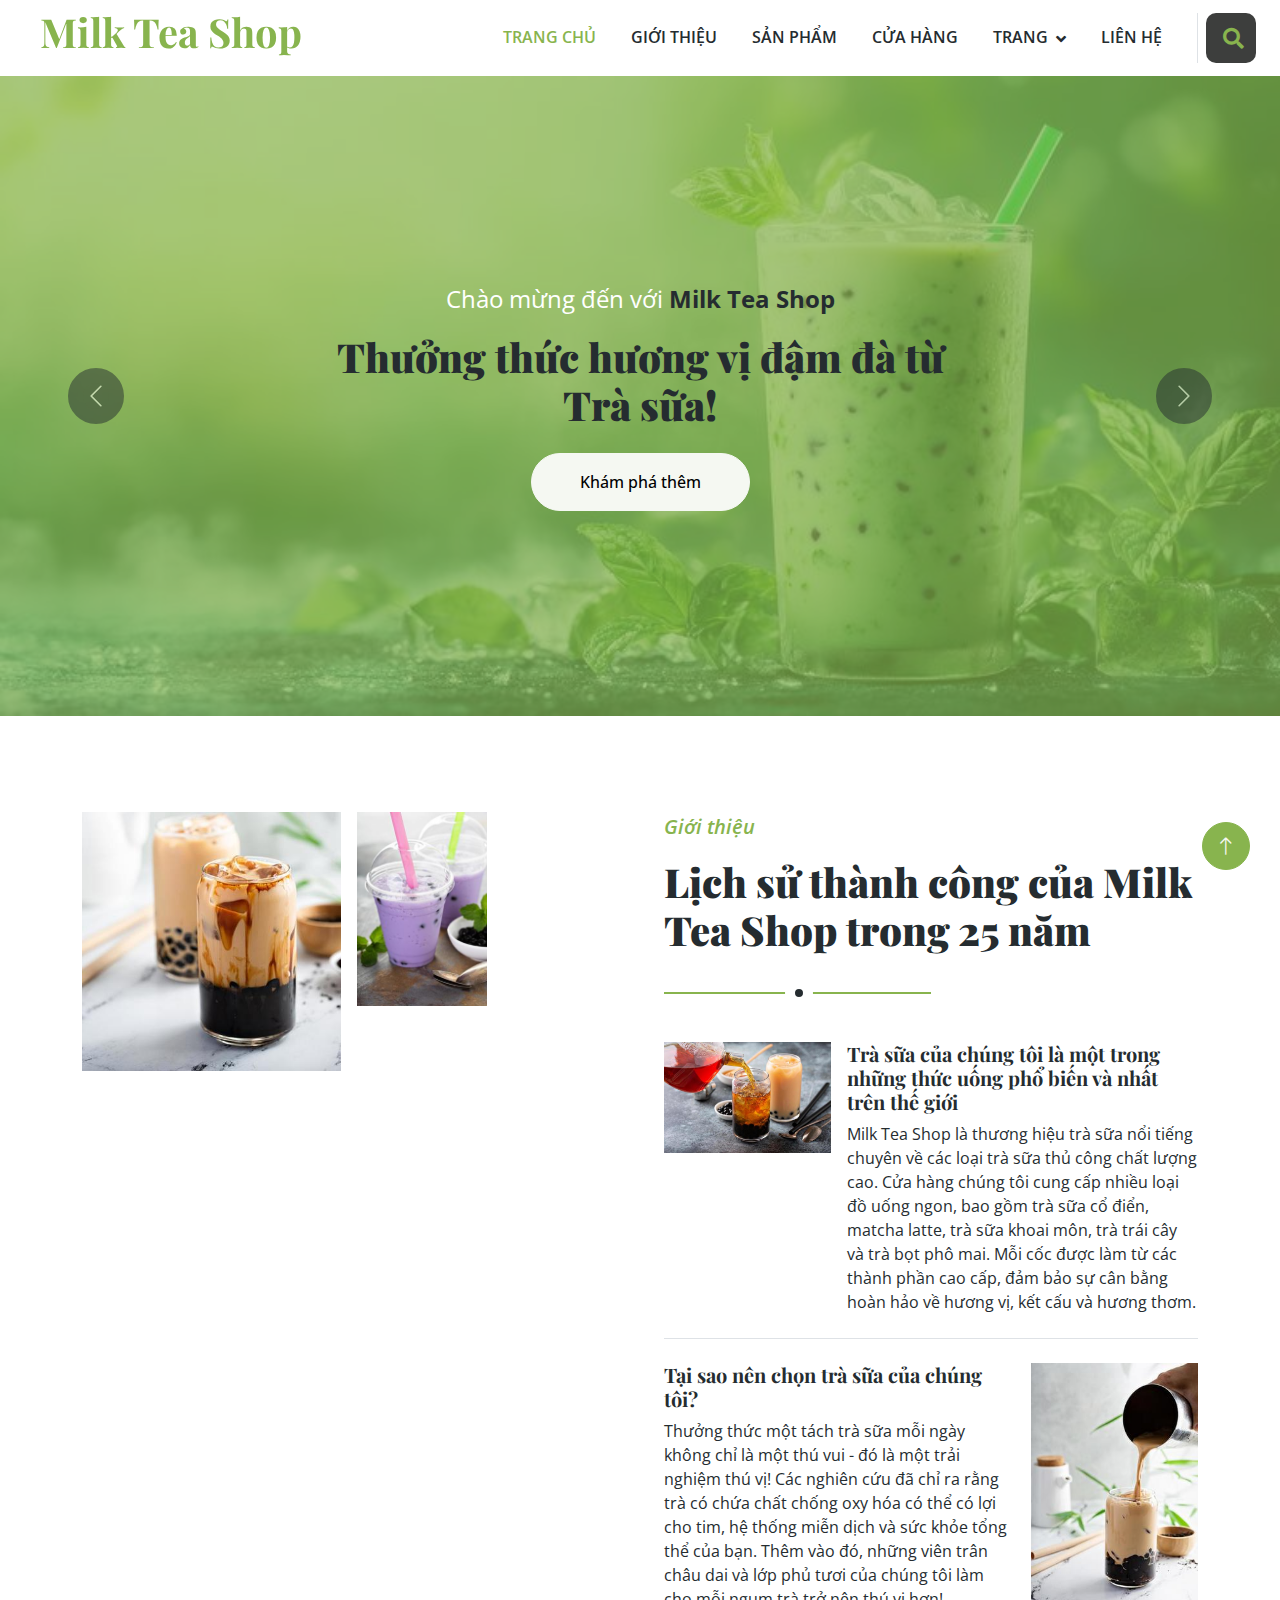
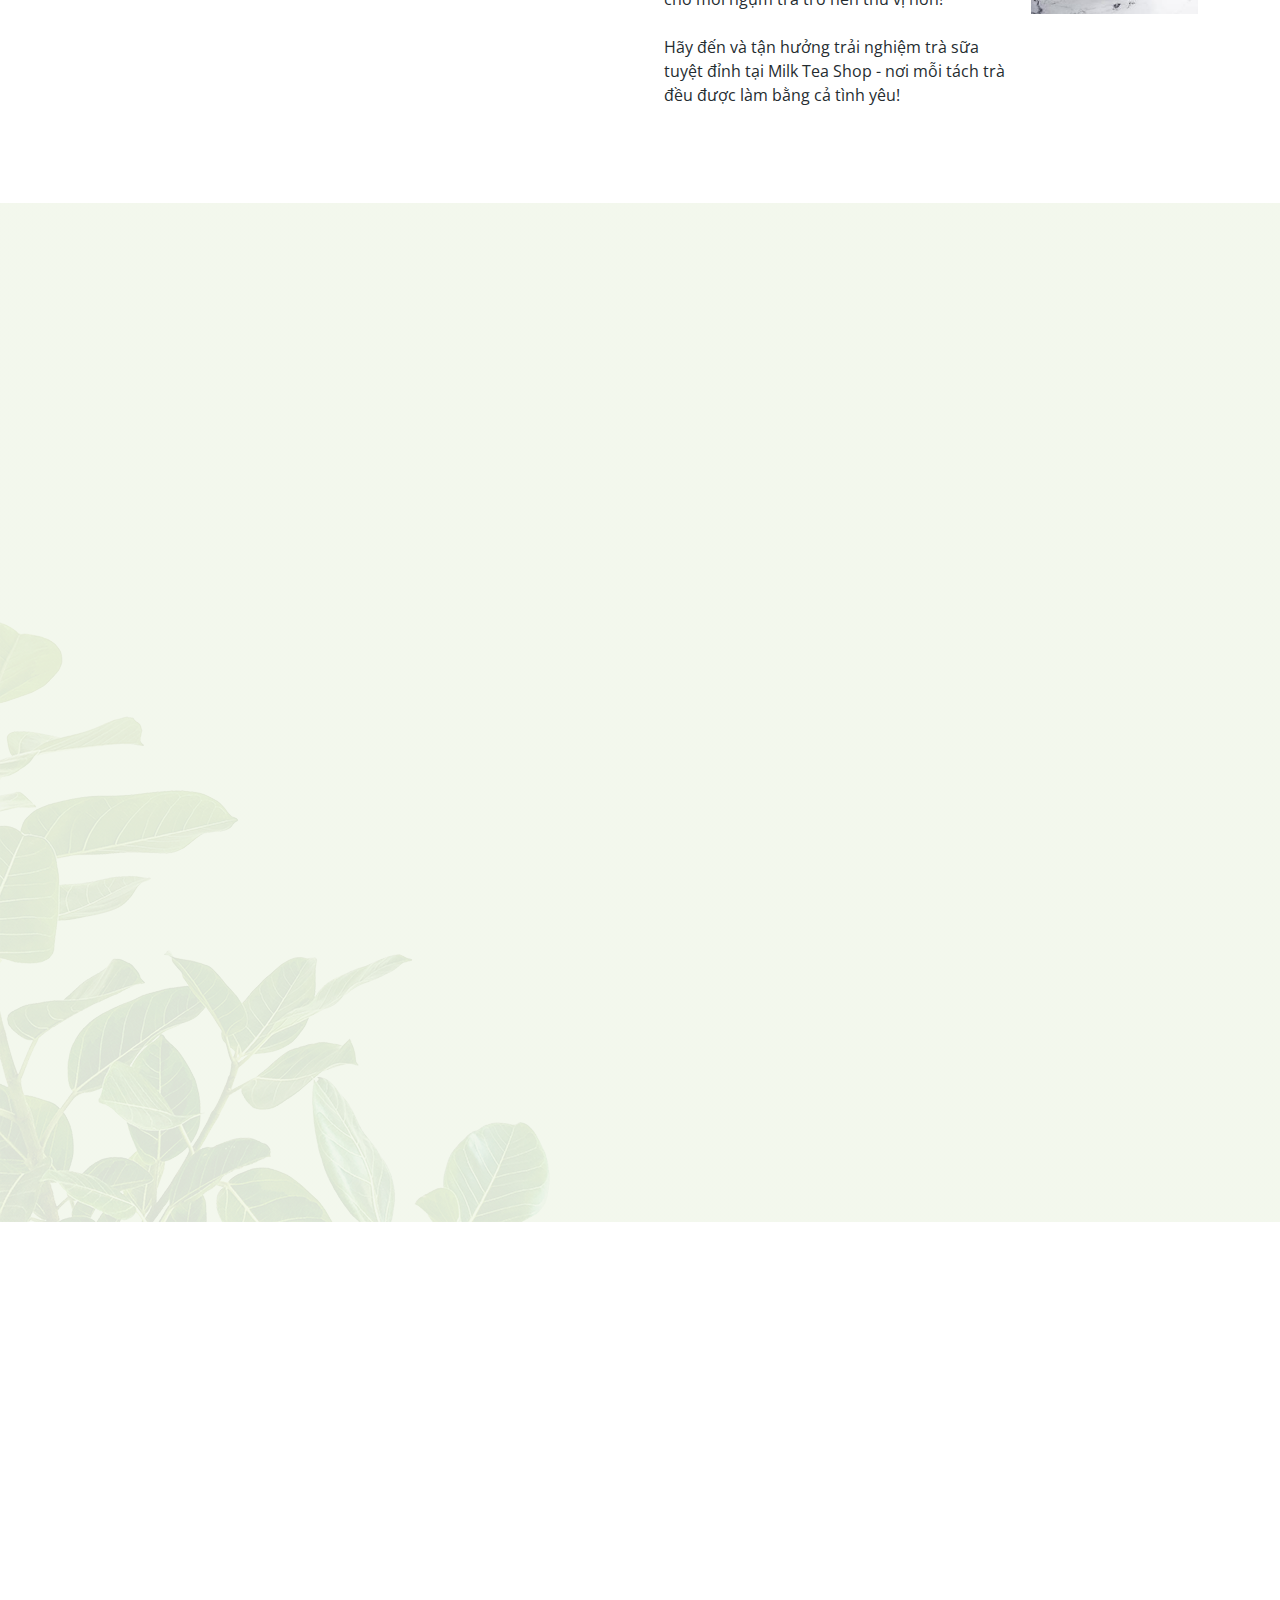
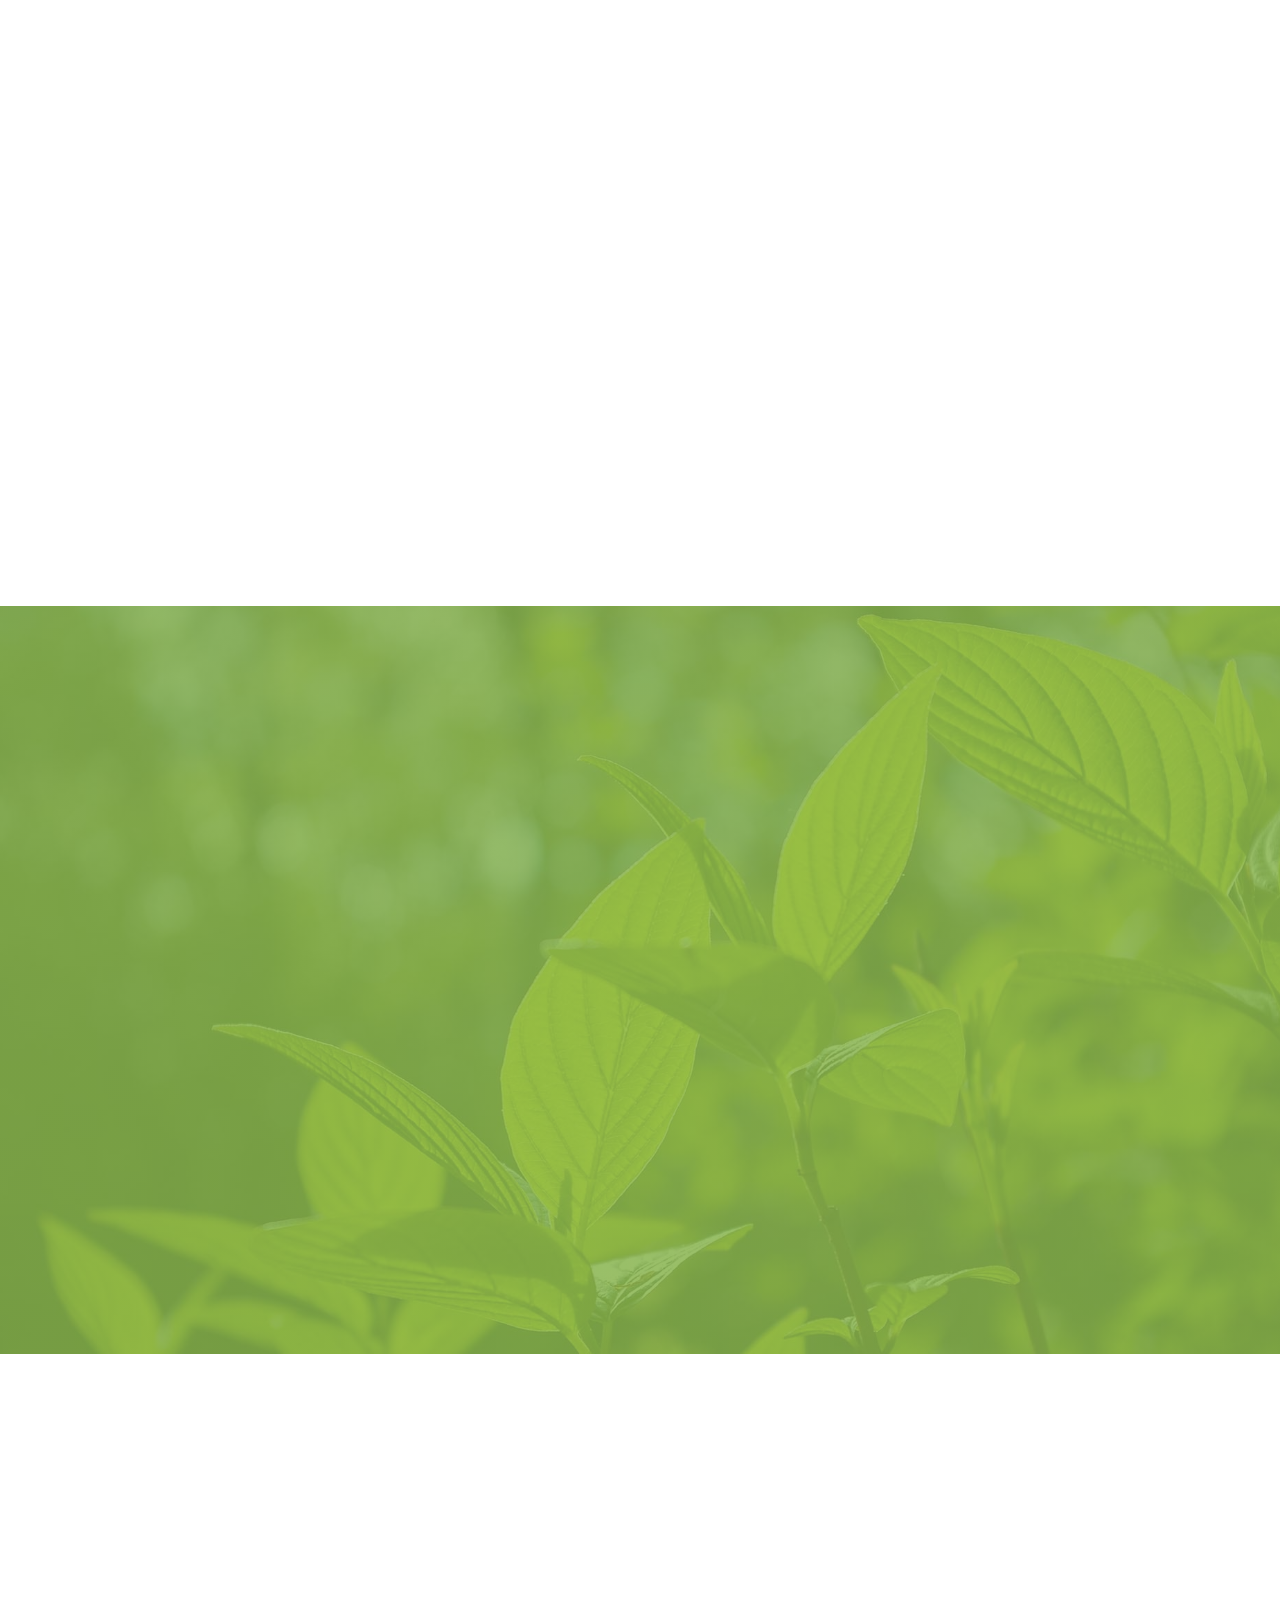
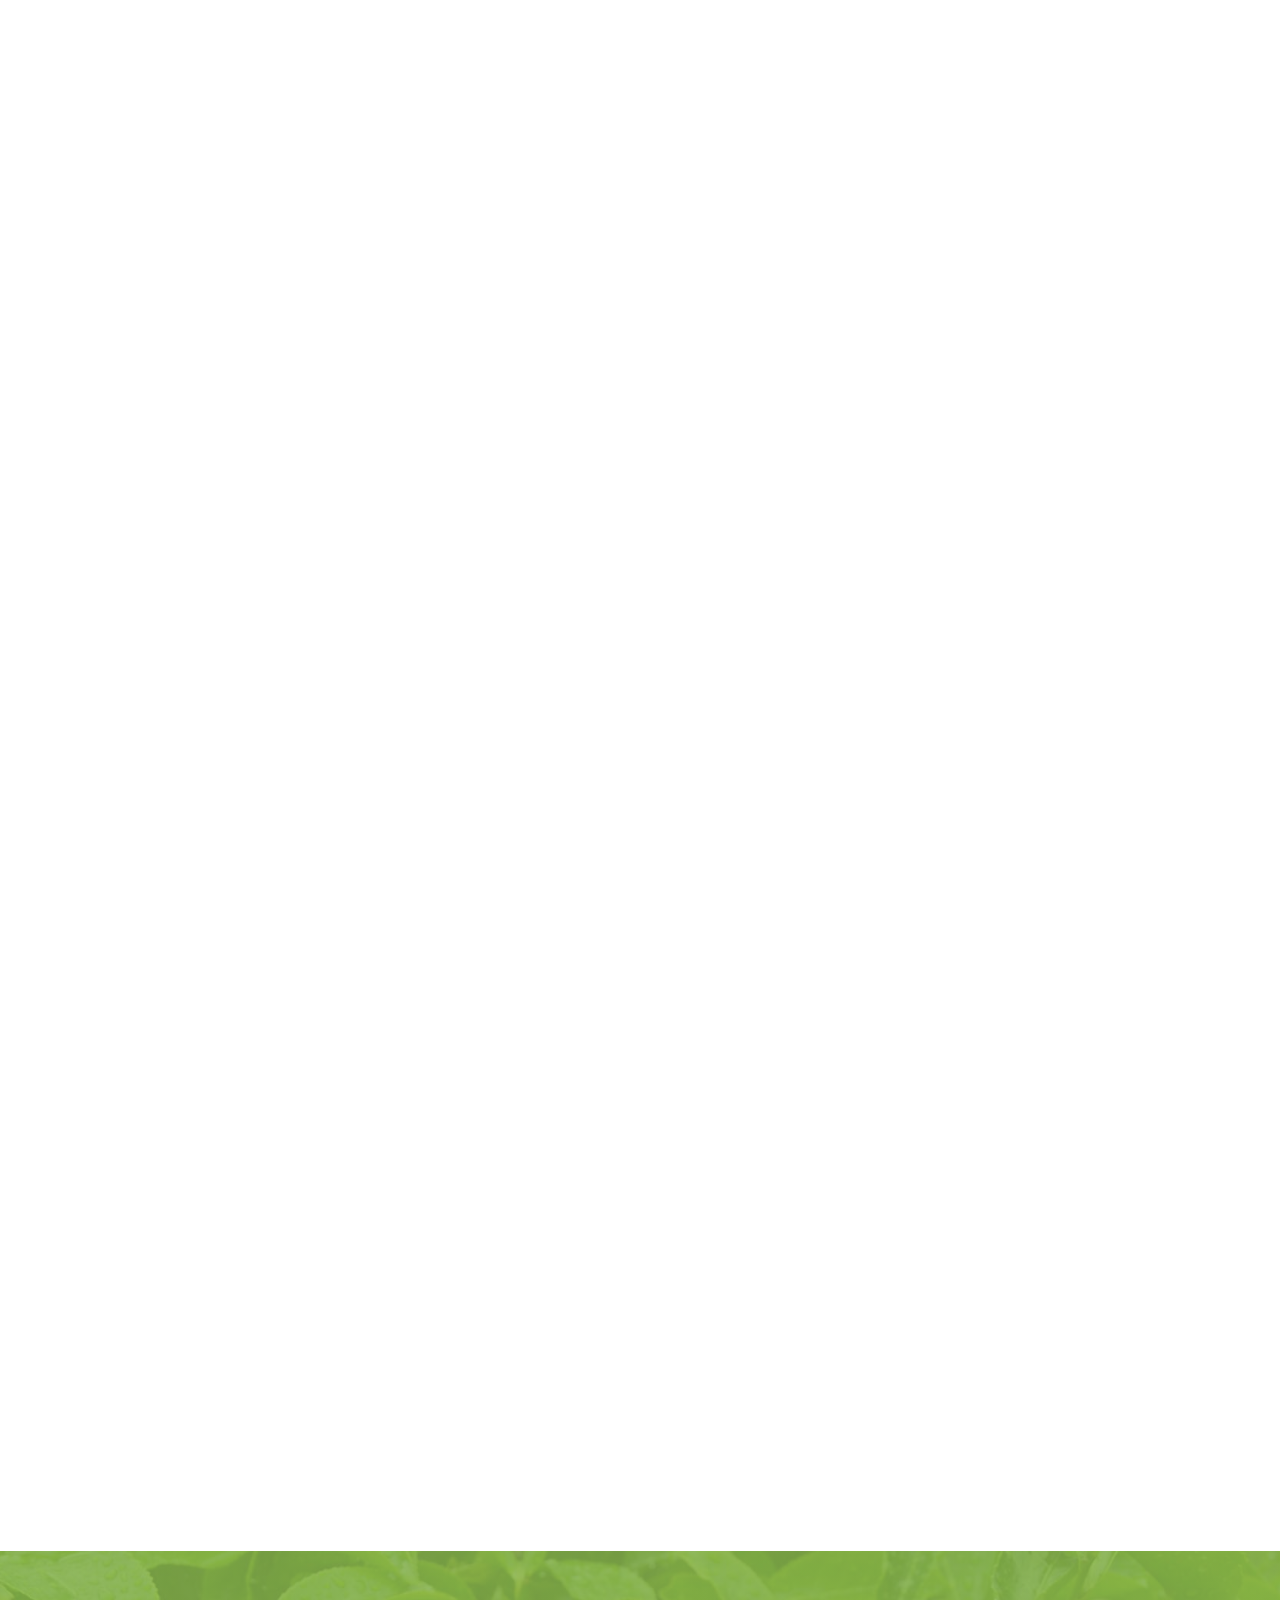
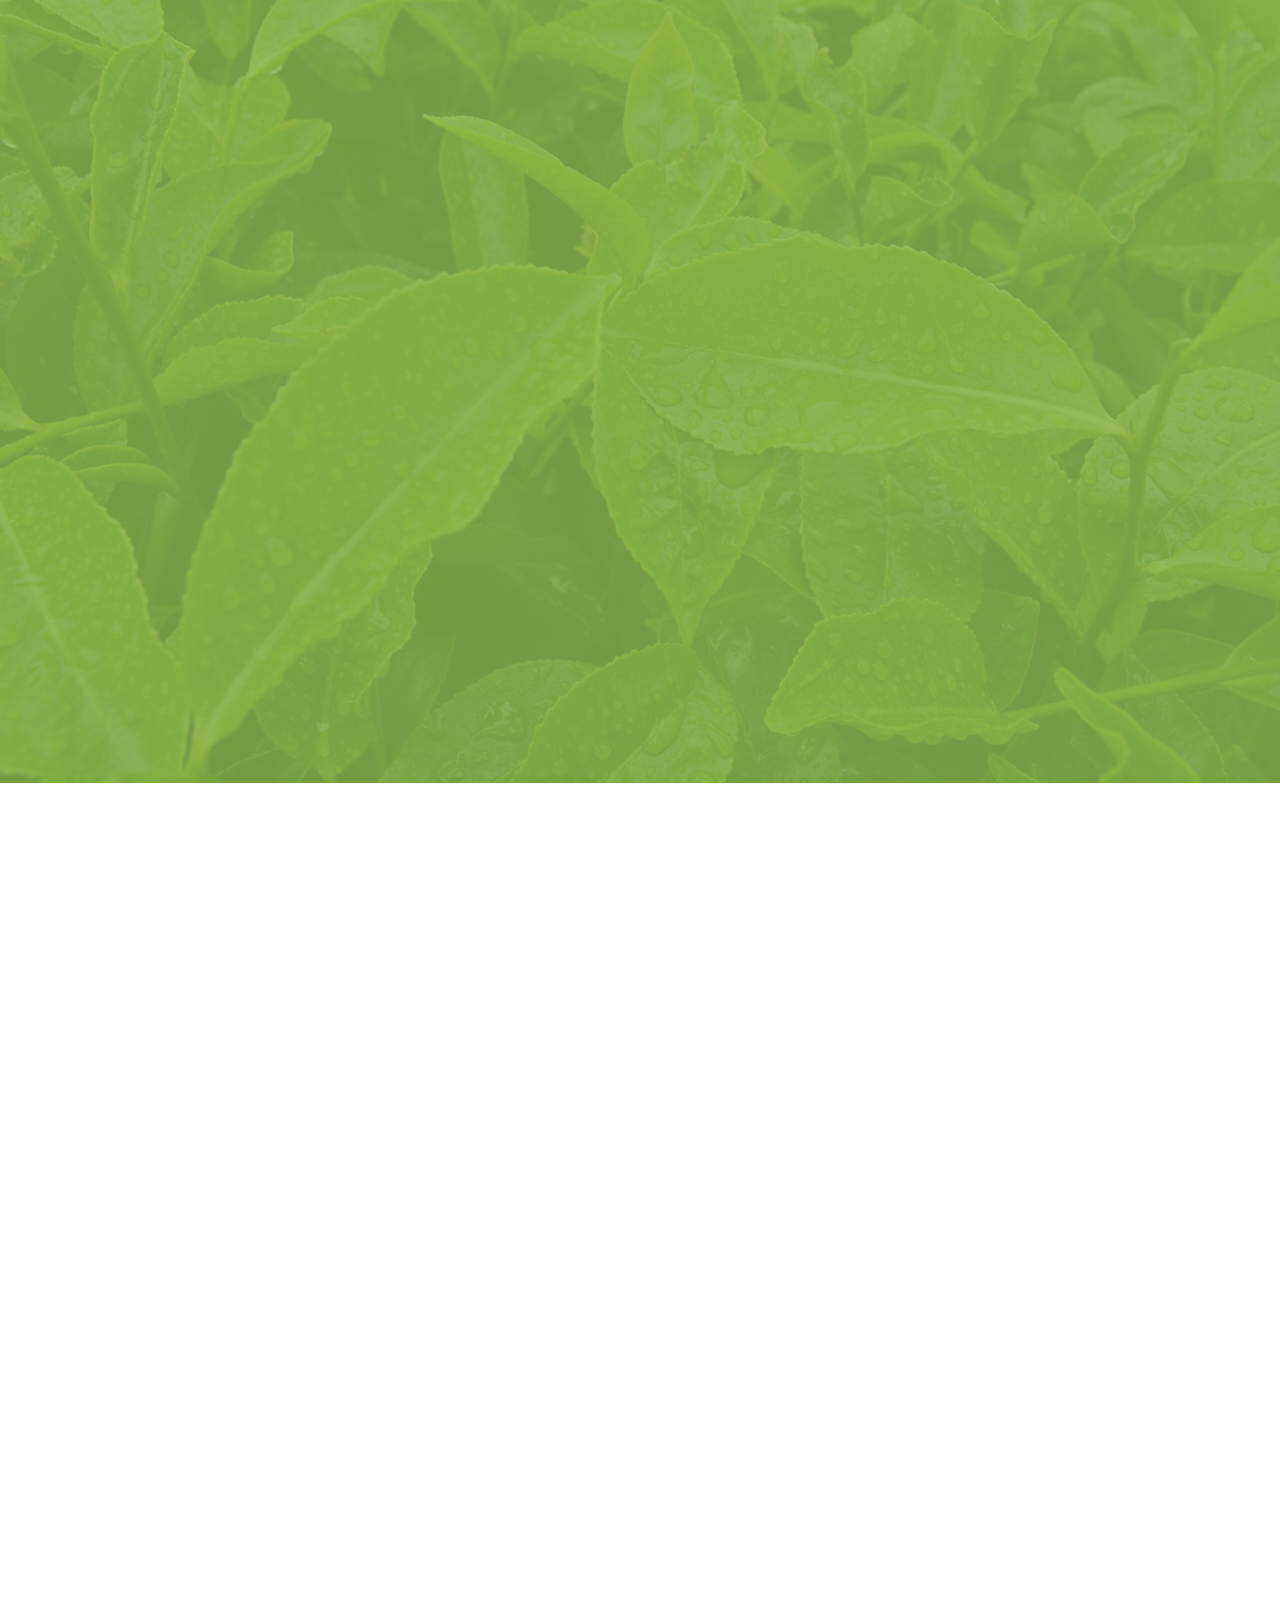
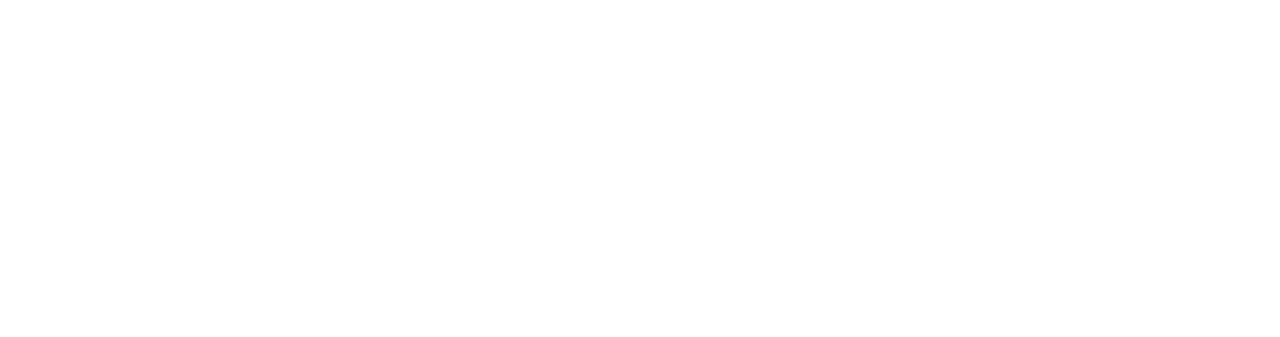
<file: index.html>
<!DOCTYPE html>
<html lang="vi">

<head>
    <meta charset="utf-8">
    <title>Milk Tea Shop</title>
    <meta content="width=device-width, initial-scale=1.0" name="viewport">
    <meta content="" name="keywords">
    <meta content="" name="description">

    <!-- Google Web Fonts -->
    <link href="https://fonts.googleapis.com/css2?family=Open+Sans:wght@400;600&family=Playfair+Display:wght@700;900&display=swap" rel="stylesheet">

    <!-- Icon Font Stylesheet -->
    <link href="https://cdnjs.cloudflare.com/ajax/libs/font-awesome/5.10.0/css/all.min.css" rel="stylesheet">
    <link href="https://cdn.jsdelivr.net/npm/bootstrap-icons@1.4.1/font/bootstrap-icons.css" rel="stylesheet">

    <!-- Libraries Stylesheet -->
    <link href="lib/animate/animate.min.css" rel="stylesheet">
    <link href="lib/owlcarousel/assets/owl.carousel.min.css" rel="stylesheet">

    <!-- Customized Bootstrap Stylesheet -->
    <link href="css/bootstrap.min.css" rel="stylesheet">

    <!-- Template Stylesheet -->
    <link href="css/style.css" rel="stylesheet">
</head>

<body>
    <!-- Spinner Start -->
    <!-- <div id="spinner" class="show bg-white position-fixed translate-middle w-100 vh-100 top-50 start-50 d-flex align-items-center justify-content-center">
        <div class="spinner-border text-primary" role="status" style="width: 3rem; height: 3rem;"></div>
    </div> -->
    <div id="spinner" class="show">
        <div id="container" >
          <div id="ring"></div>
          <div id="ring"></div>
          <div id="ring"></div>
          <div id="ring"></div>
          <div id="h3" class="fw-bold">Milk Tea</div>
        </div>
      </div>
    <!-- Spinner End -->

    
    <!-- Navbar Start -->
    <div class="container-fluid bg-white sticky-top">
        <div class="container-fluid">
            <nav class="navbar navbar-expand-lg bg-white navbar-light py-2 py-lg-0">
                <a href="index.html" class="navbar-brand">
                    <h1 class="nav-item nav-link" >Milk Tea Shop</h1>
                </a>
                <button type="button" class="navbar-toggler ms-auto me-0" data-bs-toggle="collapse" data-bs-target="#navbarCollapse">
                    <span class="navbar-toggler-icon"></span>
                </button>
                <div class="collapse navbar-collapse" id="navbarCollapse">
                    <div class="navbar-nav ms-auto">
                        <a href="index.html" class="nav-item nav-link active">Trang chủ</a>
                        <a href="about.html" class="nav-item nav-link">Giới thiệu</a>
                        <a href="product.html" class="nav-item nav-link">Sản phẩm</a>
                        <a href="store.html" class="nav-item nav-link">Cửa hàng</a>
                        <div class="nav-item dropdown">
                            <a href="#" class="nav-link dropdown-toggle" data-bs-toggle="dropdown">Trang</a>
                            <div class="dropdown-menu bg-light rounded-0 m-0">
                                <a href="feature.html" class="dropdown-item">Đặc trưng</a>
                                <a href="blog.html" class="dropdown-item">Bài viết </a>
                                <a href="testimonial.html" class="dropdown-item">Lời nhận xét</a>
                                <a href="GioHang.html" class="dropdown-item">Giỏ hàng</a>
                                
                            </div>
                        </div>
                        <a href="contact.html" class="nav-item nav-link">Liên hệ</a>
                    </div>
                     <!-- Nút tìm kiếm -->
            <div class="search border-start ps-2">
                <input checked="" class="checkbox" type="checkbox" />
                <div
                  class="mainbox d-flex flex-row-reverse align-items-center justify-content-center"
                >
                  <div class="iconContainer">
                    <i class="fas fa-search search_icon"></i>
                  </div>
                  <input
                    class="search_input"
                    placeholder="tìm kiếm"
                    type="text"
                  />
                </div>
              </div>
                </div>
            </nav>
        </div>
    </div>
    <!-- Navbar End -->


    <!-- Carousel Start -->
    <div class="container-fluid px-0 mb-5">
        <div id="header-carousel" class="carousel slide carousel-fade" data-bs-ride="carousel">
            <div class="carousel-inner">
                <div class="carousel-item active">
                    <img class="w-100" src="img/milke-tea-1.jpeg" alt="Image">
                    <div class="carousel-caption">
                        <div class="container">
                            <div class="row justify-content-center">
                                <div class="col-lg-7 text-center">
                                    <p class="fs-4 text-white animated zoomIn">Chào mừng đến với <strong class="text-dark">Milk Tea Shop</strong></p>
                                    <h1 class="display-1 fs-1 text-dark mb-4 animated zoomIn">Thưởng thức hương vị đậm đà từ Trà sữa!</h1>
                                    <a href="" class="btn btn-light rounded-pill py-3 px-5 animated zoomIn">Khám phá thêm</a>
                                </div>
                            </div>
                        </div>
                    </div>
                </div>
                <div class="carousel-item">
                    <img class="w-100" src="img/milke-tea-2.jpeg" alt="Image">
                    <div class="carousel-caption">
                        <div class="container">
                            <div class="row justify-content-center">
                                <div class="col-lg-7 text-center">
                                    <p class="fs-4 text-white animated zoomIn">Chào mừng đến với <strong class="text-dark">Milk Tea Shop</strong></p>
                                    <h1 class="display-1 fs-1 text-dark mb-4 animated zoomIn">Trà sữa thơm ngon, đậm vị – đánh thức mọi giác quan của bạn</h1>
                                    <a href="" class="btn btn-light rounded-pill py-3 px-5 animated zoomIn">Khám phá thêm</a>
                                </div>
                            </div>
                        </div>
                    </div>
                </div>
            </div>
            <button class="carousel-control-prev" type="button" data-bs-target="#header-carousel"
                data-bs-slide="prev">
                <span class="carousel-control-prev-icon" aria-hidden="true"></span>
                <span class="visually-hidden">Previous</span>
            </button>
            <button class="carousel-control-next" type="button" data-bs-target="#header-carousel"
                data-bs-slide="next">
                <span class="carousel-control-next-icon" aria-hidden="true"></span>
                <span class="visually-hidden">Next</span>
            </button>
        </div>
    </div>
    <!-- Carousel End -->


    <!-- About Start -->
    <div class="container-xxl py-5">
        <div class="container">
            <div class="row g-5">
                <div class="col-lg-6">
                    <div class="row g-3">
                        <div class="col-6 text-end">
                            <img class="img-fluid bg-white w-100 mb-3 wow fadeIn" data-wow-delay="0.1s" src="img/about-1.jpg" alt="">
                            <img class="img-fluid bg-white w-50 wow fadeIn" data-wow-delay="0.2s" src="img/about-3.jpg" alt="">
                        </div>
                        <div class="col-6">
                            <img class="img-fluid bg-white w-50 mb-3 wow fadeIn" data-wow-delay="0.3s" src="img/about-4.jpg" alt="">
                            <img class="img-fluid bg-white w-100 wow fadeIn" data-wow-delay="0.4s" src="img/about-2.jpg" alt="">
                        </div>
                    </div>
                </div>
                <div class="col-lg-6 wow fadeIn" data-wow-delay="0.5s">
                    <div class="section-title">
                        <p class="fs-5 fw-medium fst-italic text-primary">Giới thiệu</p>
                        <h1 class="display-6">Lịch sử thành công của Milk Tea Shop trong 25 năm</h1>
                    </div>
                    <div class="row g-3 mb-4">
                        <div class="col-sm-4">
                            <img class="img-fluid bg-white w-100" src="img/about-5.jpg" alt="">
                        </div>
                        <div class="col-sm-8">
                            <h5>Trà sữa của chúng tôi là một trong những thức uống phổ biến và nhất trên thế giới</h5>
                            <p class="mb-0">Milk Tea Shop là thương hiệu trà sữa nổi tiếng chuyên về các loại trà sữa thủ công chất lượng cao. Cửa hàng chúng tôi cung cấp nhiều loại đồ uống ngon, bao gồm trà sữa cổ điển, matcha latte, trà sữa khoai môn, trà trái cây và trà bọt phô mai. Mỗi cốc được làm từ các thành phần cao cấp, đảm bảo sự cân bằng hoàn hảo về hương vị, kết cấu và hương thơm.</p>
                        </div>
                    </div>
                    <div class="border-top mb-4"></div>
                    <div class="row g-3">
                        <div class="col-sm-8">
                            <h5>Tại sao nên chọn trà sữa của chúng tôi?</h5>
                            <p class="mb-0">Thưởng thức một tách trà sữa mỗi ngày không chỉ là một thú vui - đó là một trải nghiệm thú vị! Các nghiên cứu đã chỉ ra rằng trà có chứa chất chống oxy hóa có thể có lợi cho tim, hệ thống miễn dịch và sức khỏe tổng thể của bạn. Thêm vào đó, những viên trân châu dai và lớp phủ tươi của chúng tôi làm cho mỗi ngụm trà trở nên thú vị hơn!</p> <br>
                            <p class="mb-0">Hãy đến và tận hưởng trải nghiệm trà sữa tuyệt đỉnh tại Milk Tea Shop - nơi mỗi tách trà đều được làm bằng cả tình yêu!</p>
                        </div>
                        <div class="col-sm-4">
                            <img class="img-fluid bg-white w-100" src="img/about-6.jpg" alt="">
                        </div>
                    </div>
                </div>
            </div>
        </div>
    </div>
    <!-- About End -->


    <!-- Products Start -->
    <div class="container-fluid product py-5 my-5">
        <div class="container py-5">
            <div class="section-title text-center mx-auto wow fadeInUp" data-wow-delay="0.1s" style="max-width: 500px;">
                <p class="fs-5 fw-medium fst-italic text-primary">Sản phẩm của chúng tôi</p>
                <h1 class="display-6">Mang lại hương vị tuyệt vời và tiếp thêm năng lượng cho cơ thể</h1>
            </div>
            <div class="owl-carousel product-carousel wow fadeInUp" data-wow-delay="0.5s">
                <a href="" class="d-block product-item rounded">
                    <img src="img/product-1.jpg" alt="">
                    <div class="bg-white shadow-sm text-center p-4 position-relative mt-n5 mx-4", style="height: 280px;">
                        <h4 class="text-primary">Trà sữa Matcha</h4>
                        <span class="text-body">Trà sữa Matcha được yêu thích trên toàn thế giới không chỉ vì hương vị đậm đà và béo ngậy mà còn vì nhiều lợi ích cho sức khỏe. Được làm từ lá trà xanh xay mịn, matcha trải qua một quy trình sản xuất độc đáo giúp tăng cường hương vị tự nhiên và chất dinh dưỡng.</span>
                    </div>
                </a>
                <a href="" class="d-block product-item rounded">
                    <img src="img/product-2.jpg" alt="">
                    <div class="bg-white shadow-sm text-center p-4 position-relative mt-n5 mx-4", style="height: 280px;">
                        <h4 class="text-primary">Dưa Hấu Boba</h4>
                        <span class="text-body">Trà sữa trân châu dưa hấu được yêu thích trên toàn thế giới không chỉ vì hương vị ngọt ngào và tươi mát mà còn vì lợi ích cung cấp nước. Được làm từ nước ép dưa hấu tươi pha trộn với sữa béo ngậy và trà cao cấp, thức uống này mang đến sự cân bằng hoàn hảo giữa vị ngọt của trái cây và sự đậm đà mượt mà.</span>
                    </div>
                </a>
                <a href="" class="d-block product-item rounded">
                    <img src="img/product-3.jpg" alt="">
                    <div class="bg-white shadow-sm text-center p-4 position-relative mt-n5 mx-4", style="height: 280px;">
                        <h4 class="text-primary">Đá Thái Boba</h4>
                        <span class="text-body">Trà sữa Thái Boba đá được yêu thích trên toàn thế giới vì kết cấu kem béo ngậy và hương vị thơm nồng. Được làm từ trà đen ủ đậm, pha với các loại gia vị ngọt như hồi, bạch đậu khấu và quế, và pha trộn với sữa đặc béo ngậy, thức uống này mang đến sự hòa quyện hoàn hảo giữa vị ngọt và độ ấm.</span>
                    </div>
                </a>
                <a href="" class="d-block product-item rounded">
                    <img src="img/product-4.jpg" alt="">
                    <div class="bg-white shadow-sm text-center p-4 position-relative mt-n5 mx-4", style="height: 280px;">
                        <h4 class="text-primary">Caramen Đài Loan</h4>
                        <span class="text-body">Trà sữa Caramel Đài Loan là sự kết hợp sang trọng giữa trà đen đậm đà, sữa béo ngậy và siro caramel thơm ngon, mang hương vị Đài Loan mịn màng, béo ngậy và hơi nướng, ngọt ngào và sâu lắng, vừa dễ chịu vừa sảng khoái.</span>
                    </div>
                </a>
            </div>
        </div>
    </div>
    <!-- Products End -->


    <!-- Article Start -->
    <div class="container-xxl py-5">
        <div class="container">
            <div class="row g-5">
                <div class="col-lg-5 wow fadeIn" data-wow-delay="0.1s">
                    <img class="img-fluid" src="img/article.jpg" alt="">
                </div>
                <div class="col-lg-6 wow fadeIn" data-wow-delay="0.5s">
                    <div class="section-title">
                        <p class="fs-5 fw-medium fst-italic text-primary">Bài viết nổi bật</p>
                        <h1 class="display-6">Hành trình của trà sữa - Sự kết hợp giữa truyền thống và hiện đại</h1>
                    </div>
                    <p class="mb-4">
                        Một tách trà sữa béo ngậy, đậm đà không chỉ là một thức uống mà còn là một nghi thức thoải mái giúp nâng cao tinh thần của bạn, dù là một ly trân châu đá mát lạnh vào ngày nóng hay một ly matcha latte ấm áp, dịu nhẹ vào buổi sáng.
                        <br><br>
                        Câu chuyện về trà có từ hơn ngàn năm trước, bắt nguồn từ vùng Vân Nam của Trung Quốc, nơi trà lần đầu tiên được sử dụng cho mục đích y học. Theo thời gian, nhiều loại trà khác nhau và kỹ thuật pha chế độc đáo đã xuất hiện, mở đường cho nền văn hóa trà sữa trên toàn thế giới mà chúng ta yêu thích ngày nay.
                        <br><br>
                        Từ trà sữa đen cổ điển đến các loại trà sữa hiện đại pha chế từ trái cây và bọt phô mai, trà sữa đã trở thành thức uống được yêu thích trên toàn thế giới, mang mọi người đến gần nhau hơn với hương vị thơm ngon và những viên trân châu dai dai.
                        <br><br>
                        Dù bạn ở đâu, một tách trà sữa luôn là người bạn đồng hành hoàn hảo! 
                    </p>    
                    <a href="" class="btn btn-primary rounded-pill py-3 px-5">Đọc thêm</a>
                </div>
            </div>
        </div>
    </div>
    <!-- Article End -->


    <!-- Video Start -->
    <div class="container-fluid video my-5">
        <div class="container">
            <div class="row g-0">
                <div class="col-lg-6 py-5 wow fadeIn" data-wow-delay="0.1s">
                    <div class="py-5">
                        <h1 class="display-6 mb-4">Trà sữa - Sự kết hợp hoàn hảo của <span class="text-white">Hương vị, Năng lượng</span> và <span class="text-white">Sức khỏe</span></h1>
                        <h5 class="fw-normal lh-base fst-italic text-white mb-5">Trà sữa là thức uống thú vị và sảng khoái không chỉ giúp bạn thỏa mãn cơn khát mà còn tăng cường năng lượng, hỗ trợ hệ thống miễn dịch và mang lại cho bạn một ngày vui vẻ.</h5>
                        <div class="row g-4 mb-5">
                            <div class="col-sm-6">
                                <div class="d-flex align-items-center">
                                    <div class="flex-shrink-0 btn-lg-square bg-white text-primary rounded-circle me-3">
                                        <i class="fa fa-check"></i>
                                    </div>
                                    <span class="text-dark">Tăng cường năng lượng và tăng cường sự tỉnh táo</span>
                                </div>
                            </div>
                            <div class="col-sm-6">
                                <div class="d-flex align-items-center">
                                    <div class="flex-shrink-0 btn-lg-square bg-white text-primary rounded-circle me-3">
                                        <i class="fa fa-check"></i>
                                    </div>
                                    <span class="text-dark"> Giàu chất chống oxy hóa, hỗ trợ sức khỏe</span>
                                </div>
                            </div>
                            <div class="col-sm-6">
                                <div class="d-flex align-items-center">
                                    <div class="flex-shrink-0 btn-lg-square bg-white text-primary rounded-circle me-3">
                                        <i class="fa fa-check"></i>
                                    </div>
                                    <span class="text-dark"> Thúc đẩy sự thư giãn và cải thiện tâm trạng</span>
                                </div>
                            </div>
                            <div class="col-sm-6">
                                <div class="d-flex align-items-center">
                                    <div class="flex-shrink-0 btn-lg-square bg-white text-primary rounded-circle me-3">
                                        <i class="fa fa-check"></i>
                                    </div>
                                    <span class="text-dark">Mang mọi người lại gần nhau, tạo nên những khoảnh khắc vui vẻ</span>
                                </div>
                            </div>
                        </div>
                        <a class="btn btn-light rounded-pill py-3 px-5" href="">Khám phá thêm</a>
                    </div>
                </div>
                <div class="col-lg-6 wow fadeIn" data-wow-delay="0.5s">
                    <div class="h-100 d-flex align-items-center justify-content-center" style="min-height: 300px;">
                      <button type="button" class="btn-play" data-bs-toggle="modal"
                        data-src=https://www.youtube.com/embed/X3813uxhVWM?si=Wq64KQZXYtjq4KqX"
                        data-bs-target="#videoModal">
                        <span></span>
                      </button>
                    </div>
                </div>
                
                <div class="modal fade" id="videoModal" tabindex="-1" aria-hidden="true">
                    <div class="modal-dialog modal-dialog-centered modal-lg">
                      <div class="modal-content bg-transparent border-0">
                        <div class="modal-body p-0">
                          <div class="ratio ratio-16x9">
                            <iframe id="video" src="" title="YouTube video player"
                              allow="accelerometer; autoplay; clipboard-write; encrypted-media; gyroscope; picture-in-picture"
                              allowfullscreen>
                            </iframe>
                          </div>
                        </div>
                      </div>
                    </div>
                </div> 
            </div>
        </div>
    </div>
    <!-- Video End -->



    <!-- Store Start -->
    <div class="container-xxl py-5">
        <div class="container">
            <div class="section-title text-center mx-auto wow fadeInUp" data-wow-delay="0.1s" style="max-width: 500px;">
                <p class="fs-5 fw-medium fst-italic text-primary">Cửa hàng trực tuyến</p>
                <h1 class="display-6">Hãy chọn hương trị trà sữa mà bạn muốn thưởng thức</h1>
            </div>
            <div class="row g-4">
                <div class="col-lg-4 col-md-6 wow fadeInUp" data-wow-delay="0.1s">
                    <div class="store-item position-relative text-center">
                        <img class="img-fluid" src="img/boba-tapioca-taiwan.jpg" alt="">
                        <div class="p-4">
                            <div class="text-center mb-3">
                                <small class="fa fa-star text-primary"></small>
                                <small class="fa fa-star text-primary"></small>
                                <small class="fa fa-star text-primary"></small>
                                <small class="fa fa-star text-primary"></small>
                                <small class="fa fa-star text-primary"></small>
                            </div>
                            <h4 class="mb-3">Trà sữa trân châu Đài Loan</h4>
                            <p></p>
                            <h4 class="text-primary">35,000 vnd</h4>
                        </div>
                        <div class="store-overlay">
                            <a href="detail.html" class="btn btn-primary rounded-pill py-2 px-4 m-2">Xem chi tiết <i class="fa fa-arrow-right ms-2"></i></a>
                            <a href="GioHang.html" class="btn btn-dark rounded-pill py-2 px-4 m-2">Thêm vào giỏ <i class="fa fa-cart-plus ms-2"></i></a>
                        </div>
                    </div>
                </div>
                <div class="col-lg-4 col-md-6 wow fadeInUp" data-wow-delay="0.3s">
                    <div class="store-item position-relative text-center">
                        <img class="img-fluid" src="img/boba-tapioca-socola.jpg" alt="">
                        <div class="p-4">
                            <div class="text-center mb-3">
                                <small class="fa fa-star text-primary"></small>
                                <small class="fa fa-star text-primary"></small>
                                <small class="fa fa-star text-primary"></small>
                                <small class="fa fa-star text-primary"></small>
                                <small class="fa fa-star text-primary"></small>
                            </div>
                            <h4 class="mb-3">Trà sữa trân châu Socola</h4>
                            <p></p>
                            <h4 class="text-primary">30,000 vnd</h4>
                        </div>
                        <div class="store-overlay">
                            <a href="detail.html" class="btn btn-primary rounded-pill py-2 px-4 m-2">Xem chi tiết <i class="fa fa-arrow-right ms-2"></i></a>
                            <a href="GioHang.html" class="btn btn-dark rounded-pill py-2 px-4 m-2">Thêm vào giỏ <i class="fa fa-cart-plus ms-2"></i></a>
                        </div>
                    </div>
                </div>
                <div class="col-lg-4 col-md-6 wow fadeInUp" data-wow-delay="0.5s">
                    <div class="store-item position-relative text-center">
                        <img class="img-fluid" src="img/boba-tapioca-strawberry.jpg" alt="">
                        <div class="p-4">
                            <div class="text-center mb-3">
                                <small class="fa fa-star text-primary"></small>
                                <small class="fa fa-star text-primary"></small>
                                <small class="fa fa-star text-primary"></small>
                                <small class="fa fa-star text-primary"></small>
                                <small class="fa fa-star text-primary"></small>
                            </div>
                            <h4 class="mb-3">Trà sữa trân châu Dâu Tây</h4>
                            <h4 class="text-primary">30,000 vnd</h4>
                        </div>
                        <div class="store-overlay">
                            <a href="detail.html" class="btn btn-primary rounded-pill py-2 px-4 m-2">Xem chi tiết <i class="fa fa-arrow-right ms-2"></i></a>
                            <a href="GioHang.html" class="btn btn-dark rounded-pill py-2 px-4 m-2">Thêm vào giỏ <i class="fa fa-cart-plus ms-2"></i></a>
                        </div>
                    </div>
                </div>
                <div class="col-lg-4 col-md-6 wow fadeInUp" data-wow-delay="0.5s">
                    <div class="store-item position-relative text-center">
                        <img class="img-fluid" src="img/caramel-taiwan.jpg" alt="">
                        <div class="p-4">
                            <div class="text-center mb-3">
                                <small class="fa fa-star text-primary"></small>
                                <small class="fa fa-star text-primary"></small>
                                <small class="fa fa-star text-primary"></small>
                                <small class="fa fa-star text-primary"></small>
                                <small class="fa fa-star text-primary"></small>
                            </div>
                            <h4 class="mb-3">Caramel Đài Loan</h4>
                            <p></p>
                            <h4 class="text-primary">37,000 vnd</h4>
                        </div>
                        <div class="store-overlay">
                            <a href="detail.html" class="btn btn-primary rounded-pill py-2 px-4 m-2">Xem chi tiết <i class="fa fa-arrow-right ms-2"></i></a>
                            <a href="GioHang.html" class="btn btn-dark rounded-pill py-2 px-4 m-2">Thêm vào giỏ <i class="fa fa-cart-plus ms-2"></i></a>
                        </div>
                    </div>
                </div>
                <div class="col-lg-4 col-md-6 wow fadeInUp" data-wow-delay="0.5s">
                    <div class="store-item position-relative text-center">
                        <img class="img-fluid" src="img/boba-tapioca-coffee.jpg" alt="">
                        <div class="p-4">
                            <div class="text-center mb-3">
                                <small class="fa fa-star text-primary"></small>
                                <small class="fa fa-star text-primary"></small>
                                <small class="fa fa-star text-primary"></small>
                                <small class="fa fa-star text-primary"></small>
                                <small class="fa fa-star text-primary"></small>
                            </div>
                            <h4 class="mb-3">Trà sữa trân châu Coffee</h4>
                            <p></p>
                            <h4 class="text-primary">32,000 vnd</h4>
                        </div>
                        <div class="store-overlay">
                            <a href="detail.html" class="btn btn-primary rounded-pill py-2 px-4 m-2">Xem chi tiết <i class="fa fa-arrow-right ms-2"></i></a>
                            <a href="GioHang.html" class="btn btn-dark rounded-pill py-2 px-4 m-2">Thêm vào giỏ <i class="fa fa-cart-plus ms-2"></i></a>
                        </div>
                    </div>
                </div>
                <div class="col-lg-4 col-md-6 wow fadeInUp" data-wow-delay="0.5s">
                    <div class="store-item position-relative text-center">
                        <img class="img-fluid" src="img/boba-tapioca-matcha.jpg" alt="">
                        <div class="p-4">
                            <div class="text-center mb-3">
                                <small class="fa fa-star text-primary"></small>
                                <small class="fa fa-star text-primary"></small>
                                <small class="fa fa-star text-primary"></small>
                                <small class="fa fa-star text-primary"></small>
                                <small class="fa fa-star text-primary"></small>
                            </div>
                            <h4 class="mb-3">Trà sữa trân châu Matcha</h4>
                            <h4 class="text-primary">30,000 vnd</h4>
                        </div>
                        <div class="store-overlay">
                            <a href="detail.html" class="btn btn-primary rounded-pill py-2 px-4 m-2">Xem chi tiết <i class="fa fa-arrow-right ms-2"></i></a>
                            <a href="GioHang.html" class="btn btn-dark rounded-pill py-2 px-4 m-2">Thêm vào giỏ <i class="fa fa-cart-plus ms-2"></i></a>
                        </div>
                    </div>
                </div>
                <div class="col-lg-4 col-md-6 wow fadeInUp" data-wow-delay="0.5s">
                    <div class="store-item position-relative text-center">
                        <img class="img-fluid" src="img/korean-black-sugar.jpg" alt="">
                        <div class="p-4">
                            <div class="text-center mb-3">
                                <small class="fa fa-star text-primary"></small>
                                <small class="fa fa-star text-primary"></small>
                                <small class="fa fa-star text-primary"></small>
                                <small class="fa fa-star text-primary"></small>
                                <small class="fa fa-star text-primary"></small>
                            </div>
                            <h4 class="mb-3">Trân châu đường đen Hàn Quốc</h4>
                            <h4 class="text-primary">35,000 vnd</h4>
                        </div>
                        <div class="store-overlay">
                            <a href="detail.html" class="btn btn-primary rounded-pill py-2 px-4 m-2">Xem chi tiết <i class="fa fa-arrow-right ms-2"></i></a>
                            <a href="GioHang.html" class="btn btn-dark rounded-pill py-2 px-4 m-2">Thêm vào giỏ <i class="fa fa-cart-plus ms-2"></i></a>
                        </div>
                    </div>
                </div>
                <div class="col-lg-4 col-md-6 wow fadeInUp" data-wow-delay="0.5s">
                    <div class="store-item position-relative text-center">
                        <img class="img-fluid" src="img/sweet-pumpkin-chai.jpg" alt="">
                        <div class="p-4">
                            <div class="text-center mb-3">
                                <small class="fa fa-star text-primary"></small>
                                <small class="fa fa-star text-primary"></small>
                                <small class="fa fa-star text-primary"></small>
                                <small class="fa fa-star text-primary"></small>
                                <small class="fa fa-star text-primary"></small>
                            </div>
                            <h4 class="mb-3">Trà sữa chân trâu Bí Ngô</h4>
                            <h4 class="text-primary">30,000 vnd</h4>
                        </div>
                        <div class="store-overlay">
                            <a href="detail.html" class="btn btn-primary rounded-pill py-2 px-4 m-2">Xem chi tiết <i class="fa fa-arrow-right ms-2"></i></a>
                            <a href="GioHang.html" class="btn btn-dark rounded-pill py-2 px-4 m-2">Thêm vào giỏ <i class="fa fa-cart-plus ms-2"></i></a>
                        </div>
                    </div>
                </div>
                <div class="col-lg-4 col-md-6 wow fadeInUp" data-wow-delay="0.5s">
                    <div class="store-item position-relative text-center">
                        <img class="img-fluid" src="img/special set.jpg" alt="">
                        <div class="p-4">
                            <div class="text-center mb-3">
                                <small class="fa fa-star text-primary"></small>
                                <small class="fa fa-star text-primary"></small>
                                <small class="fa fa-star text-primary"></small>
                                <small class="fa fa-star text-primary"></small>
                                <small class="fa fa-star text-primary"></small>
                            </div>
                            <h4 class="mb-3">Set đặc biệt</h4>
                            <h4 class="text-primary">65,000 vnd</h4>
                        </div>
                        <div class="store-overlay">
                            <a href="detail.html" class="btn btn-primary rounded-pill py-2 px-4 m-2">Xem chi tiết <i class="fa fa-arrow-right ms-2"></i></a>
                            <a href="GioHang.html" class="btn btn-dark rounded-pill py-2 px-4 m-2">Thêm vào giỏ <i class="fa fa-cart-plus ms-2"></i></a>
                        </div>
                    </div>
                </div>
                <div class="col-12 text-center wow fadeInUp" data-wow-delay="0.1s">
                    <a href="" class="btn btn-primary rounded-pill py-3 px-5">Xem thêm sản phẩm</a>
                </div>
            </div>
        </div>
    </div>
    <!-- Store End -->


    <!-- Testimonial Start -->
    <div class="container-fluid testimonial py-5 my-5">
        <div class="container py-5">
            <div class="section-title text-center mx-auto wow fadeInUp" data-wow-delay="0.1s" style="max-width: 500px;">
                <p class="fs-5 fw-medium fst-italic text-white">Lời nhận xét</p>
                <h1 class="display-6">Khách hàng nói gì về trà sữa của chúng tôi</h1>
            </div>
            <div class="owl-carousel testimonial-carousel wow fadeInUp" data-wow-delay="0.5s">
                <div class="testimonial-item p-4 p-lg-5">
                    <p class="mb-4">Trà sữa là thức uống dễ chịu và sảng khoái giúp cải thiện tâm trạng và giúp bạn tràn đầy năng lượng suốt cả ngày. Tuy nhiên, giống như bất kỳ loại đồ uống nào làm từ trà, thưởng thức nó ở mức độ vừa phải là chìa khóa để có trải nghiệm cân bằng!</p>
                    <div class="d-flex align-items-center justify-content-center">
                        <img class="img-fluid flex-shrink-0" src="img/customers-1.png" alt="">
                        <div class="text-start ms-3">
                            <h5>Hiếu</h5>
                            <span class="text-primary"></span>
                        </div>
                    </div>
                </div>
                <div class="testimonial-item p-4 p-lg-5">
                    <p class="mb-4">Tôi rất thích loại Trà sữa đường đen Hàn Quốc và thưởng thức hương vị đậm đà và kết cấu kem của trà sữa caramel Đài Loan. Đây là những món yêu thích của tôi để có trải nghiệm ngọt ngào và thỏa mãn!</p>
                    <div class="d-flex align-items-center justify-content-center">
                        <img class="img-fluid flex-shrink-0" src="img/customers-2.png" alt="">
                        <div class="text-start ms-3">
                            <h5>Tài</h5>
                            <span class="text-primary"></span>
                        </div>
                    </div>
                </div>
                <div class="testimonial-item p-4 p-lg-5">
                    <p class="mb-4">Trà sữa Đài Loan béo ngậy, thơm ngon tự nhiên, vừa ngon miệng vừa sảng khoái. Với kết cấu mịn và hương trà đậm đà, đây là thức uống hoàn hảo để thưởng thức mọi lúc, mọi nơi!</p>
                    <div class="d-flex align-items-center justify-content-center">
                        <img class="img-fluid flex-shrink-0" src="img/customers-3.jpg" alt="">
                        <div class="text-start ms-3">
                            <h5>Thuận</h5>
                            <span class="text-primary"></span>
                        </div>
                    </div>
                </div>
            </div>
        </div>
    </div>
    <!-- Testimonial End -->


    <!-- Contact Start -->
    <div class="container-xxl contact py-5">
        <div class="container">
            <div class="section-title text-center mx-auto wow fadeInUp" data-wow-delay="0.1s" style="max-width: 500px;">
                <p class="fs-5 fw-medium fst-italic text-primary">Liên hệ</p>
                <h1 class="display-6">Liên hệ với chúng tôi ngay bây giờ</h1>
            </div>
            <div class="row justify-content-center wow fadeInUp" data-wow-delay="0.1s">
                <div class="col-lg-8">
                    <p class="text-center mb-5">

                        Chúng tôi rất mong chờ và lắng nghe từ bạn</p>
                    <div class="row g-5">
                        <div class="col-md-4 text-center wow fadeInUp" data-wow-delay="0.3s">
                            <div class="btn-square mx-auto mb-3">
                                <i class="fa fa-envelope fa-2x text-white"></i>
                            </div>
                            <p class="mb-2">
                                <a href="mailto:milkteashop@gmail.com" class="mb-2" style="color: black;">milkteashop@gmail.com</a>
                            </p>
                        </div>
                        <div class="col-md-4 text-center wow fadeInUp" data-wow-delay="0.4s">
                            <div class="btn-square mx-auto mb-3">
                                <i class="fa fa-phone fa-2x text-white"></i>
                            </div>
                            <p class="mb-2">
                                <a href="tel:+84123456789" class="mb-2" style="color: black;">+84 123456789</a>
                            </p>
                        </div>
                        <div class="col-md-4 text-center wow fadeInUp" data-wow-delay="0.5s">
                            <div class="btn-square mx-auto mb-3">
                                <i class="fa fa-map-marker-alt fa-2x text-white"></i>
                            </div>
                            <a href="https://www.google.com/maps/dir/D%C4%A9+An/Binh+Duong/@10.9179421,106.7994743,10.52z/data=!4m13!4m12!1m5!1m1!1s0x3174d91eb88b3a0d:0xc29bee41fcab904c!2m2!1d106.7527418!2d10.8964757!1m5!1m1!1s0x3174b66a8ef92879:0x339fda891c8d1473!2m2!1d106.6291304!2d11.1423834?hl=en&entry=ttu&g_ep=EgoyMDI1MDQwOS4wIKXMDSoJLDEwMjExNDU1SAFQAw%3D%3D" class="mb-2" style="color: black;">Đường Tân Long, phường Tân Đông Hiệp, Tp. Di An, Tỉnh Binh Duong, Việt Nam</a>
                        </div>
                    </div>
                </div>
            </div>
        </div>
    </div>
    <!-- Contact Start -->


    <!-- Footer Start -->
    <div class="container-fluid bg-dark footer mt-5 py-5 wow fadeIn" data-wow-delay="0.1s">
        <div class="container py-5">
            <div class="row g-5">
                <div class="col-lg-3 col-md-6">
                    <h4 class="text-primary mb-4">Văn phòng của chúng tôi</h4>
                    <p class="mb-2"><i class="fa fa-map-marker-alt text-primary me-3"></i>Đường Tân Long, phường Tân Đông Hiệp, Tp. Di An, Tỉnh Binh Duong, Việt Nam</p>
                    <p class="mb-2"><i class="fa fa-phone-alt text-primary me-3"></i>+84 123456789</p>
                    <p class="mb-2"><i class="fa fa-envelope text-primary me-3"></i>milkteashop@gmail.com</p>
                    <div class="d-flex pt-3">
                        <a class="btn btn-square btn-primary rounded-circle me-2"><i class="fab fa-twitter"></i></a>
                        <a class="btn btn-square btn-primary rounded-circle me-2"><i class="fab fa-facebook-f"></i></a>
                        <a class="btn btn-square btn-primary rounded-circle me-2"><i class="fab fa-youtube"></i></a>
                        <a class="btn btn-square btn-primary rounded-circle me-2"><i class="fab fa-linkedin-in"></i></a>
                    </div>
                </div>
                <div class="col-lg-3 col-md-6">
                    <h4 class="text-primary mb-4">Liên kết nhanh</h4>
                    <a class="btn btn-link" href="">Về chúng tôi</a>
                    <a class="btn btn-link" href="">Liên hệ với chúng tôi</a>
                    <a class="btn btn-link" href="">Dịch vụ của chúng tôi</a>
                    <a class="btn btn-link" href="">Điều khoản & Điều kiện</a>
                    <a class="btn btn-link" href="">Hỗ trợ</a>
                </div>
                <div class="col-lg-3 col-md-6">
                    <h4 class="text-primary mb-4">Giờ làm việc</h4>
                    <p class="mb-1">Thứ Hai - Thứ Sáu</p>
                    <h6 class="text-light">09:00 am - 07:00 pm</h6>
                    <p class="mb-1">Thứ bảy</p>
                    <h6 class="text-light">09:00 am - 12:00 pm</h6>
                    <p class="mb-1">Sunday</p>
                    <h6 class="text-light">Đóng</h6>
                </div>
                <div class="col-lg-3 col-md-6">
                    <h4 class="text-primary mb-4">Bản tin</h4>
                    <p>Đăng ký nhận bản tin của chúng tôi để cập nhật thông tin mới</p>
                    <div class="position-relative w-100">
                        <input id="newsletter-email" class="form-control bg-transparent w-100 py-3 ps-4 pe-5" type="email" placeholder="Your email" required>
                        <button type="button" class="btn btn-primary py-2 position-absolute top-0 end-0 mt-2 me-2" onclick="subscribeNewsletter()">Đăng ký</button>
                    </div>
                </div>
            </div>
        </div>
    </div>
    <!-- Footer End -->


   


    <!-- Back to Top -->
    <a href="#" class="btn btn-lg btn-primary btn-lg-square rounded-circle back-to-top"><i class="bi bi-arrow-up"></i></a>


    <!-- JavaScript Libraries -->
    <script src="https://ajax.googleapis.com/ajax/libs/jquery/3.6.1/jquery.min.js"></script>
    <script src="https://cdn.jsdelivr.net/npm/bootstrap@5.0.0/dist/js/bootstrap.bundle.min.js"></script>
    <script src="lib/wow/wow.min.js"></script>
    <script src="lib/easing/easing.min.js"></script>
    <script src="lib/waypoints/waypoints.min.js"></script>
    <script src="lib/owlcarousel/owl.carousel.min.js"></script>

    <!-- Template Javascript -->
    <script src="js/main.js"></script>
</body>

</html>
</file>
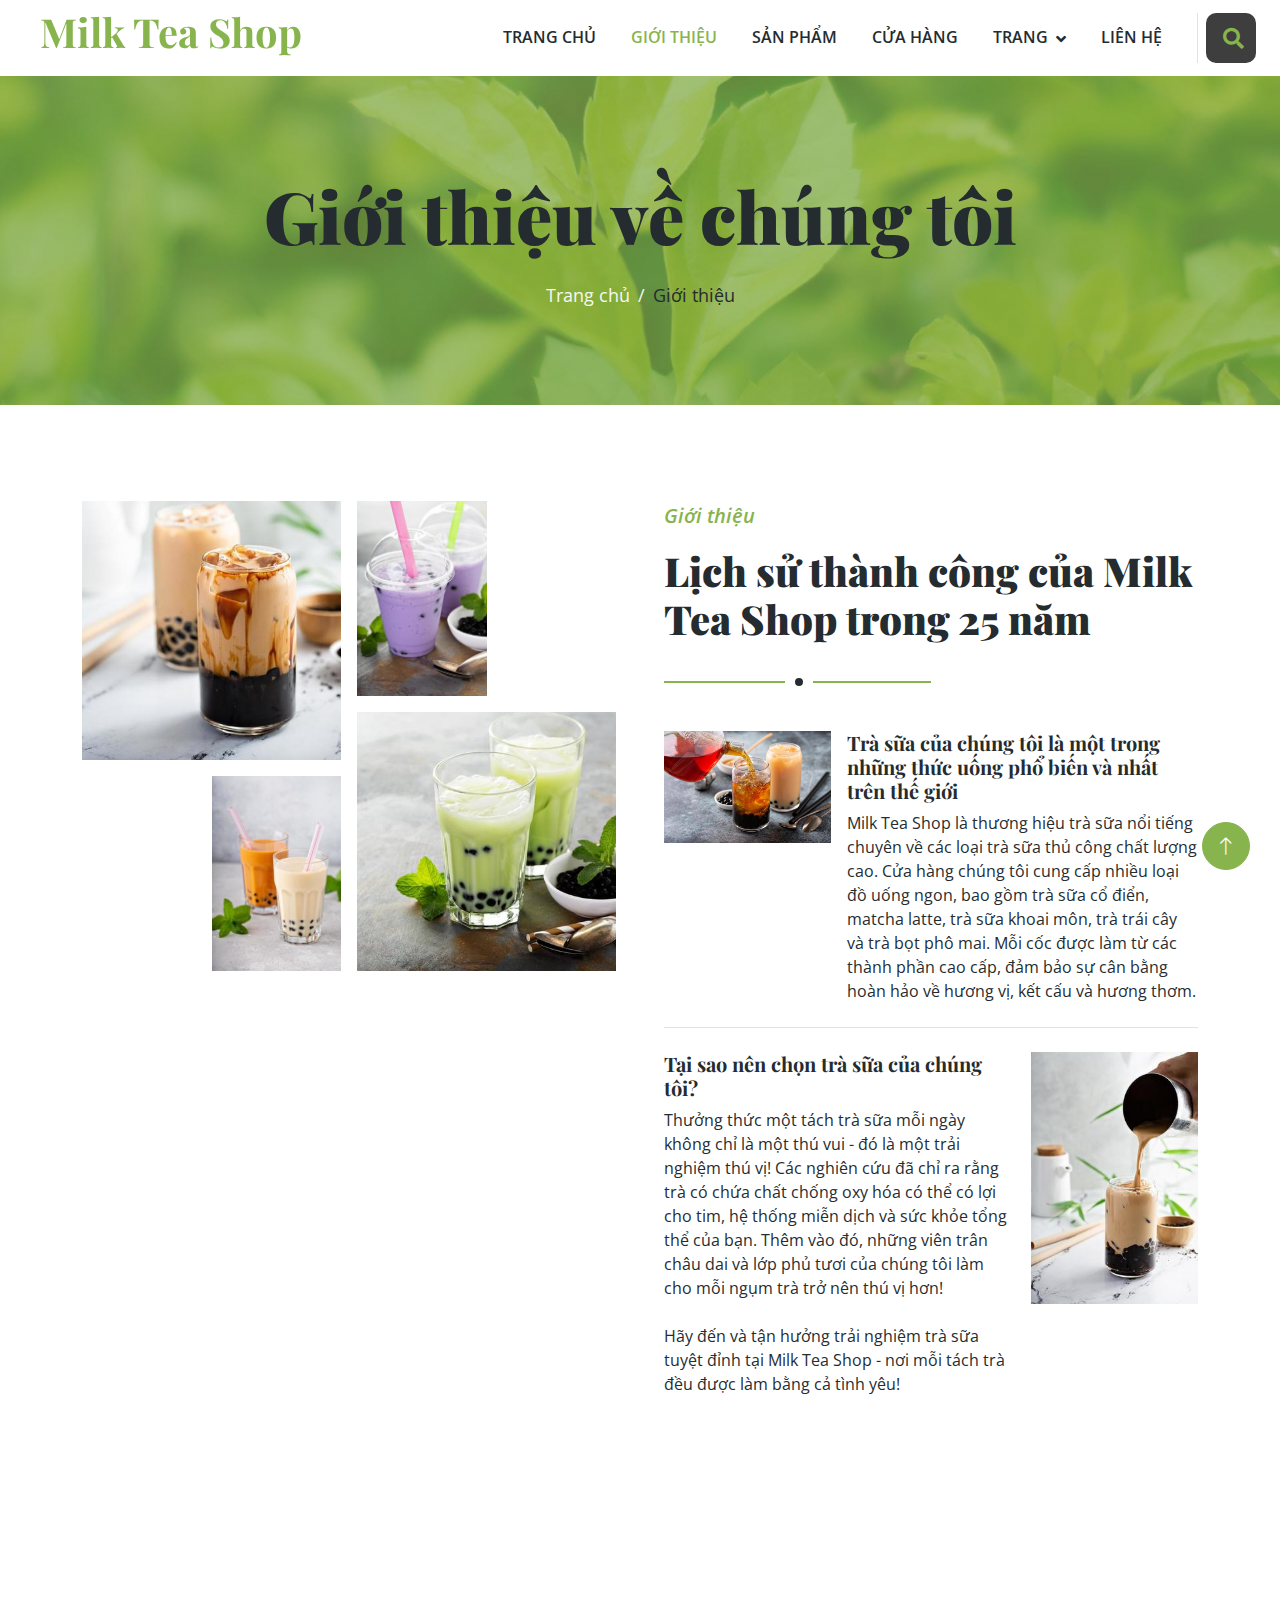
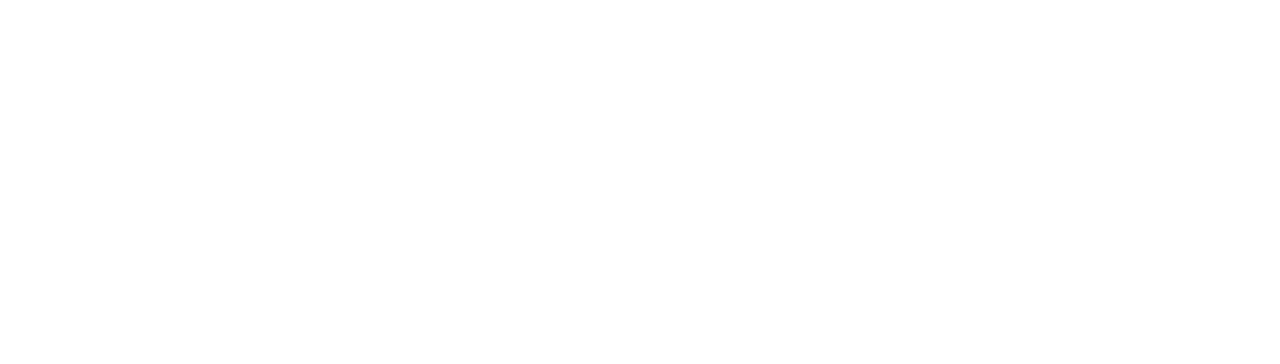
<file: about.html>
<!DOCTYPE html>
<html lang="vi">
  <head>
    <meta charset="utf-8" />
    <title>Milk Tea Shop</title>
    <meta content="width=device-width, initial-scale=1.0" name="viewport" />
    <meta content="" name="keywords" />
    <meta content="" name="description" />

    <!-- Google Web Fonts -->
    <link rel="preconnect" href="https://fonts.googleapis.com" />
    <link rel="preconnect" href="https://fonts.gstatic.com" crossorigin />
    <link
      href="https://fonts.googleapis.com/css2?family=Open+Sans:wght@400;600&family=Playfair+Display:wght@700;900&display=swap"
      rel="stylesheet"
    />

    <!-- Icon Font Stylesheet -->
    <link
      href="https://cdnjs.cloudflare.com/ajax/libs/font-awesome/5.10.0/css/all.min.css"
      rel="stylesheet"
    />
    <link
      href="https://cdn.jsdelivr.net/npm/bootstrap-icons@1.4.1/font/bootstrap-icons.css"
      rel="stylesheet"
    />

    <!-- Libraries Stylesheet -->
    <link href="lib/animate/animate.min.css" rel="stylesheet" />
    <link href="lib/owlcarousel/assets/owl.carousel.min.css" rel="stylesheet" />

    <!-- Customized Bootstrap Stylesheet -->
    <link href="css/bootstrap.min.css" rel="stylesheet" />

    <!-- Template Stylesheet -->
    <link href="css/style.css" rel="stylesheet" />
  </head>

  <body>
    <!-- Spinner Start -->
    <div id="spinner" class="show">
      <div id="container">
        <div id="ring"></div>
        <div id="ring"></div>
        <div id="ring"></div>
        <div id="ring"></div>
        <div id="h3" class="fw-bold">Milk Tea</div>
      </div>
    </div>
    <!-- Spinner End -->

    <!-- Navbar Start -->
    <div class="container-fluid bg-white sticky-top">
      <div class="container-fluid">
        <nav class="navbar navbar-expand-lg bg-white navbar-light py-2 py-lg-0">
          <a href="index.html" class="navbar-brand">
            <h1 class="nav-item nav-link">Milk Tea Shop</h1>
          </a>
          <button
            type="button"
            class="navbar-toggler ms-auto me-0"
            data-bs-toggle="collapse"
            data-bs-target="#navbarCollapse"
          >
            <span class="navbar-toggler-icon"></span>
          </button>
          <div class="collapse navbar-collapse" id="navbarCollapse">
            <div class="navbar-nav ms-auto">
              <a href="index.html" class="nav-item nav-link">Trang chủ</a>
              <a href="about.html" class="nav-item nav-link active"
                >Giới thiệu</a
              >
              <a href="product.html" class="nav-item nav-link">Sản Phẩm</a>
              <a href="store.html" class="nav-item nav-link">Cửa hàng</a>
              <div class="nav-item dropdown">
                <a
                  href="#"
                  class="nav-link dropdown-toggle"
                  data-bs-toggle="dropdown"
                  >Trang</a
                >
                <div class="dropdown-menu bg-light rounded-0 m-0">
                  <a href="feature.html" class="dropdown-item">Đặc trưng</a>
                  <a href="blog.html" class="dropdown-item">Bài viết</a>
                  <a href="testimonial.html" class="dropdown-item"
                    >Lời nhận xét</a
                  >
                  <a href="GioHang.html" class="dropdown-item">Giỏ hàng</a>
                </div>
              </div>
              <a href="contact.html" class="nav-item nav-link">Liên hệ</a>
            </div>
            <!-- Nút tìm kiếm -->
            <div class="search border-start ps-2">
              <input checked="" class="checkbox" type="checkbox" />
              <div
                class="mainbox d-flex flex-row-reverse align-items-center justify-content-center"
              >
                <div class="iconContainer">
                  <i class="fas fa-search search_icon"></i>
                </div>
                <input
                  class="search_input"
                  placeholder="tìm kiếm"
                  type="text"
                />
              </div>
            </div>
          </div>
        </nav>
      </div>
    </div>
    <!-- Navbar End -->

    <!-- Page Header Start -->
    <div
      class="container-fluid page-header py-5 mb-5 wow fadeIn"
      data-wow-delay="0.1s"
    >
      <div class="container text-center py-5">
        <h1 class="display-2 text-dark mb-4 animated slideInDown">
          Giới thiệu về chúng tôi
        </h1>
        <nav aria-label="breadcrumb animated slideInDown">
          <ol class="breadcrumb justify-content-center mb-0">
            <li class="breadcrumb-item"><a href="#">Trang chủ</a></li>

            <li class="breadcrumb-item text-dark" aria-current="page">
              Giới thiệu
            </li>
          </ol>
        </nav>
      </div>
    </div>
    <!-- Page Header End -->

    <!-- About Start -->
    <div class="container-xxl py-5">
      <div class="container">
        <div class="row g-5">
          <div class="col-lg-6">
            <div class="row g-3">
              <div class="col-6 text-end">
                <img
                  class="img-fluid bg-white w-100 mb-3 wow fadeIn"
                  data-wow-delay="0.1s"
                  src="img/about-1.jpg"
                  alt=""
                />
                <img
                  class="img-fluid bg-white w-50 wow fadeIn"
                  data-wow-delay="0.2s"
                  src="img/about-3.jpg"
                  alt=""
                />
              </div>
              <div class="col-6">
                <img
                  class="img-fluid bg-white w-50 mb-3 wow fadeIn"
                  data-wow-delay="0.3s"
                  src="img/about-4.jpg"
                  alt=""
                />
                <img
                  class="img-fluid bg-white w-100 wow fadeIn"
                  data-wow-delay="0.4s"
                  src="img/about-2.jpg"
                  alt=""
                />
              </div>
            </div>
          </div>
          <div class="col-lg-6 wow fadeIn" data-wow-delay="0.5s">
            <div class="section-title">
              <p class="fs-5 fw-medium fst-italic text-primary">Giới thiệu</p>
              <h1 class="display-6">
                Lịch sử thành công của Milk Tea Shop trong 25 năm
              </h1>
            </div>
            <div class="row g-3 mb-4">
              <div class="col-sm-4">
                <img
                  class="img-fluid bg-white w-100"
                  src="img/about-5.jpg"
                  alt=""
                />
              </div>
              <div class="col-sm-8">
                <h5>
                  Trà sữa của chúng tôi là một trong những thức uống phổ biến và
                  nhất trên thế giới
                </h5>
                <p class="mb-0">
                  Milk Tea Shop là thương hiệu trà sữa nổi tiếng chuyên về các
                  loại trà sữa thủ công chất lượng cao. Cửa hàng chúng tôi cung
                  cấp nhiều loại đồ uống ngon, bao gồm trà sữa cổ điển, matcha
                  latte, trà sữa khoai môn, trà trái cây và trà bọt phô mai. Mỗi
                  cốc được làm từ các thành phần cao cấp, đảm bảo sự cân bằng
                  hoàn hảo về hương vị, kết cấu và hương thơm.
                </p>
              </div>
            </div>
            <div class="border-top mb-4"></div>
            <div class="row g-3">
              <div class="col-sm-8">
                <h5>Tại sao nên chọn trà sữa của chúng tôi?</h5>
                <p class="mb-0">
                  Thưởng thức một tách trà sữa mỗi ngày không chỉ là một thú vui
                  - đó là một trải nghiệm thú vị! Các nghiên cứu đã chỉ ra rằng
                  trà có chứa chất chống oxy hóa có thể có lợi cho tim, hệ thống
                  miễn dịch và sức khỏe tổng thể của bạn. Thêm vào đó, những
                  viên trân châu dai và lớp phủ tươi của chúng tôi làm cho mỗi
                  ngụm trà trở nên thú vị hơn!
                </p>
                <br />
                <p class="mb-0">
                  Hãy đến và tận hưởng trải nghiệm trà sữa tuyệt đỉnh tại Milk
                  Tea Shop - nơi mỗi tách trà đều được làm bằng cả tình yêu!
                </p>
              </div>
              <div class="col-sm-4">
                <img
                  class="img-fluid bg-white w-100"
                  src="img/about-6.jpg"
                  alt=""
                />
              </div>
            </div>
          </div>
        </div>
      </div>
    </div>
    <!-- About End -->

    <!-- Footer Start -->
    <div
      class="container-fluid bg-dark footer mt-5 py-5 wow fadeIn"
      data-wow-delay="0.1s"
    >
      <div class="container py-5">
        <div class="row g-5">
          <div class="col-lg-3 col-md-6">
            <h4 class="text-primary mb-4">Văn phòng của chúng tôi</h4>
            <p class="mb-2">
              <i class="fa fa-map-marker-alt text-primary me-3"></i>Đường Tân
              Long, phường Tân Đông Hiệp, Tp. Di An, Tỉnh Binh Duong, Việt Nam
            </p>
            <p class="mb-2">
              <i class="fa fa-phone-alt text-primary me-3"></i>+84 123456789
            </p>
            <p class="mb-2">
              <i class="fa fa-envelope text-primary me-3"></i
              >milkteashop@gmail.com
            </p>
            <div class="d-flex pt-3">
              <a class="btn btn-square btn-primary rounded-circle me-2"
                ><i class="fab fa-twitter"></i
              ></a>
              <a class="btn btn-square btn-primary rounded-circle me-2"
                ><i class="fab fa-facebook-f"></i
              ></a>
              <a class="btn btn-square btn-primary rounded-circle me-2"
                ><i class="fab fa-youtube"></i
              ></a>
              <a class="btn btn-square btn-primary rounded-circle me-2"
                ><i class="fab fa-linkedin-in"></i
              ></a>
            </div>
          </div>
          <div class="col-lg-3 col-md-6">
            <h4 class="text-primary mb-4">Liên kết nhanh</h4>
            <a class="btn btn-link" href="">Về chúng tôi</a>
            <a class="btn btn-link" href="">Liên hệ với chúng tôi</a>
            <a class="btn btn-link" href="">Dịch vụ của chúng tôi</a>
            <a class="btn btn-link" href="">Điều khoản & Điều kiện</a>
            <a class="btn btn-link" href="">Hỗ trợ</a>
          </div>
          <div class="col-lg-3 col-md-6">
            <h4 class="text-primary mb-4">Giờ làm việc</h4>
            <p class="mb-1">Thứ Hai - Thứ Sáu</p>
            <h6 class="text-light">09:00 am - 07:00 pm</h6>
            <p class="mb-1">Thứ bảy</p>
            <h6 class="text-light">09:00 am - 12:00 pm</h6>
            <p class="mb-1">Sunday</p>
            <h6 class="text-light">Đóng</h6>
          </div>
          <div class="col-lg-3 col-md-6">
            <h4 class="text-primary mb-4">Bản tin</h4>
            <p>Đăng ký nhận bản tin của chúng tôi để cập nhật thông tin mới</p>
            <div class="position-relative w-100">
              <input
                id="newsletter-email"
                class="form-control bg-transparent w-100 py-3 ps-4 pe-5"
                type="email"
                placeholder="Your email"
                required
              />
              <button
                type="button"
                class="btn btn-primary py-2 position-absolute top-0 end-0 mt-2 me-2"
                onclick="subscribeNewsletter()"
              >
                Đăng ký
              </button>
            </div>
          </div>
        </div>
      </div>
    </div>
    <!-- Footer End -->

    <!-- Back to Top -->
    <a
      href="#"
      class="btn btn-lg btn-primary btn-lg-square rounded-circle back-to-top"
      ><i class="bi bi-arrow-up"></i
    ></a>

    <!-- JavaScript Libraries -->
    <script src="https://ajax.googleapis.com/ajax/libs/jquery/3.6.1/jquery.min.js"></script>
    <script src="https://cdn.jsdelivr.net/npm/bootstrap@5.0.0/dist/js/bootstrap.bundle.min.js"></script>
    <script src="lib/wow/wow.min.js"></script>
    <script src="lib/easing/easing.min.js"></script>
    <script src="lib/waypoints/waypoints.min.js"></script>
    <script src="lib/owlcarousel/owl.carousel.min.js"></script>

    <!-- Template Javascript -->
    <script src="js/main.js"></script>
  </body>
</html>
</file>
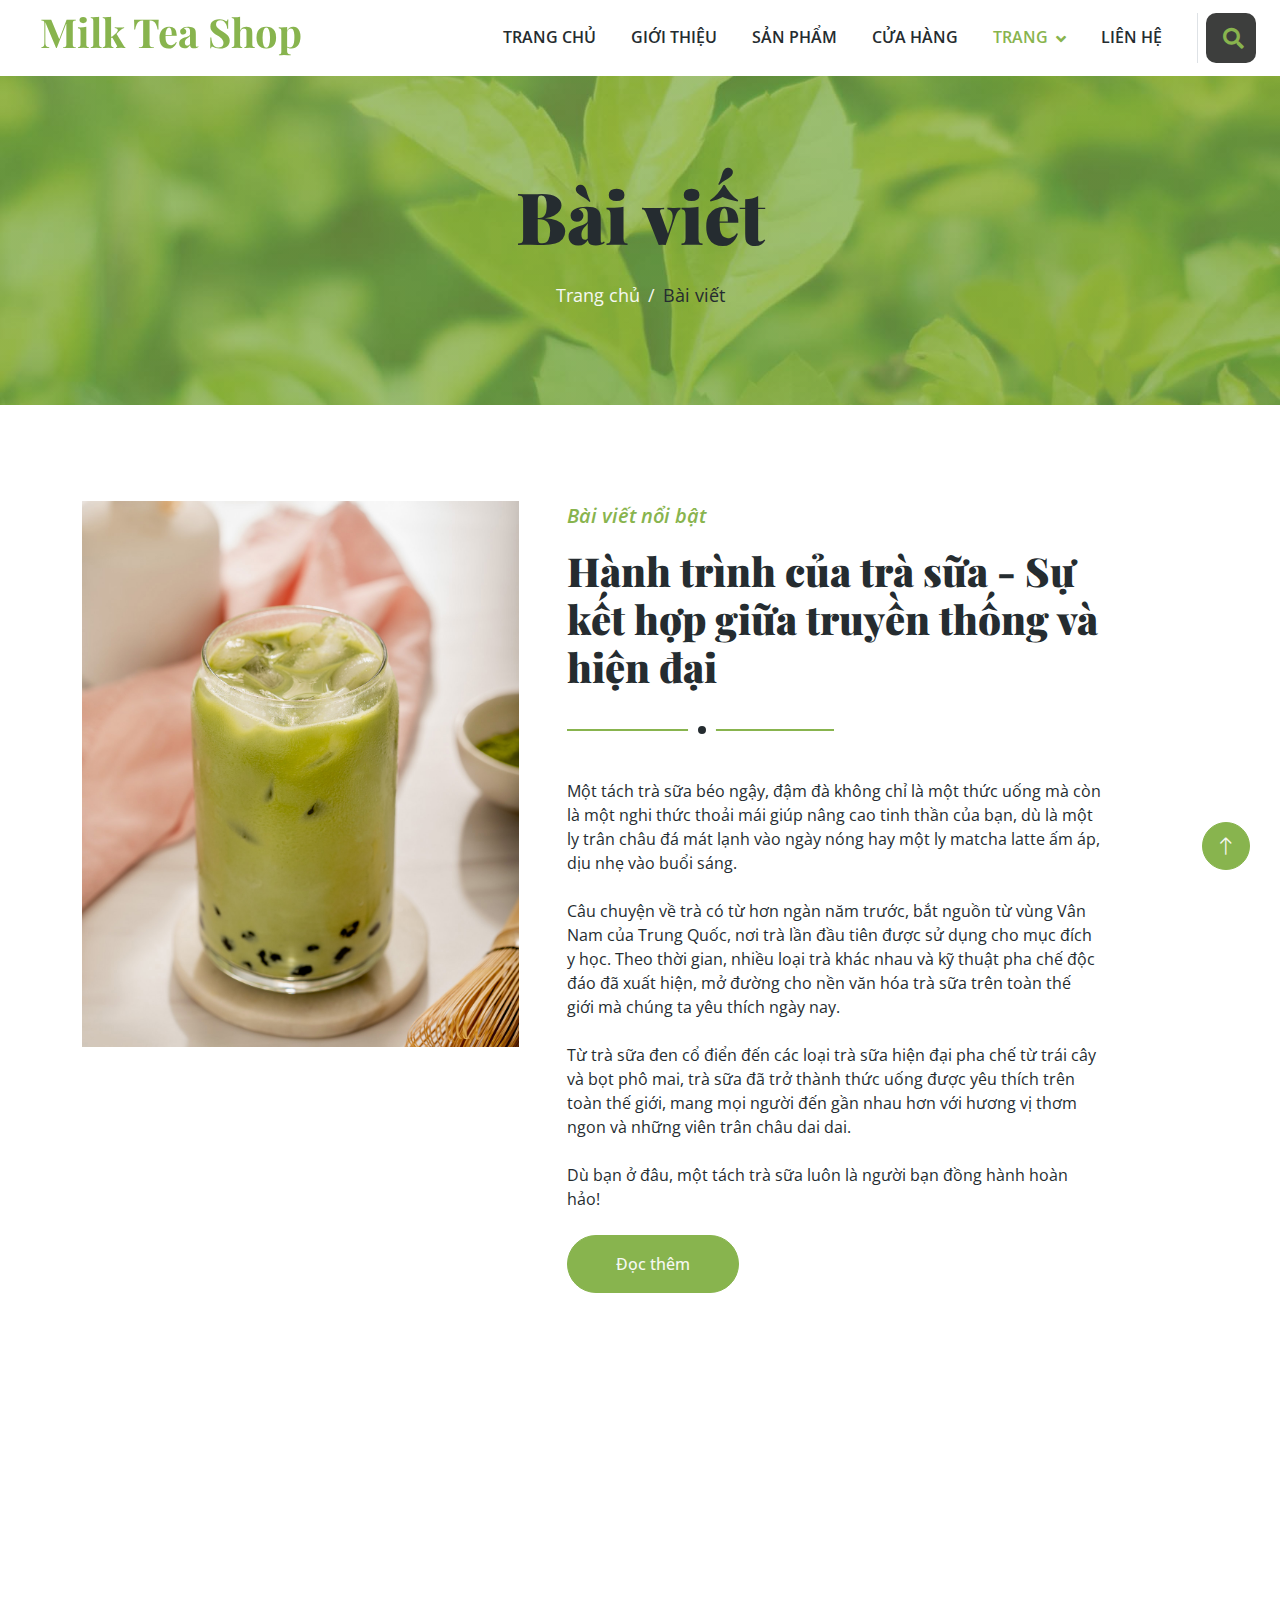
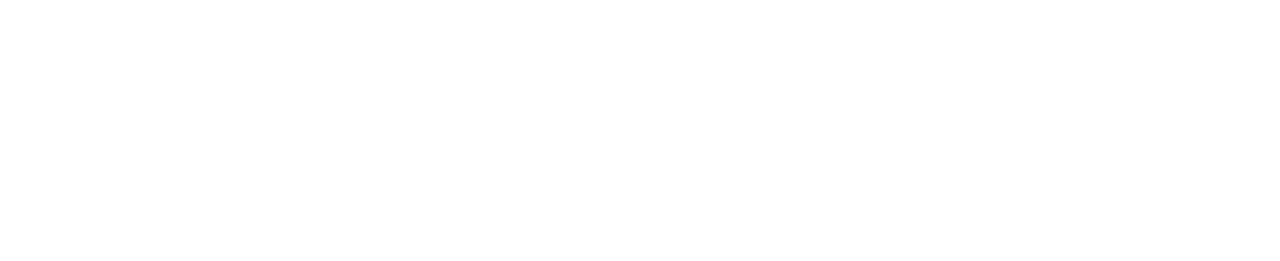
<file: blog.html>
<!DOCTYPE html>
<html lang="vi">
  <head>
    <meta charset="utf-8" />
    <title>Milk Tea Shop</title>
    <meta content="width=device-width, initial-scale=1.0" name="viewport" />
    <meta content="" name="keywords" />
    <meta content="" name="description" />

    <!-- Favicon -->
    <link href="img/favicon.ico" rel="icon" />

    <!-- Google Web Fonts -->
    <link rel="preconnect" href="https://fonts.googleapis.com" />
    <link rel="preconnect" href="https://fonts.gstatic.com" crossorigin />
    <link
      href="https://fonts.googleapis.com/css2?family=Open+Sans:wght@400;600&family=Playfair+Display:wght@700;900&display=swap"
      rel="stylesheet"
    />

    <!-- Icon Font Stylesheet -->
    <link
      href="https://cdnjs.cloudflare.com/ajax/libs/font-awesome/5.10.0/css/all.min.css"
      rel="stylesheet"
    />
    <link
      href="https://cdn.jsdelivr.net/npm/bootstrap-icons@1.4.1/font/bootstrap-icons.css"
      rel="stylesheet"
    />

    <!-- Libraries Stylesheet -->
    <link href="lib/animate/animate.min.css" rel="stylesheet" />
    <link href="lib/owlcarousel/assets/owl.carousel.min.css" rel="stylesheet" />

    <!-- Customized Bootstrap Stylesheet -->
    <link href="css/bootstrap.min.css" rel="stylesheet" />

    <!-- Template Stylesheet -->
    <link href="css/style.css" rel="stylesheet" />
  </head>

  <body>
    <!-- Spinner Start -->
    <div id="spinner" class="show">
      <div id="container">
        <div id="ring"></div>
        <div id="ring"></div>
        <div id="ring"></div>
        <div id="ring"></div>
        <div id="h3" class="fw-bold">Milk Tea</div>
      </div>
    </div>
    <!-- Spinner End -->

    <!-- Navbar Start -->
    <div class="container-fluid bg-white sticky-top">
      <div class="container-fluid">
        <nav class="navbar navbar-expand-lg bg-white navbar-light py-2 py-lg-0">
          <a href="index.html" class="navbar-brand">
            <h1 class="nav-item nav-link">Milk Tea Shop</h1>
          </a>
          <button
            type="button"
            class="navbar-toggler ms-auto me-0"
            data-bs-toggle="collapse"
            data-bs-target="#navbarCollapse"
          >
            <span class="navbar-toggler-icon"></span>
          </button>
          <div class="collapse navbar-collapse" id="navbarCollapse">
            <div class="navbar-nav ms-auto">
              <a href="index.html" class="nav-item nav-link">Trang chủ</a>
              <a href="about.html" class="nav-item nav-link">Giới thiệu</a>
              <a href="product.html" class="nav-item nav-link">Sản phẩm</a>
              <a href="store.html" class="nav-item nav-link">Cửa hàng</a>
              <div class="nav-item dropdown">
                <a
                  href="#"
                  class="nav-link dropdown-toggle active"
                  data-bs-toggle="dropdown"
                  >Trang</a
                >
                <div class="dropdown-menu bg-light rounded-0 m-0">
                  <a href="feature.html" class="dropdown-item">Đặc trưng</a>
                  <a href="blog.html" class="dropdown-item active">Bài viết</a>
                  <a href="testimonial.html" class="dropdown-item"
                    >Lời nhận xét</a
                  >
                  <a href="GioHang.html" class="dropdown-item">Giỏ hàng</a>
                </div>
              </div>
              <a href="contact.html" class="nav-item nav-link">Liên hệ</a>
            </div>
            <!-- Nút tìm kiếm -->
            <div class="search border-start ps-2">
              <input checked="" class="checkbox" type="checkbox" />
              <div
                class="mainbox d-flex flex-row-reverse align-items-center justify-content-center"
              >
                <div class="iconContainer">
                  <i class="fas fa-search search_icon"></i>
                </div>
                <input
                  class="search_input"
                  placeholder="tìm kiếm"
                  type="text"
                />
              </div>
            </div>
          </div>
        </nav>
      </div>
    </div>
    <!-- Navbar End -->

    <!-- Page Header Start -->
    <div
      class="container-fluid page-header py-5 mb-5 wow fadeIn"
      data-wow-delay="0.1s"
    >
      <div class="container text-center py-5">
        <h1 class="display-2 text-dark mb-4 animated slideInDown">Bài viết</h1>
        <nav aria-label="breadcrumb animated slideInDown">
          <ol class="breadcrumb justify-content-center mb-0">
            <li class="breadcrumb-item"><a href="#">Trang chủ</a></li>

            <li class="breadcrumb-item text-dark" aria-current="page">
              Bài viết
            </li>
          </ol>
        </nav>
      </div>
    </div>
    <!-- Page Header End -->

    <!-- Article Start -->
    <div class="container-xxl py-5">
      <div class="container">
        <div class="row g-5">
          <div class="col-lg-5 wow fadeIn" data-wow-delay="0.1s">
            <img class="img-fluid" src="img/article.jpg" alt="" />
          </div>
          <div class="col-lg-6 wow fadeIn" data-wow-delay="0.5s">
            <div class="section-title">
              <p class="fs-5 fw-medium fst-italic text-primary">
                Bài viết nổi bật
              </p>
              <h1 class="display-6">
                Hành trình của trà sữa - Sự kết hợp giữa truyền thống và hiện
                đại
              </h1>
            </div>
            <p class="mb-4">
              Một tách trà sữa béo ngậy, đậm đà không chỉ là một thức uống mà
              còn là một nghi thức thoải mái giúp nâng cao tinh thần của bạn, dù
              là một ly trân châu đá mát lạnh vào ngày nóng hay một ly matcha
              latte ấm áp, dịu nhẹ vào buổi sáng.
              <br /><br />
              Câu chuyện về trà có từ hơn ngàn năm trước, bắt nguồn từ vùng Vân
              Nam của Trung Quốc, nơi trà lần đầu tiên được sử dụng cho mục đích
              y học. Theo thời gian, nhiều loại trà khác nhau và kỹ thuật pha
              chế độc đáo đã xuất hiện, mở đường cho nền văn hóa trà sữa trên
              toàn thế giới mà chúng ta yêu thích ngày nay.
              <br /><br />
              Từ trà sữa đen cổ điển đến các loại trà sữa hiện đại pha chế từ
              trái cây và bọt phô mai, trà sữa đã trở thành thức uống được yêu
              thích trên toàn thế giới, mang mọi người đến gần nhau hơn với
              hương vị thơm ngon và những viên trân châu dai dai.
              <br /><br />
              Dù bạn ở đâu, một tách trà sữa luôn là người bạn đồng hành hoàn
              hảo!
            </p>
            <a href="" class="btn btn-primary rounded-pill py-3 px-5"
              >Đọc thêm</a
            >
          </div>
        </div>
      </div>
    </div>
    <!-- Article End -->

    <!-- Footer Start -->
    <div
      class="container-fluid bg-dark footer mt-5 py-5 wow fadeIn"
      data-wow-delay="0.1s"
    >
      <div class="container py-5">
        <div class="row g-5">
          <div class="col-lg-3 col-md-6">
            <h4 class="text-primary mb-4">Văn phòng của chúng tôi</h4>
            <p class="mb-2">
              <i class="fa fa-map-marker-alt text-primary me-3"></i>Đường Tân
              Long, phường Tân Đông Hiệp, Tp. Di An, Tỉnh Binh Duong, Việt Nam
            </p>
            <p class="mb-2">
              <i class="fa fa-phone-alt text-primary me-3"></i>+84 123456789
            </p>
            <p class="mb-2">
              <i class="fa fa-envelope text-primary me-3"></i
              >milkteashop@gmail.com
            </p>
            <div class="d-flex pt-3">
              <a class="btn btn-square btn-primary rounded-circle me-2"
                ><i class="fab fa-twitter"></i
              ></a>
              <a class="btn btn-square btn-primary rounded-circle me-2"
                ><i class="fab fa-facebook-f"></i
              ></a>
              <a class="btn btn-square btn-primary rounded-circle me-2"
                ><i class="fab fa-youtube"></i
              ></a>
              <a class="btn btn-square btn-primary rounded-circle me-2"
                ><i class="fab fa-linkedin-in"></i
              ></a>
            </div>
          </div>
          <div class="col-lg-3 col-md-6">
            <h4 class="text-primary mb-4">Liên kết nhanh</h4>
            <a class="btn btn-link" href="">Về chúng tôi</a>
            <a class="btn btn-link" href="">Liên hệ với chúng tôi</a>
            <a class="btn btn-link" href="">Dịch vụ của chúng tôi</a>
            <a class="btn btn-link" href="">Điều khoản & Điều kiện</a>
            <a class="btn btn-link" href="">Hỗ trợ</a>
          </div>
          <div class="col-lg-3 col-md-6">
            <h4 class="text-primary mb-4">Giờ làm việc</h4>
            <p class="mb-1">Thứ Hai - Thứ Sáu</p>
            <h6 class="text-light">09:00 am - 07:00 pm</h6>
            <p class="mb-1">Thứ bảy</p>
            <h6 class="text-light">09:00 am - 12:00 pm</h6>
            <p class="mb-1">Sunday</p>
            <h6 class="text-light">Đóng</h6>
          </div>
          <div class="col-lg-3 col-md-6">
            <h4 class="text-primary mb-4">Bản tin</h4>
            <p>Đăng ký nhận bản tin của chúng tôi để cập nhật thông tin mới</p>
            <div class="position-relative w-100">
              <input
                id="newsletter-email"
                class="form-control bg-transparent w-100 py-3 ps-4 pe-5"
                type="email"
                placeholder="Your email"
                required
              />
              <button
                type="button"
                class="btn btn-primary py-2 position-absolute top-0 end-0 mt-2 me-2"
                onclick="subscribeNewsletter()"
              >
                Đăng ký
              </button>
            </div>
          </div>
        </div>
      </div>
    </div>
    <!-- Footer End -->

    <!-- Back to Top -->
    <a
      href="#"
      class="btn btn-lg btn-primary btn-lg-square rounded-circle back-to-top"
      ><i class="bi bi-arrow-up"></i
    ></a>

    <!-- JavaScript Libraries -->
    <script src="https://ajax.googleapis.com/ajax/libs/jquery/3.6.1/jquery.min.js"></script>
    <script src="https://cdn.jsdelivr.net/npm/bootstrap@5.0.0/dist/js/bootstrap.bundle.min.js"></script>
    <script src="lib/wow/wow.min.js"></script>
    <script src="lib/easing/easing.min.js"></script>
    <script src="lib/waypoints/waypoints.min.js"></script>
    <script src="lib/owlcarousel/owl.carousel.min.js"></script>

    <!-- Template Javascript -->
    <script src="js/main.js"></script>
  </body>
</html>
</file>
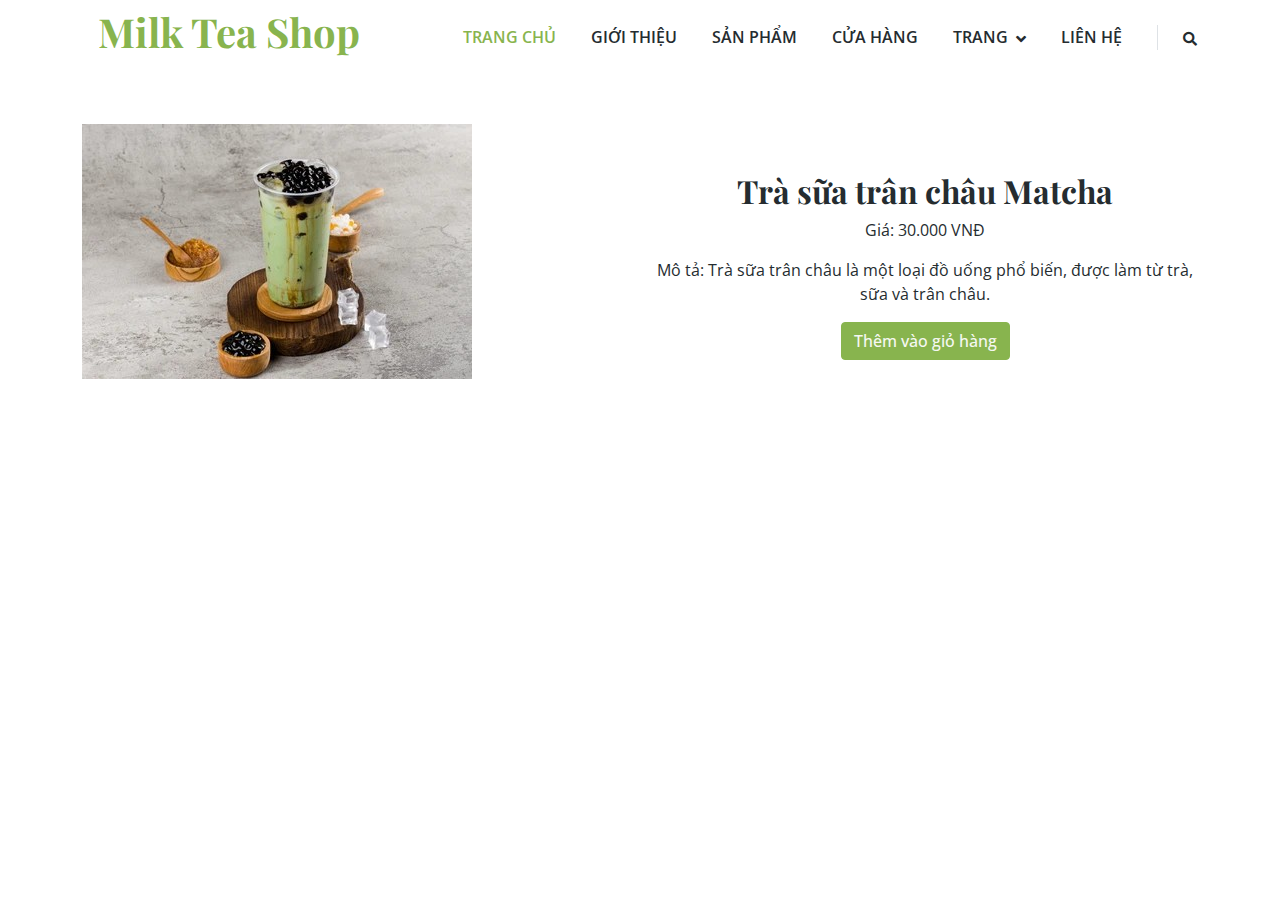
<file: chitietSP.html>
<!DOCTYPE html>
<html lang="en">
  <head>
    <meta charset="UTF-8" />
    <meta name="viewport" content="width=device-width, initial-scale=1.0" />
    <!-- Google Web Fonts -->
    <link rel="preconnect" href="https://fonts.googleapis.com" />
    <link rel="preconnect" href="https://fonts.gstatic.com" crossorigin />
    <link
      href="https://fonts.googleapis.com/css2?family=Open+Sans:wght@400;600&family=Playfair+Display:wght@700;900&display=swap"
      rel="stylesheet"
    />

    <!-- Icon Font Stylesheet -->
    <link
      href="https://cdnjs.cloudflare.com/ajax/libs/font-awesome/5.10.0/css/all.min.css"
      rel="stylesheet"
    />
    <link
      href="https://cdn.jsdelivr.net/npm/bootstrap-icons@1.4.1/font/bootstrap-icons.css"
      rel="stylesheet"
    />

    <!-- Libraries Stylesheet -->
    <link href="lib/animate/animate.min.css" rel="stylesheet" />
    <link href="lib/owlcarousel/assets/owl.carousel.min.css" rel="stylesheet" />

    <!-- Customized Bootstrap Stylesheet -->
    <link href="css/bootstrap.min.css" rel="stylesheet" />

    <!-- Template Stylesheet -->
    <link href="css/style.css" rel="stylesheet" />
    <title>Document</title>
  </head>
  <body>
    <!-- Navbar Start -->
    <div class="container-fluid bg-white sticky-top">
      <div class="container">
        <nav class="navbar navbar-expand-lg bg-white navbar-light py-2 py-lg-0">
          <a href="index.html" class="navbar-brand">
            <h1 class="nav-item nav-link">Milk Tea Shop</h1>
          </a>
          <button
            type="button"
            class="navbar-toggler ms-auto me-0"
            data-bs-toggle="collapse"
            data-bs-target="#navbarCollapse"
          >
            <span class="navbar-toggler-icon"></span>
          </button>
          <div class="collapse navbar-collapse" id="navbarCollapse">
            <div class="navbar-nav ms-auto">
              <a href="index.html" class="nav-item nav-link active"
                >Trang chủ</a
              >
              <a href="about.html" class="nav-item nav-link">Giới thiệu</a>
              <a href="product.html" class="nav-item nav-link">Sản phẩm</a>
              <a href="store.html" class="nav-item nav-link">Cửa hàng</a>
              <div class="nav-item dropdown">
                <a
                  href="#"
                  class="nav-link dropdown-toggle"
                  data-bs-toggle="dropdown"
                  >Trang</a
                >
                <div class="dropdown-menu bg-light rounded-0 m-0">
                  <a href="feature.html" class="dropdown-item">Đặc trưng</a>
                  <a href="blog.html" class="dropdown-item">Bài viết </a>
                  <a href="testimonial.html" class="dropdown-item"
                    >Lời nhận xét</a
                  >
                </div>
              </div>
              <a href="contact.html" class="nav-item nav-link">Liên hệ</a>
            </div>
            <div class="border-start ps-4 d-none d-lg-block">
              <button type="button" class="btn btn-sm p-0">
                <i class="fa fa-search"></i>
              </button>
            </div>
          </div>
        </nav>
      </div>
    </div>
    <!-- Navbar End -->
    <section data-wow-delay="0.2s">
      <div class="container-lg">
        <div class="row mt-5 mb-5">
          <div class="col-lg-6 col-md-6 col-sm-12 wow animated fadeInLeftBig">
            <img
              src="img/boba-tapioca-matcha.jpg"
              alt=" trà sữa Matcha"
              class="img-fluid"
              data-wow-delay="0.2s"
            />
          </div>
          <div
            class="col-lg-6 col-md-6 col-sm-12 text-center mt-5 wow animated zoomIn"
            data-wow-delay="1s"
          >
            <h2>Trà sữa trân châu Matcha</h2>
            <p>Giá: 30.000 VNĐ</p>
            <p>
              Mô tả: Trà sữa trân châu là một loại đồ uống phổ biến, được làm từ
              trà, sữa và trân châu.
            </p>
            <button type="button" class="btn btn-primary">
              Thêm vào giỏ hàng
            </button>
          </div>
        </div>
      </div>
    </section>

    <script src="https://ajax.googleapis.com/ajax/libs/jquery/3.6.1/jquery.min.js"></script>
    <script src="https://cdn.jsdelivr.net/npm/bootstrap@5.0.0/dist/js/bootstrap.bundle.min.js"></script>
    <script src="lib/wow/wow.min.js"></script>
    <script src="lib/easing/easing.min.js"></script>
    <script src="lib/waypoints/waypoints.min.js"></script>
    <script src="lib/owlcarousel/owl.carousel.min.js"></script>
  </body>
</html>
</file>
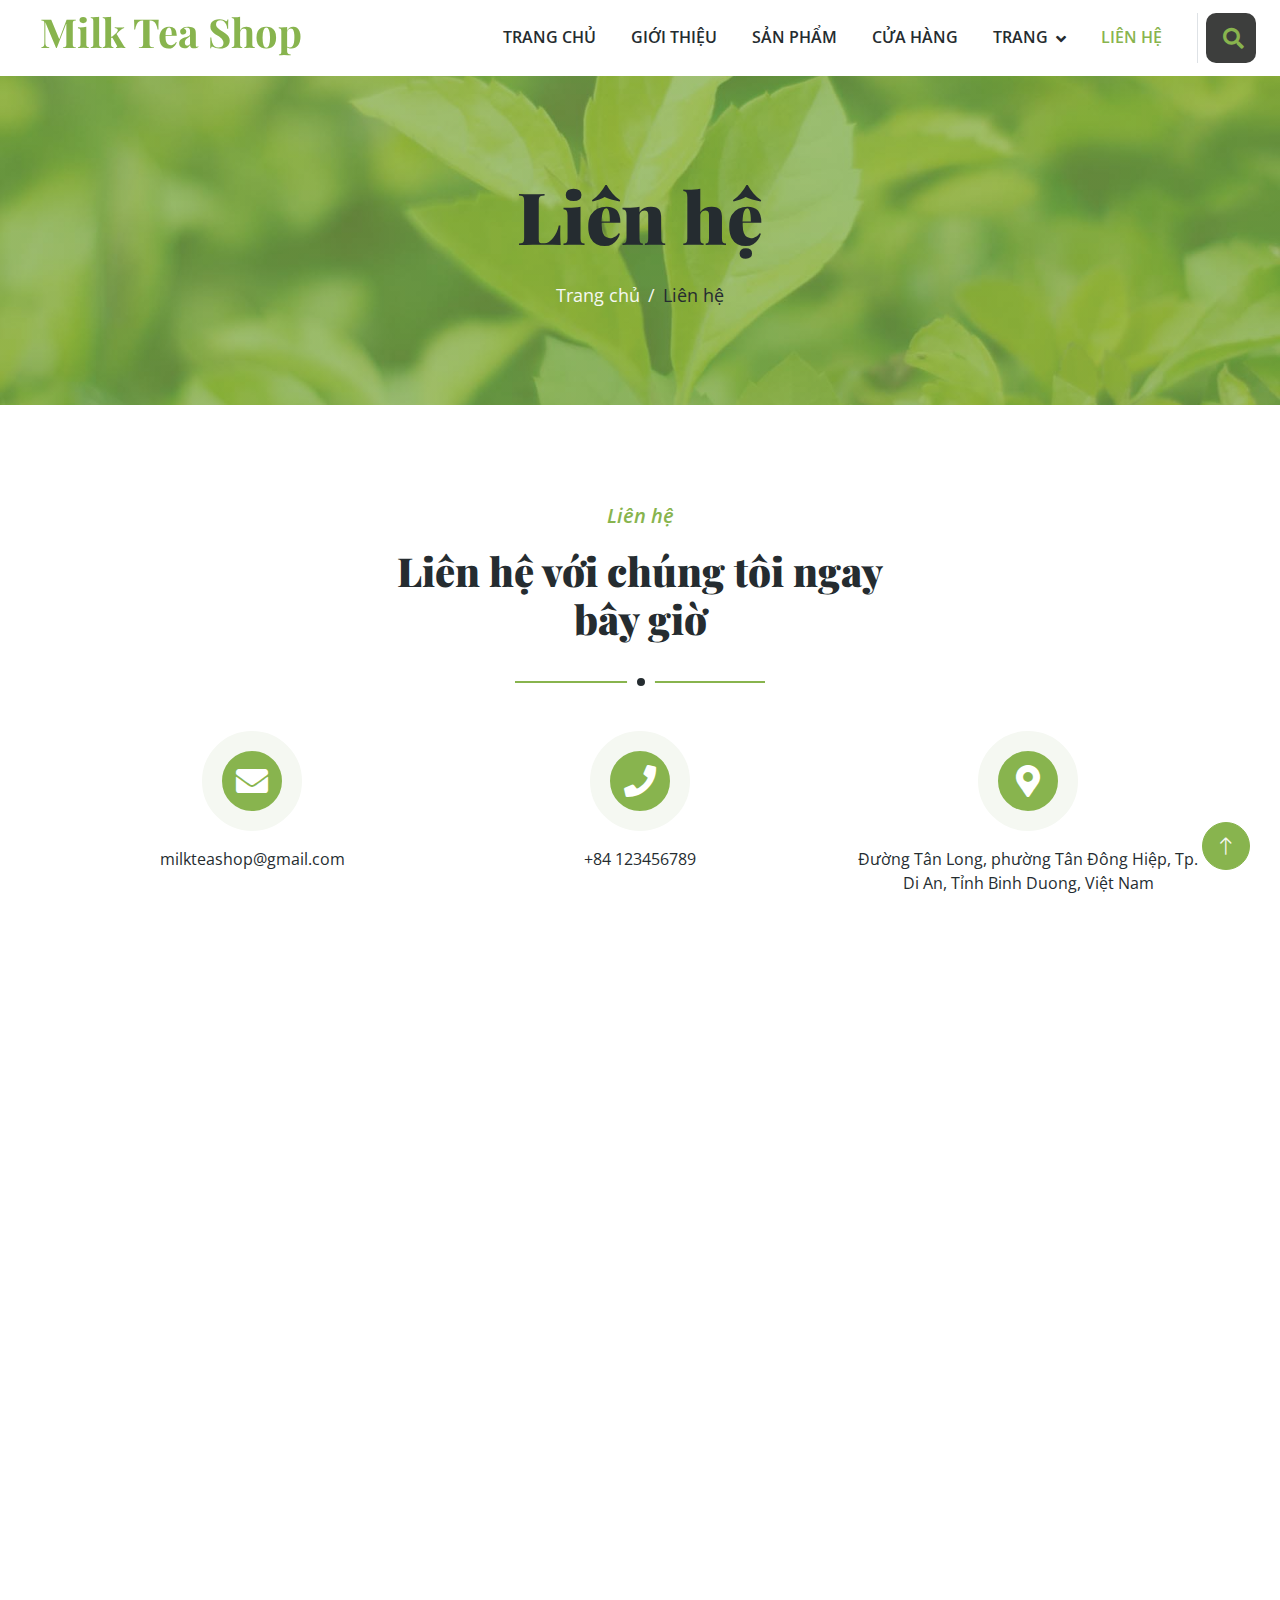
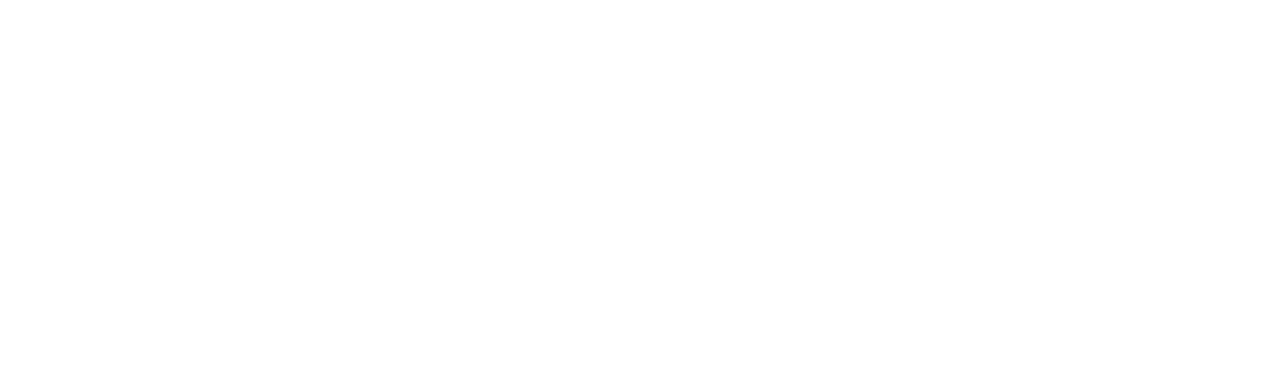
<file: contact.html>
<!DOCTYPE html>
<html lang="vi">
  <head>
    <meta charset="utf-8" />
    <title>Milk Tea Shop</title>
    <meta content="width=device-width, initial-scale=1.0" name="viewport" />
    <meta content="" name="keywords" />
    <meta content="" name="description" />

    <!-- Favicon -->
    <link href="img/favicon.ico" rel="icon" />

    <!-- Google Web Fonts -->
    <link rel="preconnect" href="https://fonts.googleapis.com" />
    <link rel="preconnect" href="https://fonts.gstatic.com" crossorigin />
    <link
      href="https://fonts.googleapis.com/css2?family=Open+Sans:wght@400;600&family=Playfair+Display:wght@700;900&display=swap"
      rel="stylesheet"
    />

    <!-- Icon Font Stylesheet -->
    <link
      href="https://cdnjs.cloudflare.com/ajax/libs/font-awesome/5.10.0/css/all.min.css"
      rel="stylesheet"
    />
    <link
      href="https://cdn.jsdelivr.net/npm/bootstrap-icons@1.4.1/font/bootstrap-icons.css"
      rel="stylesheet"
    />

    <!-- Libraries Stylesheet -->
    <link href="lib/animate/animate.min.css" rel="stylesheet" />
    <link href="lib/owlcarousel/assets/owl.carousel.min.css" rel="stylesheet" />

    <!-- Customized Bootstrap Stylesheet -->
    <link href="css/bootstrap.min.css" rel="stylesheet" />

    <!-- Template Stylesheet -->
    <link href="css/style.css" rel="stylesheet" />
  </head>

  <body>
    <!-- Spinner Start -->
    <div id="spinner" class="show">
      <div id="container">
        <div id="ring"></div>
        <div id="ring"></div>
        <div id="ring"></div>
        <div id="ring"></div>
        <div id="h3" class="fw-bold">Milk Tea</div>
      </div>
    </div>
    <!-- Spinner End -->

    <!-- Navbar Start -->
    <div class="container-fluid bg-white sticky-top">
      <div class="container-fluid">
        <nav class="navbar navbar-expand-lg bg-white navbar-light py-2 py-lg-0">
          <a href="index.html" class="navbar-brand">
            <h1 class="nav-item nav-link">Milk Tea Shop</h1>
          </a>
          <button
            type="button"
            class="navbar-toggler ms-auto me-0"
            data-bs-toggle="collapse"
            data-bs-target="#navbarCollapse"
          >
            <span class="navbar-toggler-icon"></span>
          </button>
          <div class="collapse navbar-collapse" id="navbarCollapse">
            <div class="navbar-nav ms-auto">
              <a href="index.html" class="nav-item nav-link">Trang chủ</a>
              <a href="about.html" class="nav-item nav-link">Giới thiệu</a>
              <a href="product.html" class="nav-item nav-link">Sản phẩm</a>
              <a href="store.html" class="nav-item nav-link">Cửa hàng</a>
              <div class="nav-item dropdown">
                <a
                  href="#"
                  class="nav-link dropdown-toggle"
                  data-bs-toggle="dropdown"
                  >Trang</a
                >
                <div class="dropdown-menu bg-light rounded-0 m-0">
                  <a href="feature.html" class="dropdown-item">Đặc trưng</a>
                  <a href="blog.html" class="dropdown-item">Bài viết</a>
                  <a href="testimonial.html" class="dropdown-item"
                    >Lời nhận xét</a
                  >
                  <a href="GioHang.html" class="dropdown-item">Giỏ hàng</a>
                </div>
              </div>
              <a href="contact.html" class="nav-item nav-link active"
                >Liên hệ</a
              >
            </div>
            <!-- Nút tìm kiếm -->
            <div class="search border-start ps-2">
              <input checked="" class="checkbox" type="checkbox" />
              <div
                class="mainbox d-flex flex-row-reverse align-items-center justify-content-center"
              >
                <div class="iconContainer">
                  <i class="fas fa-search search_icon"></i>
                </div>
                <input
                  class="search_input"
                  placeholder="tìm kiếm"
                  type="text"
                />
              </div>
            </div>
          </div>
        </nav>
      </div>
    </div>
    <!-- Navbar End -->

    <!-- Page Header Start -->
    <div
      class="container-fluid page-header py-5 mb-5 wow fadeIn"
      data-wow-delay="0.1s"
    >
      <div class="container text-center py-5">
        <h1 class="display-2 text-dark mb-4 animated slideInDown">Liên hệ</h1>
        <nav aria-label="breadcrumb animated slideInDown">
          <ol class="breadcrumb justify-content-center mb-0">
            <li class="breadcrumb-item"><a href="#">Trang chủ</a></li>

            <li class="breadcrumb-item text-dark" aria-current="page">
              Liên hệ
            </li>
          </ol>
        </nav>
      </div>
    </div>
    <!-- Page Header End -->

    <!-- Contact Start -->
    <div class="container-xxl contact py-5">
      <div class="container">
        <div
          class="section-title text-center mx-auto wow fadeInUp"
          data-wow-delay="0.1s"
          style="max-width: 500px"
        >
          <p class="fs-5 fw-medium fst-italic text-primary">Liên hệ</p>
          <h1 class="display-6">Liên hệ với chúng tôi ngay bây giờ</h1>
        </div>
        <div class="row g-5 mb-5">
          <div class="col-md-4 text-center wow fadeInUp" data-wow-delay="0.3s">
            <div class="btn-square mx-auto mb-3">
              <i class="fa fa-envelope fa-2x text-white"></i>
            </div>
            <p class="mb-2">milkteashop@gmail.com</p>
          </div>
          <div class="col-md-4 text-center wow fadeInUp" data-wow-delay="0.4s">
            <div class="btn-square mx-auto mb-3">
              <i class="fa fa-phone fa-2x text-white"></i>
            </div>
            <p class="mb-2">+84 123456789</p>
          </div>
          <div class="col-md-4 text-center wow fadeInUp" data-wow-delay="0.5s">
            <div class="btn-square mx-auto mb-3">
              <i class="fa fa-map-marker-alt fa-2x text-white"></i>
            </div>
            <p class="mb-2">
              Đường Tân Long, phường Tân Đông Hiệp, Tp. Di An, Tỉnh Binh Duong,
              Việt Nam
            </p>
          </div>
        </div>
        <div class="row g-5">
          <div class="col-lg-6 wow fadeInUp" data-wow-delay="0.1s">
            <h3 class="mb-4">Bạn cần hỗ trợ gì, hãy nêu vấn đề tại đây</h3>
            <p class="mb-4"></p>
            <form action="https://formspree.io/f/maypkwzr" method="POST">
              <div class="row g-3">
                <div class="col-md-6">
                  <div class="form-floating">
                    <input
                      type="text"
                      class="form-control"
                      name="name"
                      id="name"
                      placeholder="Your Name"
                      required
                    />
                    <label for="name">Tên bạn</label>
                  </div>
                </div>
                <div class="col-md-6">
                  <div class="form-floating">
                    <input
                      type="email"
                      class="form-control"
                      name="email"
                      id="email"
                      placeholder="Your Email"
                      required
                    />
                    <label for="email">Email</label>
                  </div>
                </div>
                <div class="col-12">
                  <div class="form-floating">
                    <input
                      type="text"
                      class="form-control"
                      name="subject"
                      id="subject"
                      placeholder="Subject"
                    />
                    <label for="subject">Tiêu đề</label>
                  </div>
                </div>
                <div class="col-12">
                  <div class="form-floating">
                    <textarea
                      class="form-control"
                      name="message"
                      placeholder="Leave a message here"
                      id="message"
                      style="height: 120px"
                      required
                    ></textarea>
                    <label for="message">Tin nhắn</label>
                  </div>
                </div>
                <div class="col-12">
                  <button
                    class="btn btn-primary rounded-pill py-3 px-5"
                    type="submit"
                  >
                    Gửi tin nhắn
                  </button>
                </div>
              </div>
            </form>
          </div>
          <div class="col-lg-6 wow fadeInUp" data-wow-delay="0.5s">
            <div class="h-100">
              <iframe
                src="https://www.google.com/maps/embed?pb=!1m18!1m12!1m3!1d605377.7653964271!2d106.02265288491373!3d11.181684401843636!2m3!1f0!2f0!3f0!3m2!1i1024!2i768!4f13.1!3m3!1m2!1s0x3174b66a8ef92879%3A0x339fda891c8d1473!2sBinh%20Duong%2C%20Vietnam!5e0!3m2!1sen!2sbd!4v1742287580794!5m2!1sen!2sbd"
                width="600"
                height="450"
                style="border: 0"
                allowfullscreen=""
                loading="lazy"
                referrerpolicy="no-referrer-when-downgrade"
              >
              </iframe>
            </div>
          </div>
        </div>
      </div>
    </div>
    <!-- Contact End -->

    <!-- Footer Start -->
    <div
      class="container-fluid bg-dark footer mt-5 py-5 wow fadeIn"
      data-wow-delay="0.1s"
    >
      <div class="container py-5">
        <div class="row g-5">
          <div class="col-lg-3 col-md-6">
            <h4 class="text-primary mb-4">Văn phòng của chúng tôi</h4>
            <p class="mb-2">
              <i class="fa fa-map-marker-alt text-primary me-3"></i>Đường Tân
              Long, phường Tân Đông Hiệp, Tp. Di An, Tỉnh Binh Duong, Việt Nam
            </p>
            <p class="mb-2">
              <i class="fa fa-phone-alt text-primary me-3"></i>+84 123456789
            </p>
            <p class="mb-2">
              <i class="fa fa-envelope text-primary me-3"></i
              >milkteashop@gmail.com
            </p>
            <div class="d-flex pt-3">
              <a class="btn btn-square btn-primary rounded-circle me-2"
                ><i class="fab fa-twitter"></i
              ></a>
              <a class="btn btn-square btn-primary rounded-circle me-2"
                ><i class="fab fa-facebook-f"></i
              ></a>
              <a class="btn btn-square btn-primary rounded-circle me-2"
                ><i class="fab fa-youtube"></i
              ></a>
              <a class="btn btn-square btn-primary rounded-circle me-2"
                ><i class="fab fa-linkedin-in"></i
              ></a>
            </div>
          </div>
          <div class="col-lg-3 col-md-6">
            <h4 class="text-primary mb-4">Liên kết nhanh</h4>
            <a class="btn btn-link" href="">Về chúng tôi</a>
            <a class="btn btn-link" href="">Liên hệ với chúng tôi</a>
            <a class="btn btn-link" href="">Dịch vụ của chúng tôi</a>
            <a class="btn btn-link" href="">Điều khoản & Điều kiện</a>
            <a class="btn btn-link" href="">Hỗ trợ</a>
          </div>
          <div class="col-lg-3 col-md-6">
            <h4 class="text-primary mb-4">Giờ làm việc</h4>
            <p class="mb-1">Thứ Hai - Thứ Sáu</p>
            <h6 class="text-light">09:00 am - 07:00 pm</h6>
            <p class="mb-1">Thứ bảy</p>
            <h6 class="text-light">09:00 am - 12:00 pm</h6>
            <p class="mb-1">Sunday</p>
            <h6 class="text-light">Đóng</h6>
          </div>
          <div class="col-lg-3 col-md-6">
            <h4 class="text-primary mb-4">Bản tin</h4>
            <p>Đăng ký nhận bản tin của chúng tôi để cập nhật thông tin mới</p>
            <div class="position-relative w-100">
              <input
                id="newsletter-email"
                class="form-control bg-transparent w-100 py-3 ps-4 pe-5"
                type="email"
                placeholder="Your email"
                required
              />
              <button
                type="button"
                class="btn btn-primary py-2 position-absolute top-0 end-0 mt-2 me-2"
                onclick="subscribeNewsletter()"
              >
                Đăng ký
              </button>
            </div>
          </div>
        </div>
      </div>
    </div>
    <!-- Footer End -->

    <!-- Back to Top -->
    <a
      href="#"
      class="btn btn-lg btn-primary btn-lg-square rounded-circle back-to-top"
      ><i class="bi bi-arrow-up"></i
    ></a>

    <!-- JavaScript Libraries -->
    <script src="https://ajax.googleapis.com/ajax/libs/jquery/3.6.1/jquery.min.js"></script>
    <script src="https://cdn.jsdelivr.net/npm/bootstrap@5.0.0/dist/js/bootstrap.bundle.min.js"></script>
    <script src="lib/wow/wow.min.js"></script>
    <script src="lib/easing/easing.min.js"></script>
    <script src="lib/waypoints/waypoints.min.js"></script>
    <script src="lib/owlcarousel/owl.carousel.min.js"></script>

    <!-- Template Javascript -->
    <script src="js/main.js"></script>
  </body>
</html>
</file>
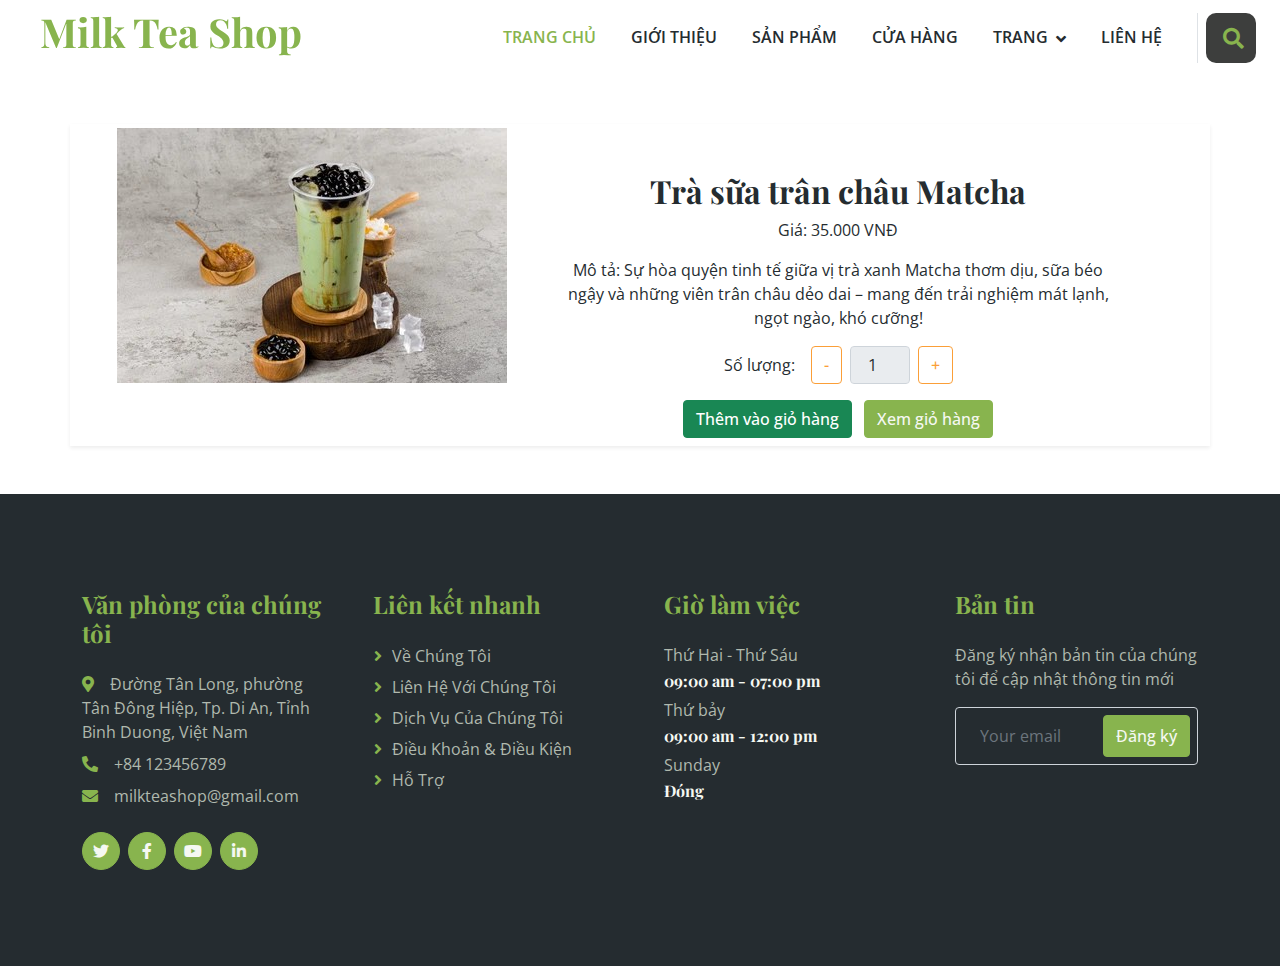
<file: detail.html>
<!DOCTYPE html>
<html lang="en">
  <head>
    <meta charset="UTF-8" />
    <meta name="viewport" content="width=device-width, initial-scale=1.0" />
    <!-- Google Web Fonts -->
    <link rel="preconnect" href="https://fonts.googleapis.com" />
    <link rel="preconnect" href="https://fonts.gstatic.com" crossorigin />
    <link
      href="https://fonts.googleapis.com/css2?family=Open+Sans:wght@400;600&family=Playfair+Display:wght@700;900&display=swap"
      rel="stylesheet"
    />

    <!-- Icon Font Stylesheet -->
    <link
      href="https://cdnjs.cloudflare.com/ajax/libs/font-awesome/5.10.0/css/all.min.css"
      rel="stylesheet"
    />
    <link
      href="https://cdn.jsdelivr.net/npm/bootstrap-icons@1.4.1/font/bootstrap-icons.css"
      rel="stylesheet"
    />

    <!-- Libraries Stylesheet -->
    <link href="lib/animate/animate.min.css" rel="stylesheet" />
    <link href="lib/owlcarousel/assets/owl.carousel.min.css" rel="stylesheet" />

    <!-- Customized Bootstrap Stylesheet -->
    <link href="css/bootstrap.min.css" rel="stylesheet" />

    <!-- Template Stylesheet -->
    <link href="css/style.css" rel="stylesheet" />
    <title>Document</title>
  </head>
  <body>
    <!-- Spinner Start -->
    <div id="spinner" class="show">
      <div id="container">
        <div id="ring"></div>
        <div id="ring"></div>
        <div id="ring"></div>
        <div id="ring"></div>
        <div id="h3" class="fw-bold">Milk Tea</div>
      </div>
    </div>
    <!-- Spinner End -->
    <!-- Navbar Start -->
    <div class="container-fluid bg-white sticky-top">
      <div class="container-fluid">
        <nav class="navbar navbar-expand-lg bg-white navbar-light py-2 py-lg-0">
          <a href="index.html" class="navbar-brand">
            <h1 class="nav-item nav-link">Milk Tea Shop</h1>
          </a>
          <button
            type="button"
            class="navbar-toggler ms-auto me-0"
            data-bs-toggle="collapse"
            data-bs-target="#navbarCollapse"
          >
            <span class="navbar-toggler-icon"></span>
          </button>
          <div class="collapse navbar-collapse" id="navbarCollapse">
            <div class="navbar-nav ms-auto">
              <a href="index.html" class="nav-item nav-link active"
                >Trang chủ</a
              >
              <a href="about.html" class="nav-item nav-link">Giới thiệu</a>
              <a href="product.html" class="nav-item nav-link">Sản phẩm</a>
              <a href="store.html" class="nav-item nav-link">Cửa hàng</a>
              <div class="nav-item dropdown">
                <a
                  href="#"
                  class="nav-link dropdown-toggle"
                  data-bs-toggle="dropdown"
                  >Trang</a
                >
                <div class="dropdown-menu bg-light rounded-0 m-0">
                  <a href="feature.html" class="dropdown-item">Đặc trưng</a>
                  <a href="blog.html" class="dropdown-item">Bài viết </a>
                  <a href="testimonial.html" class="dropdown-item"
                    >Lời nhận xét</a
                  >
                  <a href="GioHang.html" class="dropdown-item">Giỏ hàng</a>
                </div>
              </div>
              <a href="contact.html" class="nav-item nav-link">Liên hệ</a>
            </div>
            <!-- Nút tìm kiếm -->
            <div class="search border-start ps-2">
              <input checked="" class="checkbox" type="checkbox" />
              <div
                class="mainbox d-flex flex-row-reverse align-items-center justify-content-center"
              >
                <div class="iconContainer">
                  <i class="fas fa-search search_icon"></i>
                </div>
                <input
                  class="search_input"
                  placeholder="tìm kiếm"
                  type="text"
                />
              </div>
            </div>
          </div>
        </nav>
      </div>
    </div>
    <!-- Navbar End -->
    <section data-wow-delay="0.2s">
      <div class="container shadow-sm">
        <div class="row my-5">
          <div
            class="col-lg-5 col-md-5 col-sm-12 p-0 m-lg-1 text-sm-center my-md-4 ms-md-1 wow animated fadeInLeftBig"
          >
            <img
              src="img/boba-tapioca-matcha.jpg"
              id="productImage"
              alt="Trà sữa Matcha"
              class="img-fluid"
            />
          </div>
          <div
            class="col-lg-6 col-md-6 col-sm-12 text-center mt-lg-5 my-sm-2 wow animated zoomIn"
            data-wow-delay="1s"
          >
            <h2 id="productName">Trà sữa trân châu Matcha</h2>
            <p id="productPrice">Giá: 35.000 VNĐ</p>
            <p id="productDesc">
              Mô tả: Sự hòa quyện tinh tế giữa vị trà xanh Matcha thơm dịu, sữa
              béo ngậy và những viên trân châu dẻo dai – mang đến trải nghiệm
              mát lạnh, ngọt ngào, khó cưỡng!
            </p>

            <!-- Giao diện số lượng + - -->
            <div class="mb-3 d-flex justify-content-center align-items-center">
              <label for="quantity" class="form-label me-3 mb-0"
                >Số lượng:</label
              >
              <button
                class="btn btn-outline-secondary"
                onclick="updateQuantity(-1)"
              >
                -
              </button>
              <input
                type="number"
                id="quantity"
                class="form-control text-center mx-2"
                style="width: 60px"
                min="1"
                value="1"
                readonly
              />
              <button
                class="btn btn-outline-secondary"
                onclick="updateQuantity(1)"
              >
                +
              </button>
            </div>

            <button id="addToCartBtn" class="btn btn-success me-2">
              Thêm vào giỏ hàng
            </button>
            <a href="GioHang.html" class="btn btn-primary">Xem giỏ hàng</a>
          </div>
        </div>
      </div>
    </section>

    <!-- Footer Start -->
    <div
      class="container-fluid bg-dark footer mt-5 py-5 wow fadeIn"
      data-wow-delay="0.1s"
    >
      <div class="container py-5">
        <div class="row g-5">
          <div class="col-lg-3 col-md-6">
            <h4 class="text-primary mb-4">Văn phòng của chúng tôi</h4>
            <p class="mb-2">
              <i class="fa fa-map-marker-alt text-primary me-3"></i>Đường Tân
              Long, phường Tân Đông Hiệp, Tp. Di An, Tỉnh Binh Duong, Việt Nam
            </p>
            <p class="mb-2">
              <i class="fa fa-phone-alt text-primary me-3"></i>+84 123456789
            </p>
            <p class="mb-2">
              <i class="fa fa-envelope text-primary me-3"></i
              >milkteashop@gmail.com
            </p>
            <div class="d-flex pt-3">
              <a class="btn btn-square btn-primary rounded-circle me-2"
                ><i class="fab fa-twitter"></i
              ></a>
              <a class="btn btn-square btn-primary rounded-circle me-2"
                ><i class="fab fa-facebook-f"></i
              ></a>
              <a class="btn btn-square btn-primary rounded-circle me-2"
                ><i class="fab fa-youtube"></i
              ></a>
              <a class="btn btn-square btn-primary rounded-circle me-2"
                ><i class="fab fa-linkedin-in"></i
              ></a>
            </div>
          </div>
          <div class="col-lg-3 col-md-6">
            <h4 class="text-primary mb-4">Liên kết nhanh</h4>
            <a class="btn btn-link" href="">Về chúng tôi</a>
            <a class="btn btn-link" href="">Liên hệ với chúng tôi</a>
            <a class="btn btn-link" href="">Dịch vụ của chúng tôi</a>
            <a class="btn btn-link" href="">Điều khoản & Điều kiện</a>
            <a class="btn btn-link" href="">Hỗ trợ</a>
          </div>
          <div class="col-lg-3 col-md-6">
            <h4 class="text-primary mb-4">Giờ làm việc</h4>
            <p class="mb-1">Thứ Hai - Thứ Sáu</p>
            <h6 class="text-light">09:00 am - 07:00 pm</h6>
            <p class="mb-1">Thứ bảy</p>
            <h6 class="text-light">09:00 am - 12:00 pm</h6>
            <p class="mb-1">Sunday</p>
            <h6 class="text-light">Đóng</h6>
          </div>
          <div class="col-lg-3 col-md-6">
            <h4 class="text-primary mb-4">Bản tin</h4>
            <p>Đăng ký nhận bản tin của chúng tôi để cập nhật thông tin mới</p>
            <div class="position-relative w-100">
              <input
                id="newsletter-email"
                class="form-control bg-transparent w-100 py-3 ps-4 pe-5"
                type="email"
                placeholder="Your email"
                required
              />
              <button
                type="button"
                class="btn btn-primary py-2 position-absolute top-0 end-0 mt-2 me-2"
                onclick="subscribeNewsletter()"
              >
                Đăng ký
              </button>
            </div>
          </div>
        </div>
      </div>
    </div>
    <!-- Footer End -->

    <script src="https://ajax.googleapis.com/ajax/libs/jquery/3.6.1/jquery.min.js"></script>
    <script src="https://cdn.jsdelivr.net/npm/bootstrap@5.0.0/dist/js/bootstrap.bundle.min.js"></script>
    <script src="lib/wow/wow.min.js"></script>
    <script src="lib/easing/easing.min.js"></script>
    <script src="lib/waypoints/waypoints.min.js"></script>
    <script src="lib/owlcarousel/owl.carousel.min.js"></script>
    <script src="./js/main.js"></script>

    <script>
      function updateQuantity(change) {
        const quantityInput = document.getElementById("quantity");
        let quantity = parseInt(quantityInput.value);
        quantity = isNaN(quantity) ? 1 : quantity + change;
        if (quantity < 1) quantity = 1;
        quantityInput.value = quantity;
      }

      document
        .getElementById("addToCartBtn")
        .addEventListener("click", function () {
          const quantity = parseInt(document.getElementById("quantity").value);
          const product = {
            id: 1,
            name: "Trà sữa trân châu Matcha",
            price: 35000,
            quantity: quantity,
            image: "img/boba-tapioca-matcha.jpg",
            description:
              "Sự hòa quyện tinh tế giữa vị trà xanh Matcha thơm dịu, sữa béo ngậy và những viên trân châu dẻo dai.",
          };

          let cart = JSON.parse(localStorage.getItem("cart")) || [];

          const index = cart.findIndex((item) => item.id === product.id);
          if (index !== -1) {
            cart[index].quantity += quantity;
          } else {
            cart.push(product);
          }

          localStorage.setItem("cart", JSON.stringify(cart));
          alert("Đã thêm vào giỏ hàng!");
        });
    </script>
  </body>
</html>
</file>
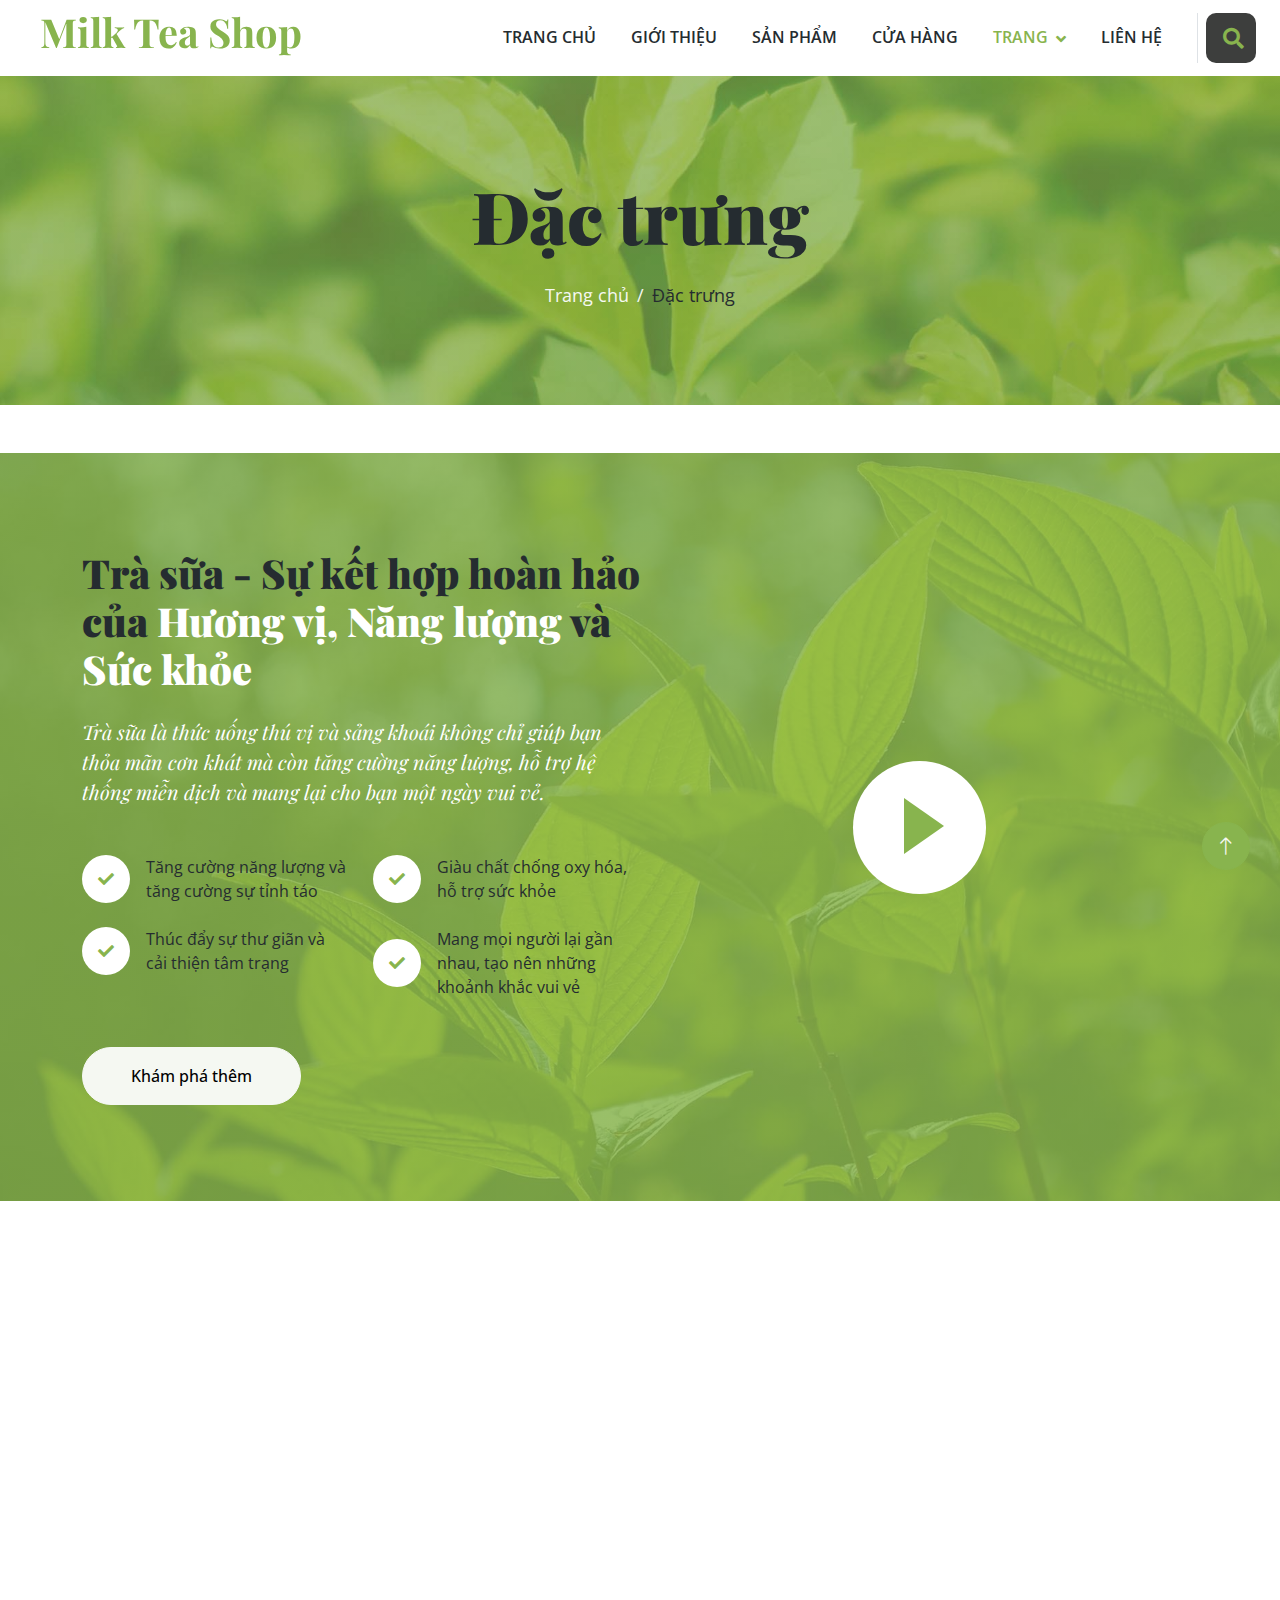
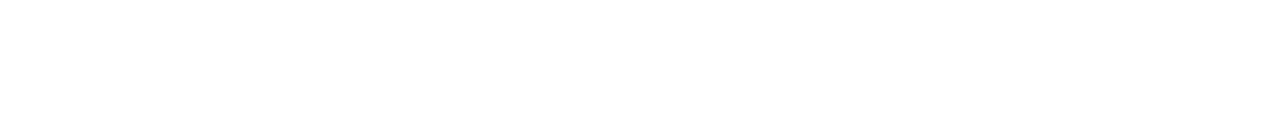
<file: feature.html>
<!DOCTYPE html>
<html lang="vi">

<head>
    <meta charset="utf-8">
    <title>Milk Tea Shop</title>
    <meta content="width=device-width, initial-scale=1.0" name="viewport">
    <meta content="" name="keywords">
    <meta content="" name="description">

    <!-- Favicon -->
    <link href="img/favicon.ico" rel="icon">

    <!-- Google Web Fonts -->
    <link rel="preconnect" href="https://fonts.googleapis.com">
    <link rel="preconnect" href="https://fonts.gstatic.com" crossorigin>
    <link href="https://fonts.googleapis.com/css2?family=Open+Sans:wght@400;600&family=Playfair+Display:wght@700;900&display=swap" rel="stylesheet">

    <!-- Icon Font Stylesheet -->
    <link href="https://cdnjs.cloudflare.com/ajax/libs/font-awesome/5.10.0/css/all.min.css" rel="stylesheet">
    <link href="https://cdn.jsdelivr.net/npm/bootstrap-icons@1.4.1/font/bootstrap-icons.css" rel="stylesheet">

    <!-- Libraries Stylesheet -->
    <link href="lib/animate/animate.min.css" rel="stylesheet">
    <link href="lib/owlcarousel/assets/owl.carousel.min.css" rel="stylesheet">

    <!-- Customized Bootstrap Stylesheet -->
    <link href="css/bootstrap.min.css" rel="stylesheet">

    <!-- Template Stylesheet -->
    <link href="css/style.css" rel="stylesheet">
</head>

<body>
  <!-- Spinner Start -->
  <div id="spinner" class="show">
    <div id="container">
      <div id="ring"></div>
      <div id="ring"></div>
      <div id="ring"></div>
      <div id="ring"></div>
      <div id="h3" class="fw-bold">Milk Tea</div>
    </div>
  </div>
    <!-- Spinner End -->

    
    <!-- Navbar Start -->
    <div class="container-fluid bg-white sticky-top">
        <div class="container-fluid">
            <nav class="navbar navbar-expand-lg bg-white navbar-light py-2 py-lg-0">
                <a href="index.html" class="navbar-brand">
                    <h1 class="nav-item nav-link" >Milk Tea Shop</h1>
                </a>
                <button type="button" class="navbar-toggler ms-auto me-0" data-bs-toggle="collapse" data-bs-target="#navbarCollapse">
                    <span class="navbar-toggler-icon"></span>
                </button>
                <div class="collapse navbar-collapse" id="navbarCollapse">
                    <div class="navbar-nav ms-auto">
                        <a href="index.html" class="nav-item nav-link">Trang chủ</a>
                        <a href="about.html" class="nav-item nav-link">Giới thiệu</a>
                        <a href="product.html" class="nav-item nav-link">Sản phẩm</a>
                        <a href="store.html" class="nav-item nav-link">Cửa hàng</a>
                        <div class="nav-item dropdown">
                            <a href="#" class="nav-link dropdown-toggle active" data-bs-toggle="dropdown">Trang</a>
                            <div class="dropdown-menu bg-light rounded-0 m-0">
                                <a href="feature.html" class="dropdown-item active">Đặc trưng</a>
                                <a href="blog.html" class="dropdown-item">Bài viết</a>
                                <a href="testimonial.html" class="dropdown-item">Lời nhận xét</a>
                                <a href="GioHang.html" class="dropdown-item">Giỏ hàng</a>
                            </div>
                        </div>
                        <a href="contact.html" class="nav-item nav-link">Liên hệ</a>
                    </div>
                    <!-- Nút tìm kiếm -->
            <div class="search border-start ps-2">
                <input checked="" class="checkbox" type="checkbox" />
                <div
                  class="mainbox d-flex flex-row-reverse align-items-center justify-content-center"
                >
                  <div class="iconContainer">
                    <i class="fas fa-search search_icon"></i>
                  </div>
                  <input
                    class="search_input"
                    placeholder="tìm kiếm"
                    type="text"
                  />
                </div>
              </div>
                </div>
            </nav>
        </div>
    </div>
    <!-- Navbar End -->


    <!-- Page Header Start -->
    <div class="container-fluid page-header py-5 mb-5 wow fadeIn" data-wow-delay="0.1s">
        <div class="container text-center py-5">
            <h1 class="display-2 text-dark mb-4 animated slideInDown">Đặc trưng</h1>
            <nav aria-label="breadcrumb animated slideInDown">
                <ol class="breadcrumb justify-content-center mb-0">
                    <li class="breadcrumb-item"><a href="#">Trang chủ</a></li>
                    
                    <li class="breadcrumb-item text-dark" aria-current="page">Đặc trưng</li>
                </ol>
            </nav>
        </div>
    </div>
    <!-- Page Header End -->


        <!-- Video Start -->
        <div class="container-fluid video my-5">
            <div class="container">
                <div class="row g-0">
                    <div class="col-lg-6 py-5 wow fadeIn" data-wow-delay="0.1s">
                        <div class="py-5">
                            <h1 class="display-6 mb-4">Trà sữa - Sự kết hợp hoàn hảo của <span class="text-white">Hương vị, Năng lượng</span> và <span class="text-white">Sức khỏe</span></h1>
                            <h5 class="fw-normal lh-base fst-italic text-white mb-5">Trà sữa là thức uống thú vị và sảng khoái không chỉ giúp bạn thỏa mãn cơn khát mà còn tăng cường năng lượng, hỗ trợ hệ thống miễn dịch và mang lại cho bạn một ngày vui vẻ.</h5>
                            <div class="row g-4 mb-5">
                                <div class="col-sm-6">
                                    <div class="d-flex align-items-center">
                                        <div class="flex-shrink-0 btn-lg-square bg-white text-primary rounded-circle me-3">
                                            <i class="fa fa-check"></i>
                                        </div>
                                        <span class="text-dark">Tăng cường năng lượng và tăng cường sự tỉnh táo</span>
                                    </div>
                                </div>
                                <div class="col-sm-6">
                                    <div class="d-flex align-items-center">
                                        <div class="flex-shrink-0 btn-lg-square bg-white text-primary rounded-circle me-3">
                                            <i class="fa fa-check"></i>
                                        </div>
                                        <span class="text-dark"> Giàu chất chống oxy hóa, hỗ trợ sức khỏe</span>
                                    </div>
                                </div>
                                <div class="col-sm-6">
                                    <div class="d-flex align-items-center">
                                        <div class="flex-shrink-0 btn-lg-square bg-white text-primary rounded-circle me-3">
                                            <i class="fa fa-check"></i>
                                        </div>
                                        <span class="text-dark"> Thúc đẩy sự thư giãn và cải thiện tâm trạng</span>
                                    </div>
                                </div>
                                <div class="col-sm-6">
                                    <div class="d-flex align-items-center">
                                        <div class="flex-shrink-0 btn-lg-square bg-white text-primary rounded-circle me-3">
                                            <i class="fa fa-check"></i>
                                        </div>
                                        <span class="text-dark">Mang mọi người lại gần nhau, tạo nên những khoảnh khắc vui vẻ</span>
                                    </div>
                                </div>
                            </div>
                            <a class="btn btn-light rounded-pill py-3 px-5" href="">Khám phá thêm</a>
                        </div>
                    </div>
                    <div class="col-lg-6 wow fadeIn" data-wow-delay="0.5s">
                        <div class="h-100 d-flex align-items-center justify-content-center" style="min-height: 300px;">
                          <button type="button" class="btn-play" data-bs-toggle="modal"
                            data-src=https://www.youtube.com/embed/X3813uxhVWM?si=Wq64KQZXYtjq4KqX"
                            data-bs-target="#videoModal">
                            <span></span>
                          </button>
                        </div>
                    </div>
                    
                    <div class="modal fade" id="videoModal" tabindex="-1" aria-hidden="true">
                        <div class="modal-dialog modal-dialog-centered modal-lg">
                          <div class="modal-content bg-transparent border-0">
                            <div class="modal-body p-0">
                              <div class="ratio ratio-16x9">
                                <iframe id="video" src="" title="YouTube video player"
                                  allow="accelerometer; autoplay; clipboard-write; encrypted-media; gyroscope; picture-in-picture"
                                  allowfullscreen>
                                </iframe>
                              </div>
                            </div>
                          </div>
                        </div>
                    </div>                      
                </div>
            </div>
        </div>
        <!-- Video End -->

        <!-- Video Modal Start -->
        <div class="modal modal-video fade" id="videoModal" tabindex="-1" aria-labelledby="exampleModalLabel" aria-hidden="true">
            <div class="modal-dialog">
                <div class="modal-content rounded-0">
                    <div class="modal-header">
                        <h3 class="modal-title" id="exampleModalLabel">Youtube Video</h3>
                        <button type="button" class="btn-close" data-bs-dismiss="modal" aria-label="Close"></button>
                    </div>
                    <div class="modal-body">
                        <!-- 16:9 aspect ratio -->
                        <div class="ratio ratio-16x9">
                            <iframe class="embed-responsive-item" src="" id="video" allowfullscreen allowscriptaccess="always"
                                allow="autoplay"></iframe>
                        </div>
                    </div>
                </div>
            </div>
        </div>
        <!-- Video Modal End -->
            


     <!-- Footer Start -->
    <div class="container-fluid bg-dark footer mt-5 py-5 wow fadeIn" data-wow-delay="0.1s">
        <div class="container py-5">
            <div class="row g-5">
                <div class="col-lg-3 col-md-6">
                    <h4 class="text-primary mb-4">Văn phòng của chúng tôi</h4>
                    <p class="mb-2"><i class="fa fa-map-marker-alt text-primary me-3"></i>Đường Tân Long, phường Tân Đông Hiệp, Tp. Di An, Tỉnh Binh Duong, Việt Nam</p>
                    <p class="mb-2"><i class="fa fa-phone-alt text-primary me-3"></i>+84 123456789</p>
                    <p class="mb-2"><i class="fa fa-envelope text-primary me-3"></i>milkteashop@gmail.com</p>
                    <div class="d-flex pt-3">
                        <a class="btn btn-square btn-primary rounded-circle me-2"><i class="fab fa-twitter"></i></a>
                        <a class="btn btn-square btn-primary rounded-circle me-2"><i class="fab fa-facebook-f"></i></a>
                        <a class="btn btn-square btn-primary rounded-circle me-2"><i class="fab fa-youtube"></i></a>
                        <a class="btn btn-square btn-primary rounded-circle me-2"><i class="fab fa-linkedin-in"></i></a>
                    </div>
                </div>
                <div class="col-lg-3 col-md-6">
                    <h4 class="text-primary mb-4">Liên kết nhanh</h4>
                    <a class="btn btn-link" href="">Về chúng tôi</a>
                    <a class="btn btn-link" href="">Liên hệ với chúng tôi</a>
                    <a class="btn btn-link" href="">Dịch vụ của chúng tôi</a>
                    <a class="btn btn-link" href="">Điều khoản & Điều kiện</a>
                    <a class="btn btn-link" href="">Hỗ trợ</a>
                </div>
                <div class="col-lg-3 col-md-6">
                    <h4 class="text-primary mb-4">Giờ làm việc</h4>
                    <p class="mb-1">Thứ Hai - Thứ Sáu</p>
                    <h6 class="text-light">09:00 am - 07:00 pm</h6>
                    <p class="mb-1">Thứ bảy</p>
                    <h6 class="text-light">09:00 am - 12:00 pm</h6>
                    <p class="mb-1">Sunday</p>
                    <h6 class="text-light">Đóng</h6>
                </div>
                <div class="col-lg-3 col-md-6">
                    <h4 class="text-primary mb-4">Bản tin</h4>
                    <p>Đăng ký nhận bản tin của chúng tôi để cập nhật thông tin mới</p>
                    <div class="position-relative w-100">
                        <input id="newsletter-email" class="form-control bg-transparent w-100 py-3 ps-4 pe-5" type="email" placeholder="Your email" required>
                        <button type="button" class="btn btn-primary py-2 position-absolute top-0 end-0 mt-2 me-2" onclick="subscribeNewsletter()">Đăng ký</button>
                    </div>
                </div>
            </div>
        </div>
    </div>
    <!-- Footer End -->


  


    <!-- Back to Top -->
    <a href="#" class="btn btn-lg btn-primary btn-lg-square rounded-circle back-to-top"><i class="bi bi-arrow-up"></i></a>


    <!-- JavaScript Libraries -->
    <script src="https://ajax.googleapis.com/ajax/libs/jquery/3.6.1/jquery.min.js"></script>
    <script src="https://cdn.jsdelivr.net/npm/bootstrap@5.0.0/dist/js/bootstrap.bundle.min.js"></script>
    <script src="lib/wow/wow.min.js"></script>
    <script src="lib/easing/easing.min.js"></script>
    <script src="lib/waypoints/waypoints.min.js"></script>
    <script src="lib/owlcarousel/owl.carousel.min.js"></script>

    <!-- Template Javascript -->
    <script src="js/main.js"></script>

    
</body>

</html>
</file>
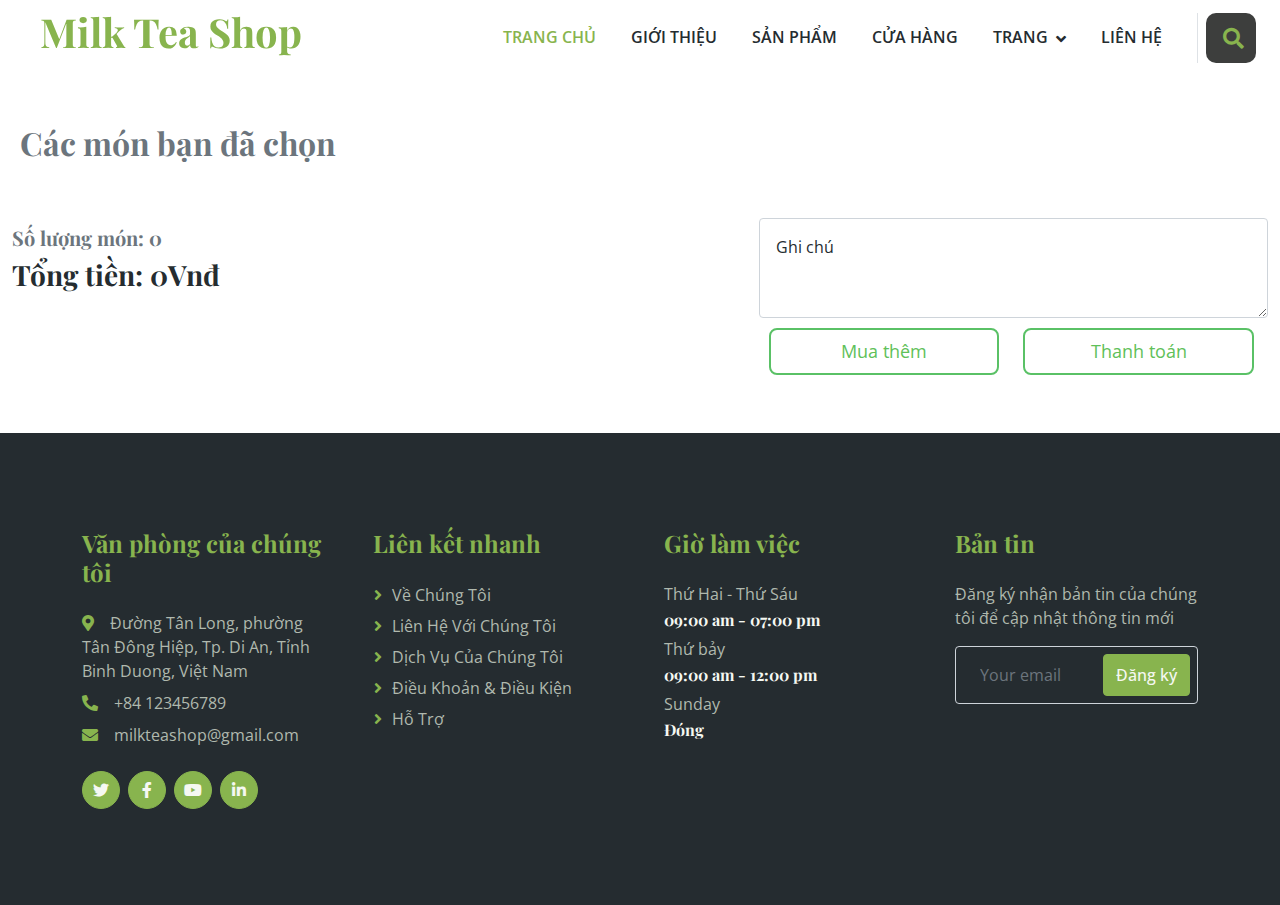
<file: GioHang.html>
<!DOCTYPE html>
<html lang="vi">
  <head>
    <meta charset="utf-8" />
    <title>Milk Tea Shop</title>
    <meta content="width=device-width, initial-scale=1.0" name="viewport" />
    <meta content="" name="keywords" />
    <meta content="" name="description" />

    <!-- Google Web Fonts -->
    <link rel="preconnect" href="https://fonts.googleapis.com" />
    <link rel="preconnect" href="https://fonts.gstatic.com" crossorigin />
    <link
      href="https://fonts.googleapis.com/css2?family=Open+Sans:wght@400;600&family=Playfair+Display:wght@700;900&display=swap"
      rel="stylesheet"
    />

    <!-- Icon Font Stylesheet -->
    <link
      href="https://cdnjs.cloudflare.com/ajax/libs/font-awesome/5.10.0/css/all.min.css"
      rel="stylesheet"
    />
    <link
      href="https://cdn.jsdelivr.net/npm/bootstrap-icons@1.4.1/font/bootstrap-icons.css"
      rel="stylesheet"
    />

    <!-- Libraries Stylesheet -->
    <link href="lib/animate/animate.min.css" rel="stylesheet" />
    <link href="lib/owlcarousel/assets/owl.carousel.min.css" rel="stylesheet" />

    <!-- Customized Bootstrap Stylesheet -->
    <link href="css/bootstrap.min.css" rel="stylesheet" />

    <!-- Template Stylesheet -->
    <link href="css/style.css" rel="stylesheet" />
    <title>Giỏ hàng</title>

 
  </head>
  <body>
   
    <!-- Navbar Start -->
    <div class="container-fluid bg-white sticky-top">
      <div class="container-fluid">
        <nav class="navbar navbar-expand-lg bg-white navbar-light py-2 py-lg-0">
          <a href="index.html" class="navbar-brand">
            <h1 class="nav-item nav-link">Milk Tea Shop</h1>
          </a>
          <button
            type="button"
            class="navbar-toggler ms-auto me-0"
            data-bs-toggle="collapse"
            data-bs-target="#navbarCollapse"
          >
            <span class="navbar-toggler-icon"></span>
          </button>
          <div class="collapse navbar-collapse" id="navbarCollapse">
            <div class="navbar-nav ms-auto">
              <a href="index.html" class="nav-item nav-link active"
                >Trang chủ</a
              >
              <a href="about.html" class="nav-item nav-link">Giới thiệu</a>
              <a href="product.html" class="nav-item nav-link">Sản phẩm</a>
              <a href="store.html" class="nav-item nav-link">Cửa hàng</a>
              <div class="nav-item dropdown">
                <a
                  href="#"
                  class="nav-link dropdown-toggle"
                  data-bs-toggle="dropdown"
                  >Trang</a
                >
                <div class="dropdown-menu bg-light rounded-0 m-0">
                  <a href="feature.html" class="dropdown-item">Đặc trưng</a>
                  <a href="blog.html" class="dropdown-item">Bài viết </a>
                  <a href="testimonial.html" class="dropdown-item"
                    >Lời nhận xét</a
                  >
                  <a href="GioHang.html" class="dropdown-item">Giỏ hàng</a>
                </div>
              </div>
              <a href="contact.html" class="nav-item nav-link">Liên hệ</a>
            </div>
            <!-- Nút tìm kiếm -->
            <div class="search border-start ps-2">
              <input checked="" class="checkbox" type="checkbox" />
              <div
                class="mainbox d-flex flex-row-reverse align-items-center justify-content-center"
              >
                <div class="iconContainer">
                  <i class="fas fa-search search_icon"></i>
                </div>
                <input
                  class="search_input"
                  placeholder="tìm kiếm"
                  type="text"
                />
              </div>
            </div>
          </div>
        </nav>
      </div>
    </div>
    <!-- Test -->
    <section data-wow-delay="0.2s">
      <div class="container-fluid">
        <h2 class="text-muted mt-5 ms-2">Các món bạn đã chọn</h2>
        <div class="row my-5">
          <!-- id="cartItems" -->
          <div class="col-lg-7 col-md-5  " >
            <div class="row" id="cartItems"></div>
                <!-- Tổng tiền -->
            <div class="row my-2 py-2">
              <h5 class="text-muted">Số lượng món: <span id="totalQuantity">0</span> </h5>
              <!-- <span class="text-dark fw-bold fs-3"id="totalPrice">0 Vnđ </span> -->
              <h4 class="text-dark fw-bold fs-3">Tổng tiền: <span id="totalPrice">0</span>Vnđ</h4>
            </div>
          </div>
  
           <!-- Ghi chú -->
          <div class="col-lg-5 col-md-7 mt-2">
            <div class="row ">
              <div class="form-floating">
                <textarea
                  class="form-control"
                  placeholder="Leave a comment here"
                  id="floatingTextarea2"
                  style="height: 100px"
                ></textarea>
                <label for="floatingTextarea2" class="ms-3">Ghi chú</label>
              </div>
              <div class="row text-center">
                <div class="col-6">
                  <a href="store.html"
                    ><button class="btn-1 w-100">Mua thêm</button></a
                  >
                </div>
                <div class="col-6">
                  <a href="Thanhcong.html"
                    ><button class="btn-1 w-100">Thanh toán</button></a
                  >
                </div>
              </div>
            </div>
          </div>
      </div>
    </section>
    <!-- test -->
    <!-- <div class="container mt-5">
      <h2 class="mb-4">Giỏ hàng của bạn</h2>
      <div id="cartItems"></div>
      <hr />
      <h4 class="text-end">Tổng tiền: <span id="totalPrice">0</span>Vnđ</h4>
    </div> -->

    <!-- Footer Start -->
    <div
      class="container-fluid bg-dark footer mt-5 py-5 wow fadeIn"
      data-wow-delay="0.1s"
    >
      <div class="container py-5">
        <div class="row g-5">
          <div class="col-lg-3 col-md-6">
            <h4 class="text-primary mb-4">Văn phòng của chúng tôi</h4>
            <p class="mb-2">
              <i class="fa fa-map-marker-alt text-primary me-3"></i>Đường Tân
              Long, phường Tân Đông Hiệp, Tp. Di An, Tỉnh Binh Duong, Việt Nam
            </p>
            <p class="mb-2">
              <i class="fa fa-phone-alt text-primary me-3"></i>+84 123456789
            </p>
            <p class="mb-2">
              <i class="fa fa-envelope text-primary me-3"></i
              >milkteashop@gmail.com
            </p>
            <div class="d-flex pt-3">
              <a class="btn btn-square btn-primary rounded-circle me-2"
                ><i class="fab fa-twitter"></i
              ></a>
              <a class="btn btn-square btn-primary rounded-circle me-2"
                ><i class="fab fa-facebook-f"></i
              ></a>
              <a class="btn btn-square btn-primary rounded-circle me-2"
                ><i class="fab fa-youtube"></i
              ></a>
              <a class="btn btn-square btn-primary rounded-circle me-2"
                ><i class="fab fa-linkedin-in"></i
              ></a>
            </div>
          </div>
          <div class="col-lg-3 col-md-6">
            <h4 class="text-primary mb-4">Liên kết nhanh</h4>
            <a class="btn btn-link" href="">Về chúng tôi</a>
            <a class="btn btn-link" href="">Liên hệ với chúng tôi</a>
            <a class="btn btn-link" href="">Dịch vụ của chúng tôi</a>
            <a class="btn btn-link" href="">Điều khoản & Điều kiện</a>
            <a class="btn btn-link" href="">Hỗ trợ</a>
          </div>
          <div class="col-lg-3 col-md-6">
            <h4 class="text-primary mb-4">Giờ làm việc</h4>
            <p class="mb-1">Thứ Hai - Thứ Sáu</p>
            <h6 class="text-light">09:00 am - 07:00 pm</h6>
            <p class="mb-1">Thứ bảy</p>
            <h6 class="text-light">09:00 am - 12:00 pm</h6>
            <p class="mb-1">Sunday</p>
            <h6 class="text-light">Đóng</h6>
          </div>
          <div class="col-lg-3 col-md-6">
            <h4 class="text-primary mb-4">Bản tin</h4>
            <p>Đăng ký nhận bản tin của chúng tôi để cập nhật thông tin mới</p>
            <div class="position-relative w-100">
              <input
                id="newsletter-email"
                class="form-control bg-transparent w-100 py-3 ps-4 pe-5"
                type="email"
                placeholder="Your email"
                required
              />
              <button
                type="button"
                class="btn btn-primary py-2 position-absolute top-0 end-0 mt-2 me-2"
                onclick="subscribeNewsletter()"
              >
                Đăng ký
              </button>
            </div>
          </div>
        </div>
      </div>
    </div>
    <!-- Footer End -->

    <script>
      function loadCart() {
        const cart = JSON.parse(localStorage.getItem("cart")) || [];
        const cartItems = document.getElementById("cartItems");
        cartItems.innerHTML = "";

        let total = 0;
        let totalQuantity = 0; // 👉 Thêm dòng này để tính tổng số lượng món

        cart.forEach((item, index) => {
          const itemTotal = item.price * item.quantity;
          total += itemTotal;
          totalQuantity += item.quantity; // 👉 Cộng dồn số lượng món

          cartItems.innerHTML += `
          <div class="row shadow my-2 ms-2">
            <div class="col-lg-4 col-md-4 col-sm-4 my-2 ">
              <img src="${item.image}" alt="${item.name}" class="img-fluid">
            </div>
            <div class="col-lg-5 col-md-8 col-sm-8">
              <h3>${item.name}</h3>
              <p>Giá: ${item.price.toLocaleString()}Vnđ</p>
              <div class="d-flex align-items-center pb-3">
                <button onclick="changeQuantity(${index}, -1)" class="btn btn-sm btn-outline-secondary me-2">-</button>
                <span>${item.quantity}</span>
                <button onclick="changeQuantity(${index}, 1)" class="btn btn-sm btn-outline-secondary mx-2">+</button>
                <button onclick="removeItem(${index})" class="btn btn-sm btn-danger ms-3">Xóa</button>
                </div>
              </div>
          </div>
        `;
        });

        document.getElementById("totalPrice").textContent =
          total.toLocaleString();
          document.getElementById('totalQuantity').textContent = totalQuantity;
      }

      function changeQuantity(index, delta) {
        let cart = JSON.parse(localStorage.getItem("cart")) || [];
        cart[index].quantity += delta;
        if (cart[index].quantity <= 0) {
          cart.splice(index, 1);
        }
        localStorage.setItem("cart", JSON.stringify(cart));
        loadCart();
      }

      function removeItem(index) {
        let cart = JSON.parse(localStorage.getItem("cart")) || [];
        cart.splice(index, 1);
        localStorage.setItem("cart", JSON.stringify(cart));
        loadCart();
      }

      loadCart();
    </script>

  </body>
</html>
</file>
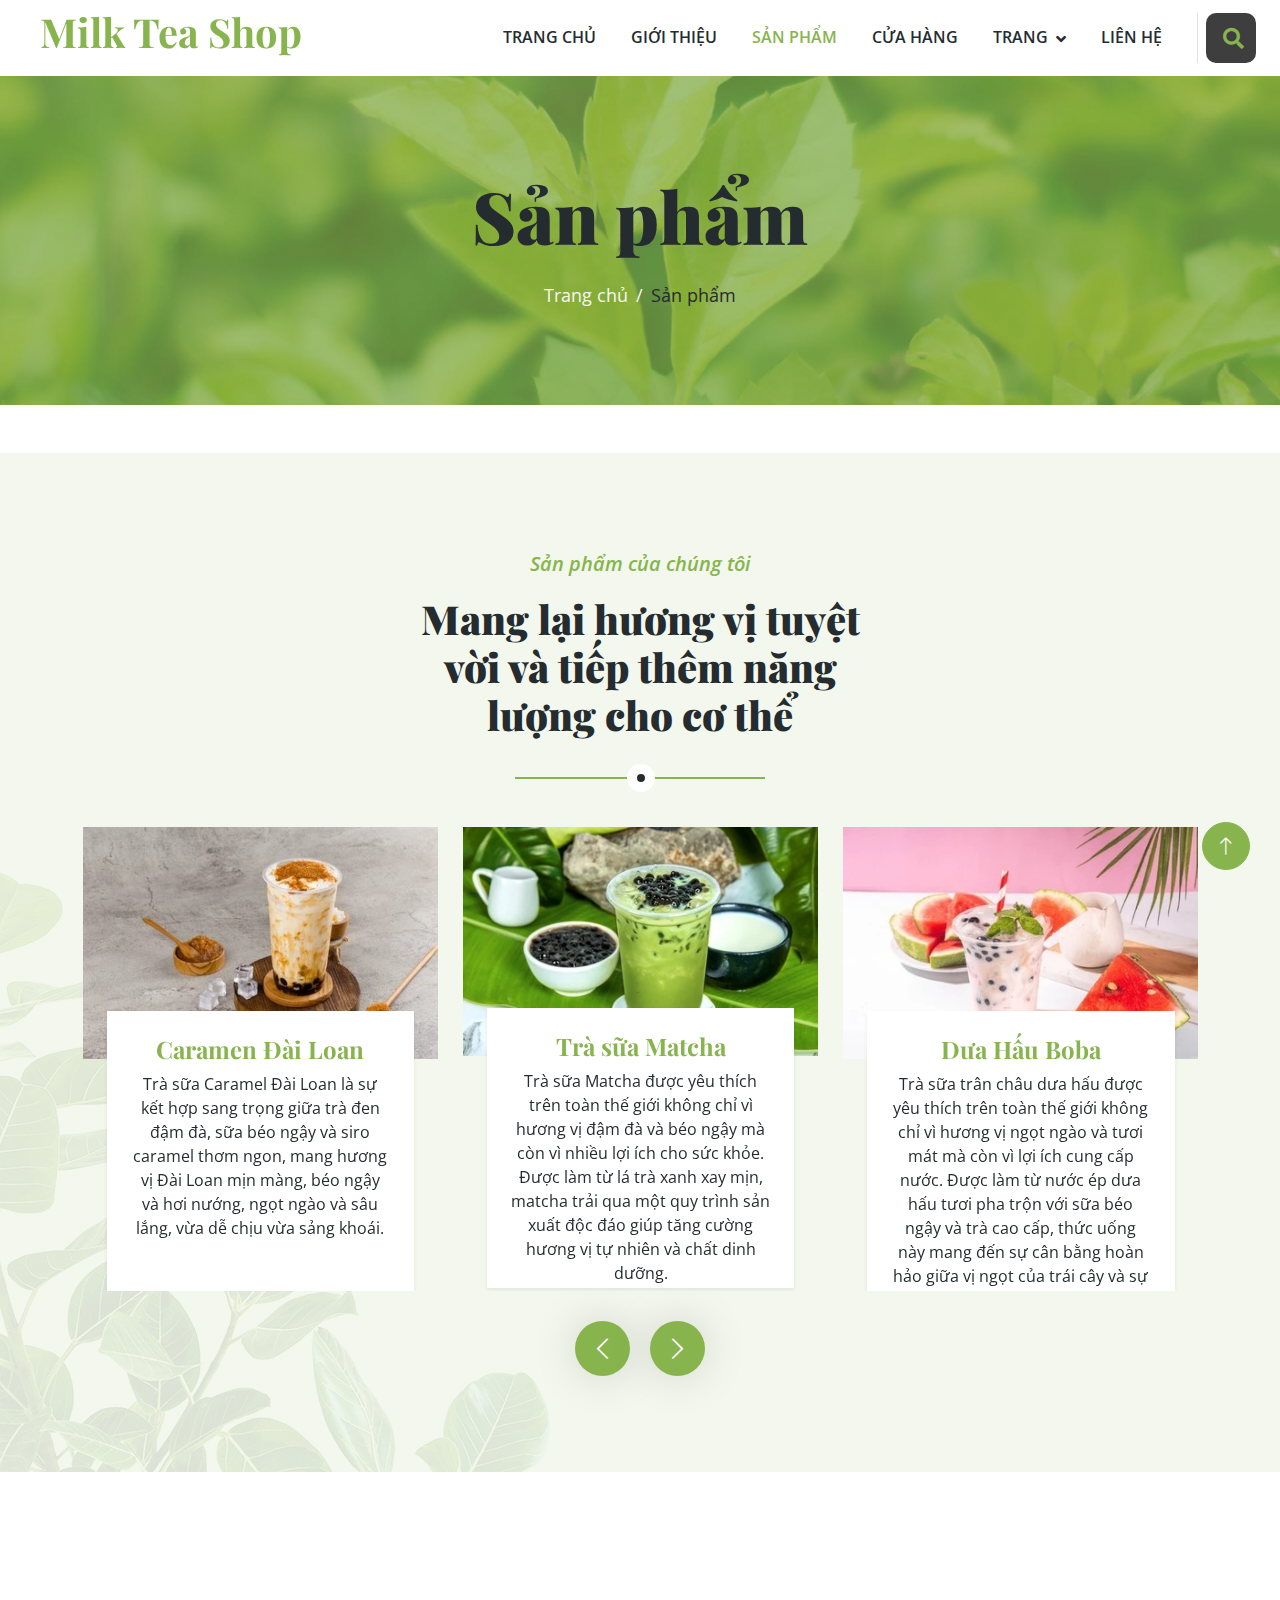
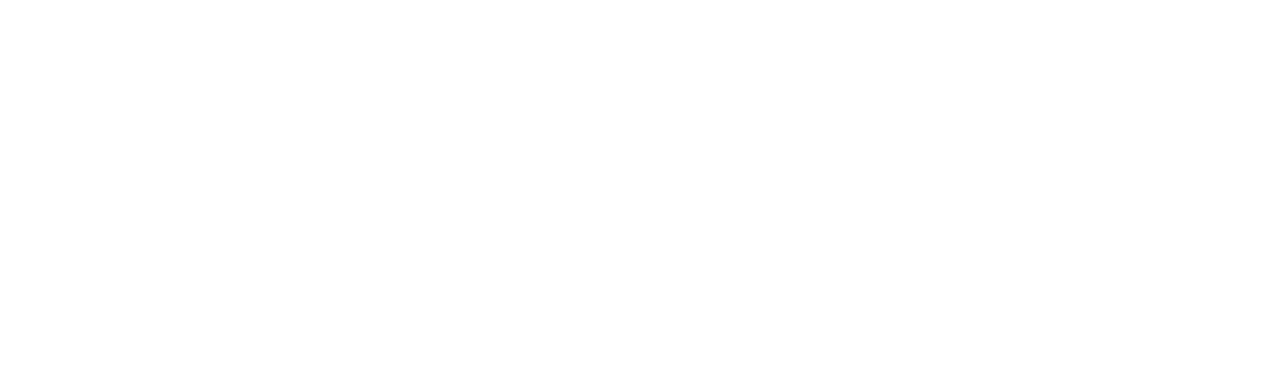
<file: product.html>
<!DOCTYPE html>
<html lang="vi">
  <head>
    <meta charset="utf-8" />
    <title>Tea House</title>
    <meta content="width=device-width, initial-scale=1.0" name="viewport" />
    <meta content="" name="keywords" />
    <meta content="" name="description" />

    <!-- Favicon -->
    <link href="img/favicon.ico" rel="icon" />

    <!-- Google Web Fonts -->
    <link rel="preconnect" href="https://fonts.googleapis.com" />
    <link rel="preconnect" href="https://fonts.gstatic.com" crossorigin />
    <link
      href="https://fonts.googleapis.com/css2?family=Open+Sans:wght@400;600&family=Playfair+Display:wght@700;900&display=swap"
      rel="stylesheet"
    />

    <!-- Icon Font Stylesheet -->
    <link
      href="https://cdnjs.cloudflare.com/ajax/libs/font-awesome/5.10.0/css/all.min.css"
      rel="stylesheet"
    />
    <link
      href="https://cdn.jsdelivr.net/npm/bootstrap-icons@1.4.1/font/bootstrap-icons.css"
      rel="stylesheet"
    />

    <!-- Libraries Stylesheet -->
    <link href="lib/animate/animate.min.css" rel="stylesheet" />
    <link href="lib/owlcarousel/assets/owl.carousel.min.css" rel="stylesheet" />

    <!-- Customized Bootstrap Stylesheet -->
    <link href="css/bootstrap.min.css" rel="stylesheet" />

    <!-- Template Stylesheet -->
    <link href="css/style.css" rel="stylesheet" />
  </head>

  <body>
    <!-- Spinner Start -->
    <div id="spinner" class="show">
      <div id="container">
        <div id="ring"></div>
        <div id="ring"></div>
        <div id="ring"></div>
        <div id="ring"></div>
        <div id="h3" class="fw-bold">Milk Tea</div>
      </div>
    </div>
    <!-- Spinner End -->

    <!-- Navbar Start -->
    <div class="container-fluid bg-white sticky-top">
      <div class="container-fluid">
        <nav class="navbar navbar-expand-lg bg-white navbar-light py-2 py-lg-0">
          <a href="index.html" class="navbar-brand">
            <h1 class="nav-item nav-link">Milk Tea Shop</h1>
          </a>
          <button
            type="button"
            class="navbar-toggler ms-auto me-0"
            data-bs-toggle="collapse"
            data-bs-target="#navbarCollapse"
          >
            <span class="navbar-toggler-icon"></span>
          </button>
          <div class="collapse navbar-collapse" id="navbarCollapse">
            <div class="navbar-nav ms-auto">
              <a href="index.html" class="nav-item nav-link">Trang chủ</a>
              <a href="about.html" class="nav-item nav-link">Giới thiệu</a>
              <a href="product.html" class="nav-item nav-link active"
                >Sản phẩm</a
              >
              <a href="store.html" class="nav-item nav-link">Cửa hàng</a>
              <div class="nav-item dropdown">
                <a
                  href="#"
                  class="nav-link dropdown-toggle"
                  data-bs-toggle="dropdown"
                  >Trang</a
                >
                <div class="dropdown-menu bg-light rounded-0 m-0">
                  <a href="feature.html" class="dropdown-item">Đặc trưng</a>
                  <a href="blog.html" class="dropdown-item">Bài viết</a>
                  <a href="testimonial.html" class="dropdown-item"
                    >Lời nhận xét</a
                  >
                  <a href="GioHang.html" class="dropdown-item">Giỏ hàng</a>
                </div>
              </div>
              <a href="contact.html" class="nav-item nav-link">Liên Hệ</a>
            </div>
            <!-- Nút tìm kiếm -->
            <div class="search border-start ps-2">
              <input checked="" class="checkbox" type="checkbox" />
              <div
                class="mainbox d-flex flex-row-reverse align-items-center justify-content-center"
              >
                <div class="iconContainer">
                  <i class="fas fa-search search_icon"></i>
                </div>
                <input
                  class="search_input"
                  placeholder="tìm kiếm"
                  type="text"
                />
              </div>
            </div>
          </div>
        </nav>
      </div>
    </div>
    <!-- Navbar End -->

    <!-- Page Header Start -->
    <div
      class="container-fluid page-header py-5 wow fadeIn"
      data-wow-delay="0.1s"
    >
      <div class="container text-center py-5">
        <h1 class="display-2 text-dark mb-4 animated slideInDown">Sản phẩm</h1>
        <nav aria-label="breadcrumb animated slideInDown">
          <ol class="breadcrumb justify-content-center mb-0">
            <li class="breadcrumb-item"><a href="#">Trang chủ</a></li>

            <li class="breadcrumb-item text-dark" aria-current="page">
              Sản phẩm
            </li>
          </ol>
        </nav>
      </div>
    </div>
    <!-- Page Header End -->

    <!-- Products Start -->
    <div class="container-fluid product py-5 my-5">
      <div class="container py-5">
        <div
          class="section-title text-center mx-auto wow fadeInUp"
          data-wow-delay="0.1s"
          style="max-width: 500px"
        >
          <p class="fs-5 fw-medium fst-italic text-primary">
            Sản phẩm của chúng tôi
          </p>
          <h1 class="display-6">
            Mang lại hương vị tuyệt vời và tiếp thêm năng lượng cho cơ thể
          </h1>
        </div>
        <div
          class="owl-carousel product-carousel wow fadeInUp"
          data-wow-delay="0.5s"
        >
          <a href="store.html" class="d-block product-item rounded">
            <img src="img/product-1.jpg" alt="" />
            <div
              class="bg-white shadow-sm text-center p-4 position-relative mt-n5 mx-4"
              ,
              style="height: 280px"
            >
              <h4 class="text-primary">Trà sữa Matcha</h4>
              <span class="text-body"
                >Trà sữa Matcha được yêu thích trên toàn thế giới không chỉ vì
                hương vị đậm đà và béo ngậy mà còn vì nhiều lợi ích cho sức
                khỏe. Được làm từ lá trà xanh xay mịn, matcha trải qua một quy
                trình sản xuất độc đáo giúp tăng cường hương vị tự nhiên và chất
                dinh dưỡng.</span
              >
            </div>
          </a>
          <a href="store.html" class="d-block product-item rounded">
            <img src="img/product-2.jpg" alt="" />
            <div
              class="bg-white shadow-sm text-center p-4 position-relative mt-n5 mx-4"
              ,
              style="height: 280px"
            >
              <h4 class="text-primary">Dưa Hấu Boba</h4>
              <span class="text-body"
                >Trà sữa trân châu dưa hấu được yêu thích trên toàn thế giới
                không chỉ vì hương vị ngọt ngào và tươi mát mà còn vì lợi ích
                cung cấp nước. Được làm từ nước ép dưa hấu tươi pha trộn với sữa
                béo ngậy và trà cao cấp, thức uống này mang đến sự cân bằng hoàn
                hảo giữa vị ngọt của trái cây và sự đậm đà mượt mà.</span
              >
            </div>
          </a>
          <a href="store.html" class="d-block product-item rounded">
            <img src="img/product-3.jpg" alt="" />
            <div
              class="bg-white shadow-sm text-center p-4 position-relative mt-n5 mx-4"
              ,
              style="height: 280px"
            >
              <h4 class="text-primary">Đá Thái Boba</h4>
              <span class="text-body"
                >Trà sữa Thái Boba đá được yêu thích trên toàn thế giới vì kết
                cấu kem béo ngậy và hương vị thơm nồng. Được làm từ trà đen ủ
                đậm, pha với các loại gia vị ngọt như hồi, bạch đậu khấu và quế,
                và pha trộn với sữa đặc béo ngậy, thức uống này mang đến sự hòa
                quyện hoàn hảo giữa vị ngọt và độ ấm.</span
              >
            </div>
          </a>
          <a href="" class="d-block product-item rounded">
            <img src="img/product-4.jpg" alt="" />
            <div
              class="bg-white shadow-sm text-center p-4 position-relative mt-n5 mx-4"
              ,
              style="height: 280px"
            >
              <h4 class="text-primary">Caramen Đài Loan</h4>
              <span class="text-body"
                >Trà sữa Caramel Đài Loan là sự kết hợp sang trọng giữa trà đen
                đậm đà, sữa béo ngậy và siro caramel thơm ngon, mang hương vị
                Đài Loan mịn màng, béo ngậy và hơi nướng, ngọt ngào và sâu lắng,
                vừa dễ chịu vừa sảng khoái.</span
              >
            </div>
          </a>
        </div>
      </div>
    </div>
    <!-- Products End -->

    <!-- Footer Start -->
    <div
      class="container-fluid bg-dark footer mt-5 py-5 wow fadeIn"
      data-wow-delay="0.1s"
    >
      <div class="container py-5">
        <div class="row g-5">
          <div class="col-lg-3 col-md-6">
            <h4 class="text-primary mb-4">Văn phòng của chúng tôi</h4>
            <p class="mb-2">
              <i class="fa fa-map-marker-alt text-primary me-3"></i>Đường Tân
              Long, phường Tân Đông Hiệp, Tp. Di An, Tỉnh Binh Duong, Việt Nam
            </p>
            <p class="mb-2">
              <i class="fa fa-phone-alt text-primary me-3"></i>+84 123456789
            </p>
            <p class="mb-2">
              <i class="fa fa-envelope text-primary me-3"></i
              >milkteashop@gmail.com
            </p>
            <div class="d-flex pt-3">
              <a class="btn btn-square btn-primary rounded-circle me-2"
                ><i class="fab fa-twitter"></i
              ></a>
              <a class="btn btn-square btn-primary rounded-circle me-2"
                ><i class="fab fa-facebook-f"></i
              ></a>
              <a class="btn btn-square btn-primary rounded-circle me-2"
                ><i class="fab fa-youtube"></i
              ></a>
              <a class="btn btn-square btn-primary rounded-circle me-2"
                ><i class="fab fa-linkedin-in"></i
              ></a>
            </div>
          </div>
          <div class="col-lg-3 col-md-6">
            <h4 class="text-primary mb-4">Liên kết nhanh</h4>
            <a class="btn btn-link" href="">Về chúng tôi</a>
            <a class="btn btn-link" href="">Liên hệ với chúng tôi</a>
            <a class="btn btn-link" href="">Dịch vụ của chúng tôi</a>
            <a class="btn btn-link" href="">Điều khoản & Điều kiện</a>
            <a class="btn btn-link" href="">Hỗ trợ</a>
          </div>
          <div class="col-lg-3 col-md-6">
            <h4 class="text-primary mb-4">Giờ làm việc</h4>
            <p class="mb-1">Thứ Hai - Thứ Sáu</p>
            <h6 class="text-light">09:00 am - 07:00 pm</h6>
            <p class="mb-1">Thứ bảy</p>
            <h6 class="text-light">09:00 am - 12:00 pm</h6>
            <p class="mb-1">Sunday</p>
            <h6 class="text-light">Đóng</h6>
          </div>
          <div class="col-lg-3 col-md-6">
            <h4 class="text-primary mb-4">Bản tin</h4>
            <p>Đăng ký nhận bản tin của chúng tôi để cập nhật thông tin mới</p>
            <div class="position-relative w-100">
              <input
                id="newsletter-email"
                class="form-control bg-transparent w-100 py-3 ps-4 pe-5"
                type="email"
                placeholder="Your email"
                required
              />
              <button
                type="button"
                class="btn btn-primary py-2 position-absolute top-0 end-0 mt-2 me-2"
                onclick="subscribeNewsletter()"
              >
                Đăng ký
              </button>
            </div>
          </div>
        </div>
      </div>
    </div>
    <!-- Footer End -->

    <!-- Back to Top -->
    <a
      href="#"
      class="btn btn-lg btn-primary btn-lg-square rounded-circle back-to-top"
      ><i class="bi bi-arrow-up"></i
    ></a>

    <!-- JavaScript Libraries -->
    <script src="https://ajax.googleapis.com/ajax/libs/jquery/3.6.1/jquery.min.js"></script>
    <script src="https://cdn.jsdelivr.net/npm/bootstrap@5.0.0/dist/js/bootstrap.bundle.min.js"></script>
    <script src="lib/wow/wow.min.js"></script>
    <script src="lib/easing/easing.min.js"></script>
    <script src="lib/waypoints/waypoints.min.js"></script>
    <script src="lib/owlcarousel/owl.carousel.min.js"></script>

    <!-- Template Javascript -->
    <script src="js/main.js"></script>
  </body>
</html>
</file>
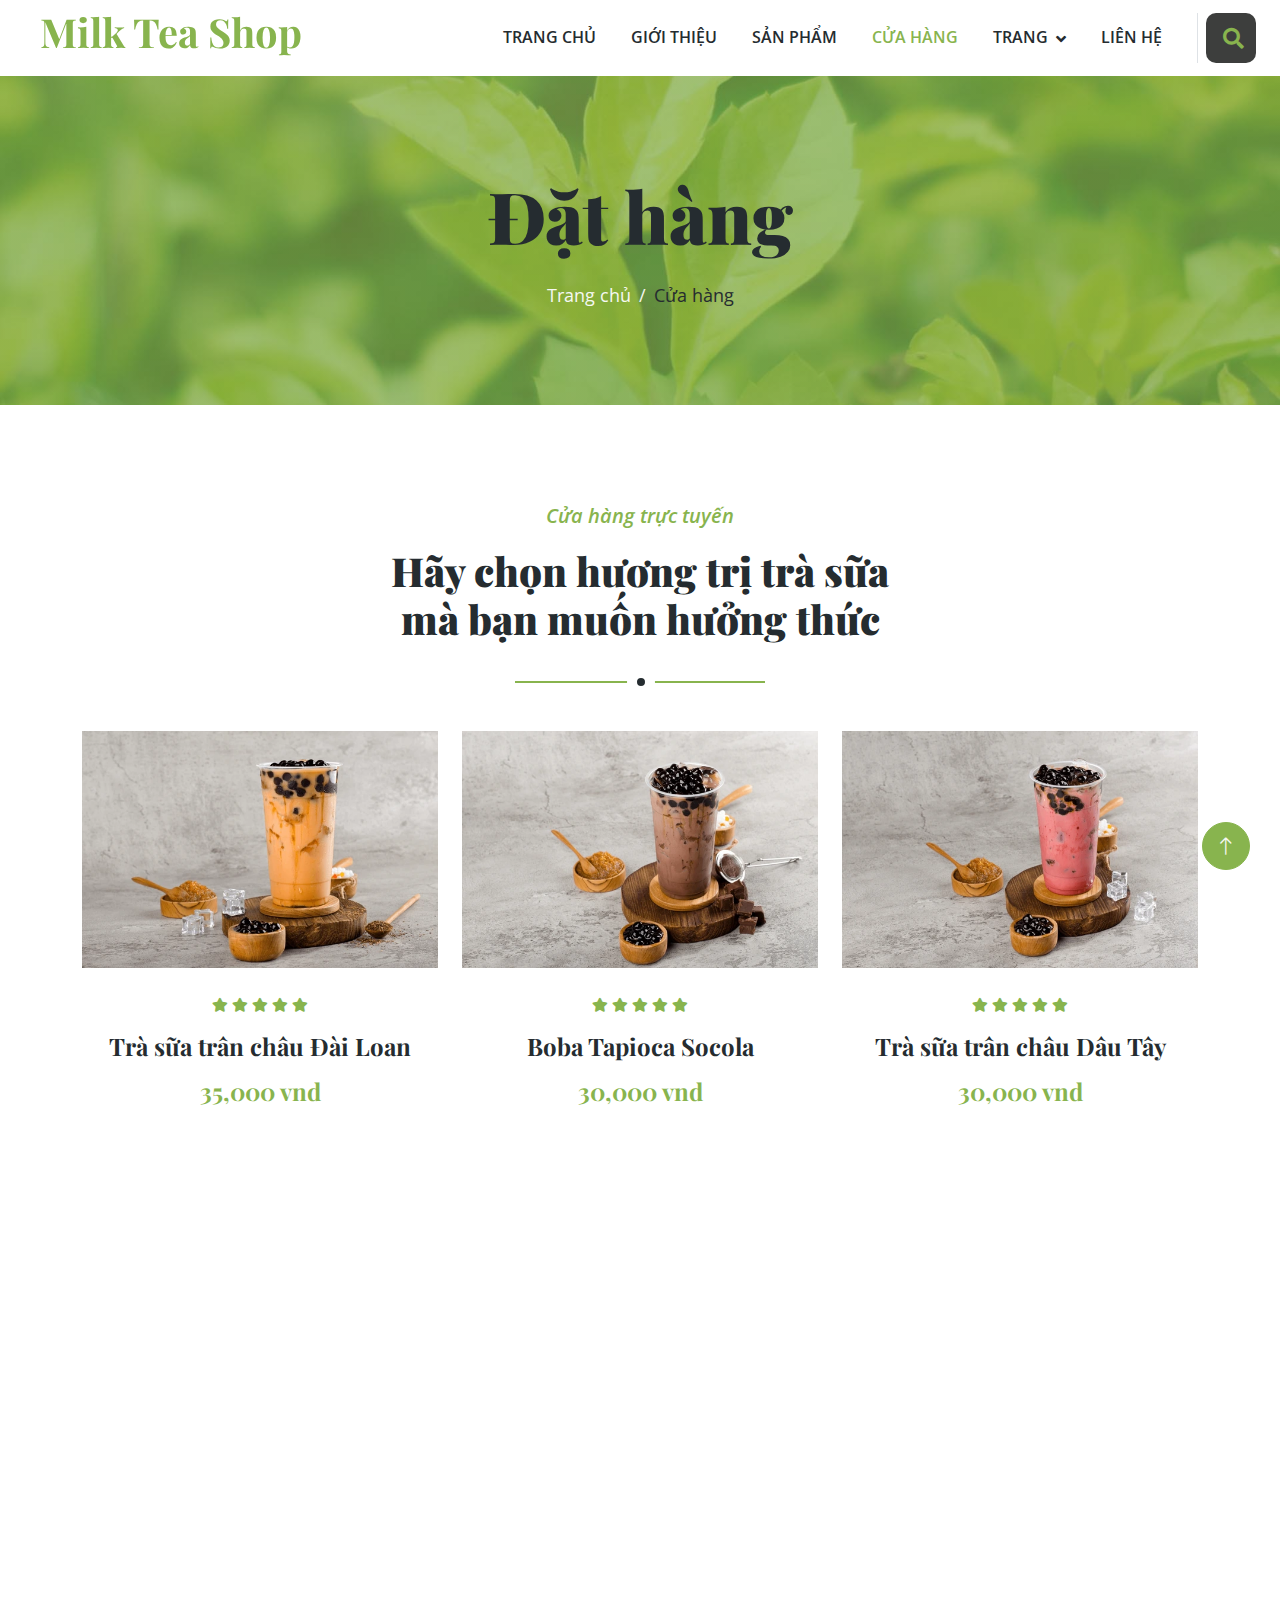
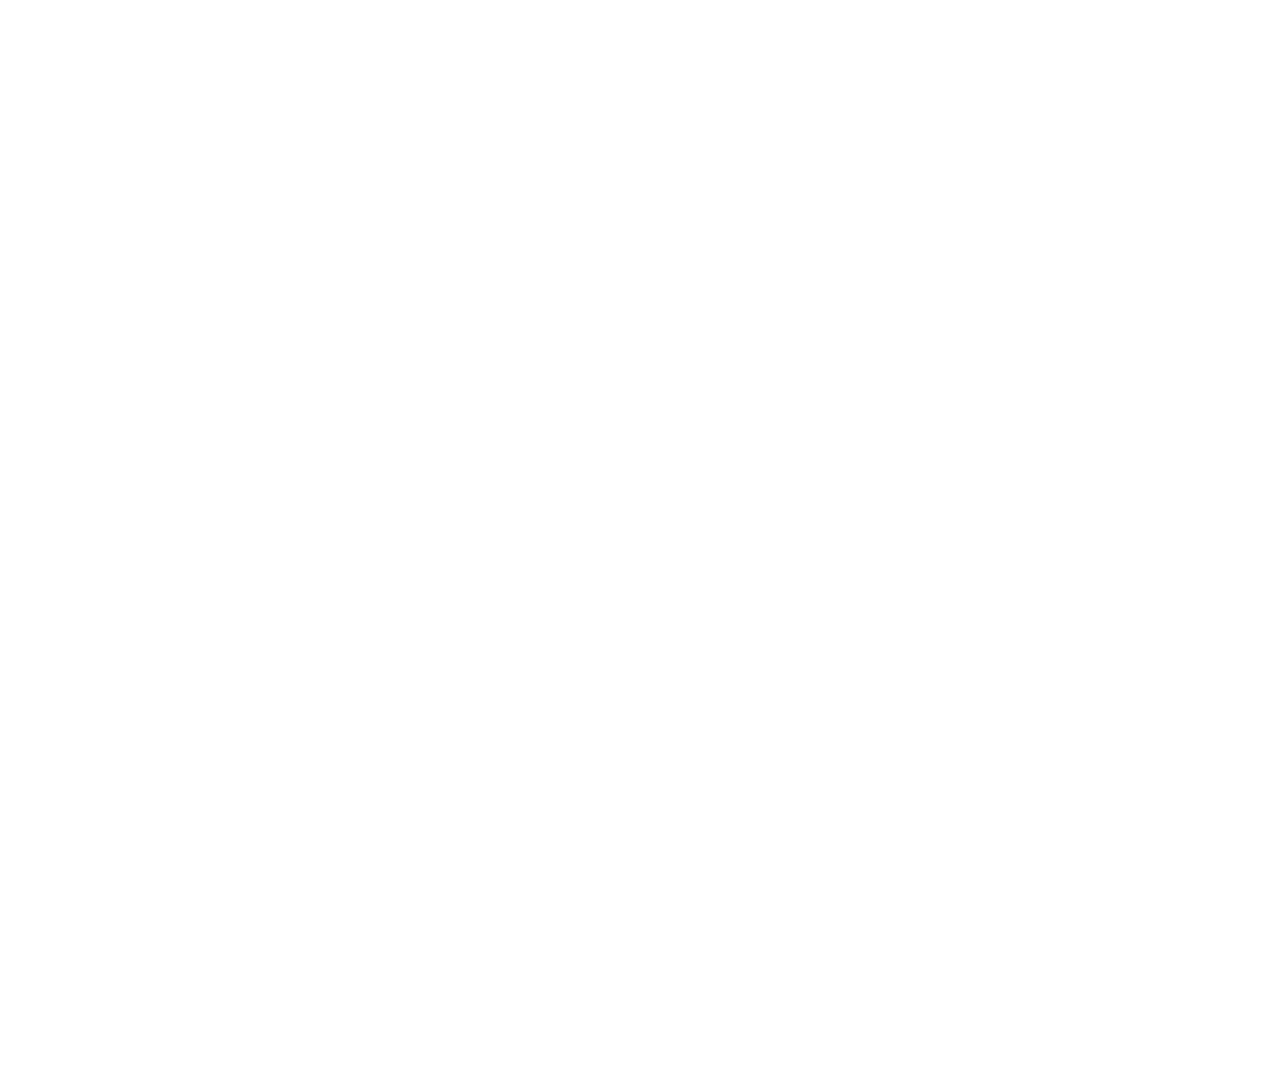
<file: store.html>
<!DOCTYPE html>
<html lang="vi">
  <head>
    <meta charset="utf-8" />
    <title>Milk Tea Shop</title>
    <meta content="width=device-width, initial-scale=1.0" name="viewport" />
    <meta content="" name="keywords" />
    <meta content="" name="description" />

    <!-- Favicon -->
    <link href="img/favicon.ico" rel="icon" />

    <!-- Google Web Fonts -->
    <link rel="preconnect" href="https://fonts.googleapis.com" />
    <link rel="preconnect" href="https://fonts.gstatic.com" crossorigin />
    <link
      href="https://fonts.googleapis.com/css2?family=Open+Sans:wght@400;600&family=Playfair+Display:wght@700;900&display=swap"
      rel="stylesheet"
    />

    <!-- Icon Font Stylesheet -->
    <link
      href="https://cdnjs.cloudflare.com/ajax/libs/font-awesome/5.10.0/css/all.min.css"
      rel="stylesheet"
    />
    <link
      href="https://cdn.jsdelivr.net/npm/bootstrap-icons@1.4.1/font/bootstrap-icons.css"
      rel="stylesheet"
    />

    <!-- Libraries Stylesheet -->
    <link href="lib/animate/animate.min.css" rel="stylesheet" />
    <link href="lib/owlcarousel/assets/owl.carousel.min.css" rel="stylesheet" />

    <!-- Customized Bootstrap Stylesheet -->
    <link href="css/bootstrap.min.css" rel="stylesheet" />

    <!-- Template Stylesheet -->
    <link href="css/style.css" rel="stylesheet" />
  </head>

  <body>
    <!-- Spinner Start -->
    <div id="spinner" class="show">
      <div id="container">
        <div id="ring"></div>
        <div id="ring"></div>
        <div id="ring"></div>
        <div id="ring"></div>
        <div id="h3" class="fw-bold">Milk Tea</div>
      </div>
    </div>
    <!-- Spinner End -->

    <!-- Navbar Start -->
    <div class="container-fluid bg-white sticky-top">
      <div class="container-fluid">
        <nav class="navbar navbar-expand-lg bg-white navbar-light py-2 py-lg-0">
          <a href="index.html" class="navbar-brand">
            <h1 class="nav-item nav-link">Milk Tea Shop</h1>
          </a>
          <button
            type="button"
            class="navbar-toggler ms-auto me-0"
            data-bs-toggle="collapse"
            data-bs-target="#navbarCollapse"
          >
            <span class="navbar-toggler-icon"></span>
          </button>
          <div class="collapse navbar-collapse" id="navbarCollapse">
            <div class="navbar-nav ms-auto">
              <a href="index.html" class="nav-item nav-link">Trang chủ</a>
              <a href="about.html" class="nav-item nav-link">Giới thiệu</a>
              <a href="product.html" class="nav-item nav-link">Sản phẩm</a>
              <a href="store.html" class="nav-item nav-link active">Cửa hàng</a>
              <div class="nav-item dropdown">
                <a
                  href="#"
                  class="nav-link dropdown-toggle"
                  data-bs-toggle="dropdown"
                  >Trang</a
                >
                <div class="dropdown-menu bg-light rounded-0 m-0">
                  <a href="feature.html" class="dropdown-item">Đặc trưng</a>
                  <a href="blog.html" class="dropdown-item">Bài viết</a>
                  <a href="testimonial.html" class="dropdown-item"
                    >Lời nhận xét</a
                  >
                  <a href="GioHang.html" class="dropdown-item">Giỏ hàng</a>
                </div>
              </div>
              <a href="contact.html" class="nav-item nav-link">Liên hệ</a>
            </div>
            <!-- Nút tìm kiếm -->
            <div class="search border-start ps-2">
              <input checked="" class="checkbox" type="checkbox" />
              <div
                class="mainbox d-flex flex-row-reverse align-items-center justify-content-center"
              >
                <div class="iconContainer">
                  <i class="fas fa-search search_icon"></i>
                </div>
                <input
                  class="search_input"
                  placeholder="tìm kiếm"
                  type="text"
                />
              </div>
            </div>
          </div>
        </nav>
      </div>
    </div>
    <!-- Navbar End -->

    <!-- Page Header Start -->
    <div
      class="container-fluid page-header py-5 mb-5 wow fadeIn"
      data-wow-delay="0.1s"
    >
      <div class="container text-center py-5">
        <h1 class="display-2 text-dark mb-4 animated slideInDown">Đặt hàng</h1>
        <nav aria-label="breadcrumb animated slideInDown">
          <ol class="breadcrumb justify-content-center mb-0">
            <li class="breadcrumb-item"><a href="#">Trang chủ</a></li>

            <li class="breadcrumb-item text-dark" aria-current="page">
              Cửa hàng
            </li>
          </ol>
        </nav>
      </div>
    </div>
    <!-- Page Header End -->

    <!-- Store Start -->
    <div class="container-xxl py-5">
      <div class="container">
        <div
          class="section-title text-center mx-auto wow fadeInUp"
          data-wow-delay="0.1s"
          style="max-width: 500px"
        >
          <p class="fs-5 fw-medium fst-italic text-primary">
            Cửa hàng trực tuyến
          </p>
          <h1 class="display-6">
            Hãy chọn hương trị trà sữa mà bạn muốn hưởng thức
          </h1>
        </div>
        <div class="row g-4">
          <div class="col-lg-4 col-md-6 wow fadeInUp" data-wow-delay="0.1s">
            <div class="store-item position-relative text-center">
              <img class="img-fluid" src="img/boba-tapioca-taiwan.jpg" alt="" />
              <div class="p-4">
                <div class="text-center mb-3">
                  <small class="fa fa-star text-primary"></small>
                  <small class="fa fa-star text-primary"></small>
                  <small class="fa fa-star text-primary"></small>
                  <small class="fa fa-star text-primary"></small>
                  <small class="fa fa-star text-primary"></small>
                </div>
                <h4 class="mb-3">Trà sữa trân châu Đài Loan</h4>
                <p></p>
                <h4 class="text-primary">35,000 vnd</h4>
              </div>
              <div class="store-overlay">
                <a
                  href="detail.html"
                  class="btn btn-primary rounded-pill py-2 px-4 m-2"
                  >Xem chi tiết <i class="fa fa-arrow-right ms-2"></i
                ></a>
                <a
                  href="GioHang.html"
                  class="btn btn-dark rounded-pill py-2 px-4 m-2"
                  >Thêm vào giỏ <i class="fa fa-cart-plus ms-2"></i
                ></a>
              </div>
            </div>
          </div>
          <div class="col-lg-4 col-md-6 wow fadeInUp" data-wow-delay="0.3s">
            <div class="store-item position-relative text-center">
              <img class="img-fluid" src="img/boba-tapioca-socola.jpg" alt="" />
              <div class="p-4">
                <div class="text-center mb-3">
                  <small class="fa fa-star text-primary"></small>
                  <small class="fa fa-star text-primary"></small>
                  <small class="fa fa-star text-primary"></small>
                  <small class="fa fa-star text-primary"></small>
                  <small class="fa fa-star text-primary"></small>
                </div>
                <h4 class="mb-3">Boba Tapioca Socola</h4>
                <p></p>
                <h4 class="text-primary">30,000 vnd</h4>
              </div>
              <div class="store-overlay">
                <a
                  href="detail.html"
                  class="btn btn-primary rounded-pill py-2 px-4 m-2"
                  >Xem chi tiết <i class="fa fa-arrow-right ms-2"></i
                ></a>
                <a
                  href="GioHang.html"
                  class="btn btn-dark rounded-pill py-2 px-4 m-2"
                  >Thêm vào giỏ <i class="fa fa-cart-plus ms-2"></i
                ></a>
              </div>
            </div>
          </div>
          <div class="col-lg-4 col-md-6 wow fadeInUp" data-wow-delay="0.5s">
            <div class="store-item position-relative text-center">
              <img
                class="img-fluid"
                src="img/boba-tapioca-strawberry.jpg"
                alt=""
              />
              <div class="p-4">
                <div class="text-center mb-3">
                  <small class="fa fa-star text-primary"></small>
                  <small class="fa fa-star text-primary"></small>
                  <small class="fa fa-star text-primary"></small>
                  <small class="fa fa-star text-primary"></small>
                  <small class="fa fa-star text-primary"></small>
                </div>
                <h4 class="mb-3">Trà sữa trân châu Dâu Tây</h4>
                <h4 class="text-primary">30,000 vnd</h4>
              </div>
              <div class="store-overlay">
                <a
                  href="detail.html"
                  class="btn btn-primary rounded-pill py-2 px-4 m-2"
                  >Xem chi tiết <i class="fa fa-arrow-right ms-2"></i
                ></a>
                <a
                  href="GioHang.html"
                  class="btn btn-dark rounded-pill py-2 px-4 m-2"
                  >Thêm vào giỏ <i class="fa fa-cart-plus ms-2"></i
                ></a>
              </div>
            </div>
          </div>
          <div class="col-lg-4 col-md-6 wow fadeInUp" data-wow-delay="0.5s">
            <div class="store-item position-relative text-center">
              <img class="img-fluid" src="img/caramel-taiwan.jpg" alt="" />
              <div class="p-4">
                <div class="text-center mb-3">
                  <small class="fa fa-star text-primary"></small>
                  <small class="fa fa-star text-primary"></small>
                  <small class="fa fa-star text-primary"></small>
                  <small class="fa fa-star text-primary"></small>
                  <small class="fa fa-star text-primary"></small>
                </div>
                <h4 class="mb-3">Caramel Đài Loan</h4>
                <p></p>
                <h4 class="text-primary">37,000 vnd</h4>
              </div>
              <div class="store-overlay">
                <a
                  href="detail.html"
                  class="btn btn-primary rounded-pill py-2 px-4 m-2"
                  >Xem chi tiết <i class="fa fa-arrow-right ms-2"></i
                ></a>
                <a
                  href="GioHang.html"
                  class="btn btn-dark rounded-pill py-2 px-4 m-2"
                  >Thêm vào giỏ <i class="fa fa-cart-plus ms-2"></i
                ></a>
              </div>
            </div>
          </div>
          <div class="col-lg-4 col-md-6 wow fadeInUp" data-wow-delay="0.5s">
            <div class="store-item position-relative text-center">
              <img class="img-fluid" src="img/boba-tapioca-coffee.jpg" alt="" />
              <div class="p-4">
                <div class="text-center mb-3">
                  <small class="fa fa-star text-primary"></small>
                  <small class="fa fa-star text-primary"></small>
                  <small class="fa fa-star text-primary"></small>
                  <small class="fa fa-star text-primary"></small>
                  <small class="fa fa-star text-primary"></small>
                </div>
                <h4 class="mb-3">Trà sữa trân châu Coffee</h4>
                <p></p>
                <h4 class="text-primary">32,000 vnd</h4>
              </div>
              <div class="store-overlay">
                <a
                  href="detail.html"
                  class="btn btn-primary rounded-pill py-2 px-4 m-2"
                  >Xem chi tiết <i class="fa fa-arrow-right ms-2"></i
                ></a>
                <a
                  href="GioHang.html"
                  class="btn btn-dark rounded-pill py-2 px-4 m-2"
                  >Thêm vào giỏ <i class="fa fa-cart-plus ms-2"></i
                ></a>
              </div>
            </div>
          </div>
          <div class="col-lg-4 col-md-6 wow fadeInUp" data-wow-delay="0.5s">
            <div class="store-item position-relative text-center">
              <img class="img-fluid" src="img/boba-tapioca-matcha.jpg" alt="" />
              <div class="p-4">
                <div class="text-center mb-3">
                  <small class="fa fa-star text-primary"></small>
                  <small class="fa fa-star text-primary"></small>
                  <small class="fa fa-star text-primary"></small>
                  <small class="fa fa-star text-primary"></small>
                  <small class="fa fa-star text-primary"></small>
                </div>
                <h4 class="mb-3">Trà sữa trân châu Matcha</h4>
                <h4 class="text-primary">30,000 vnd</h4>
              </div>
              <div class="store-overlay">
                <a
                  href="detail.html"
                  class="btn btn-primary rounded-pill py-2 px-4 m-2"
                  >Xem chi tiết <i class="fa fa-arrow-right ms-2"></i
                ></a>
                <a
                  href="GioHang.html"
                  class="btn btn-dark rounded-pill py-2 px-4 m-2"
                  >Thêm vào giỏ <i class="fa fa-cart-plus ms-2"></i
                ></a>
              </div>
            </div>
          </div>
          <div class="col-lg-4 col-md-6 wow fadeInUp" data-wow-delay="0.5s">
            <div class="store-item position-relative text-center">
              <img class="img-fluid" src="img/korean-black-sugar.jpg" alt="" />
              <div class="p-4">
                <div class="text-center mb-3">
                  <small class="fa fa-star text-primary"></small>
                  <small class="fa fa-star text-primary"></small>
                  <small class="fa fa-star text-primary"></small>
                  <small class="fa fa-star text-primary"></small>
                  <small class="fa fa-star text-primary"></small>
                </div>
                <h4 class="mb-3">Trân châu đường đen Hàn Quốc</h4>
                <h4 class="text-primary">35,000 vnd</h4>
              </div>
              <div class="store-overlay">
                <a
                  href="detail.html"
                  class="btn btn-primary rounded-pill py-2 px-4 m-2"
                  >Xem chi tiết <i class="fa fa-arrow-right ms-2"></i
                ></a>
                <a
                  href="GioHang.html"
                  class="btn btn-dark rounded-pill py-2 px-4 m-2"
                  >Thêm vào giỏ <i class="fa fa-cart-plus ms-2"></i
                ></a>
              </div>
            </div>
          </div>
          <div class="col-lg-4 col-md-6 wow fadeInUp" data-wow-delay="0.5s">
            <div class="store-item position-relative text-center">
              <img class="img-fluid" src="img/sweet-pumpkin-chai.jpg" alt="" />
              <div class="p-4">
                <div class="text-center mb-3">
                  <small class="fa fa-star text-primary"></small>
                  <small class="fa fa-star text-primary"></small>
                  <small class="fa fa-star text-primary"></small>
                  <small class="fa fa-star text-primary"></small>
                  <small class="fa fa-star text-primary"></small>
                </div>
                <h4 class="mb-3">Trà sữa chân trâu Bí Ngô</h4>
                <h4 class="text-primary">30,000 vnd</h4>
              </div>
              <div class="store-overlay">
                <a
                  href="detail.html"
                  class="btn btn-primary rounded-pill py-2 px-4 m-2"
                  >Xem chi tiết <i class="fa fa-arrow-right ms-2"></i
                ></a>
                <a
                  href="GioHang.html"
                  class="btn btn-dark rounded-pill py-2 px-4 m-2"
                  >Thêm vào giỏ <i class="fa fa-cart-plus ms-2"></i
                ></a>
              </div>
            </div>
          </div>
          <div class="col-lg-4 col-md-6 wow fadeInUp" data-wow-delay="0.5s">
            <div class="store-item position-relative text-center">
              <img class="img-fluid" src="img/special set.jpg" alt="" />
              <div class="p-4">
                <div class="text-center mb-3">
                  <small class="fa fa-star text-primary"></small>
                  <small class="fa fa-star text-primary"></small>
                  <small class="fa fa-star text-primary"></small>
                  <small class="fa fa-star text-primary"></small>
                  <small class="fa fa-star text-primary"></small>
                </div>
                <h4 class="mb-3">Set đặc biệt</h4>
                <h4 class="text-primary">65,000 vnd</h4>
              </div>
              <div class="store-overlay">
                <a
                  href="detail.html"
                  class="btn btn-primary rounded-pill py-2 px-4 m-2"
                  >Xem chi tiết <i class="fa fa-arrow-right ms-2"></i
                ></a>
                <a
                  href="GioHang.html"
                  class="btn btn-dark rounded-pill py-2 px-4 m-2"
                  >Thêm vào giỏ <i class="fa fa-cart-plus ms-2"></i
                ></a>
              </div>
            </div>
          </div>
          <div class="col-12 text-center wow fadeInUp" data-wow-delay="0.1s">
            <a href="" class="btn btn-primary rounded-pill py-3 px-5"
              >Xem thêm sản phẩm</a
            >
          </div>
        </div>
      </div>
    </div>
    <!-- Store End -->

    <!-- Footer Start -->
    <div
      class="container-fluid bg-dark footer mt-5 py-5 wow fadeIn"
      data-wow-delay="0.1s"
    >
      <div class="container py-5">
        <div class="row g-5">
          <div class="col-lg-3 col-md-6">
            <h4 class="text-primary mb-4">Văn phòng của chúng tôi</h4>
            <p class="mb-2">
              <i class="fa fa-map-marker-alt text-primary me-3"></i>Đường Tân
              Long, phường Tân Đông Hiệp, Tp. Di An, Tỉnh Binh Duong, Việt Nam
            </p>
            <p class="mb-2">
              <i class="fa fa-phone-alt text-primary me-3"></i>+84 123456789
            </p>
            <p class="mb-2">
              <i class="fa fa-envelope text-primary me-3"></i
              >milkteashop@gmail.com
            </p>
            <div class="d-flex pt-3">
              <a class="btn btn-square btn-primary rounded-circle me-2"
                ><i class="fab fa-twitter"></i
              ></a>
              <a class="btn btn-square btn-primary rounded-circle me-2"
                ><i class="fab fa-facebook-f"></i
              ></a>
              <a class="btn btn-square btn-primary rounded-circle me-2"
                ><i class="fab fa-youtube"></i
              ></a>
              <a class="btn btn-square btn-primary rounded-circle me-2"
                ><i class="fab fa-linkedin-in"></i
              ></a>
            </div>
          </div>
          <div class="col-lg-3 col-md-6">
            <h4 class="text-primary mb-4">Liên kết nhanh</h4>
            <a class="btn btn-link" href="">Về chúng tôi</a>
            <a class="btn btn-link" href="">Liên hệ với chúng tôi</a>
            <a class="btn btn-link" href="">Dịch vụ của chúng tôi</a>
            <a class="btn btn-link" href="">Điều khoản & Điều kiện</a>
            <a class="btn btn-link" href="">Hỗ trợ</a>
          </div>
          <div class="col-lg-3 col-md-6">
            <h4 class="text-primary mb-4">Giờ làm việc</h4>
            <p class="mb-1">Thứ Hai - Thứ Sáu</p>
            <h6 class="text-light">09:00 am - 07:00 pm</h6>
            <p class="mb-1">Thứ bảy</p>
            <h6 class="text-light">09:00 am - 12:00 pm</h6>
            <p class="mb-1">Sunday</p>
            <h6 class="text-light">Đóng</h6>
          </div>
          <div class="col-lg-3 col-md-6">
            <h4 class="text-primary mb-4">Bản tin</h4>
            <p>Đăng ký nhận bản tin của chúng tôi để cập nhật thông tin mới</p>
            <div class="position-relative w-100">
              <input
                id="newsletter-email"
                class="form-control bg-transparent w-100 py-3 ps-4 pe-5"
                type="email"
                placeholder="Your email"
                required
              />
              <button
                type="button"
                class="btn btn-primary py-2 position-absolute top-0 end-0 mt-2 me-2"
                onclick="subscribeNewsletter()"
              >
                Đăng ký
              </button>
            </div>
          </div>
        </div>
      </div>
    </div>
    <!-- Footer End -->

    <!-- Back to Top -->
    <a
      href="#"
      class="btn btn-lg btn-primary btn-lg-square rounded-circle back-to-top"
      ><i class="bi bi-arrow-up"></i
    ></a>

    <!-- JavaScript Libraries -->
    <script src="https://ajax.googleapis.com/ajax/libs/jquery/3.6.1/jquery.min.js"></script>
    <script src="https://cdn.jsdelivr.net/npm/bootstrap@5.0.0/dist/js/bootstrap.bundle.min.js"></script>
    <script src="lib/wow/wow.min.js"></script>
    <script src="lib/easing/easing.min.js"></script>
    <script src="lib/waypoints/waypoints.min.js"></script>
    <script src="lib/owlcarousel/owl.carousel.min.js"></script>

    <!-- Template Javascript -->
    <script src="js/main.js"></script>
  </body>
</html>
</file>
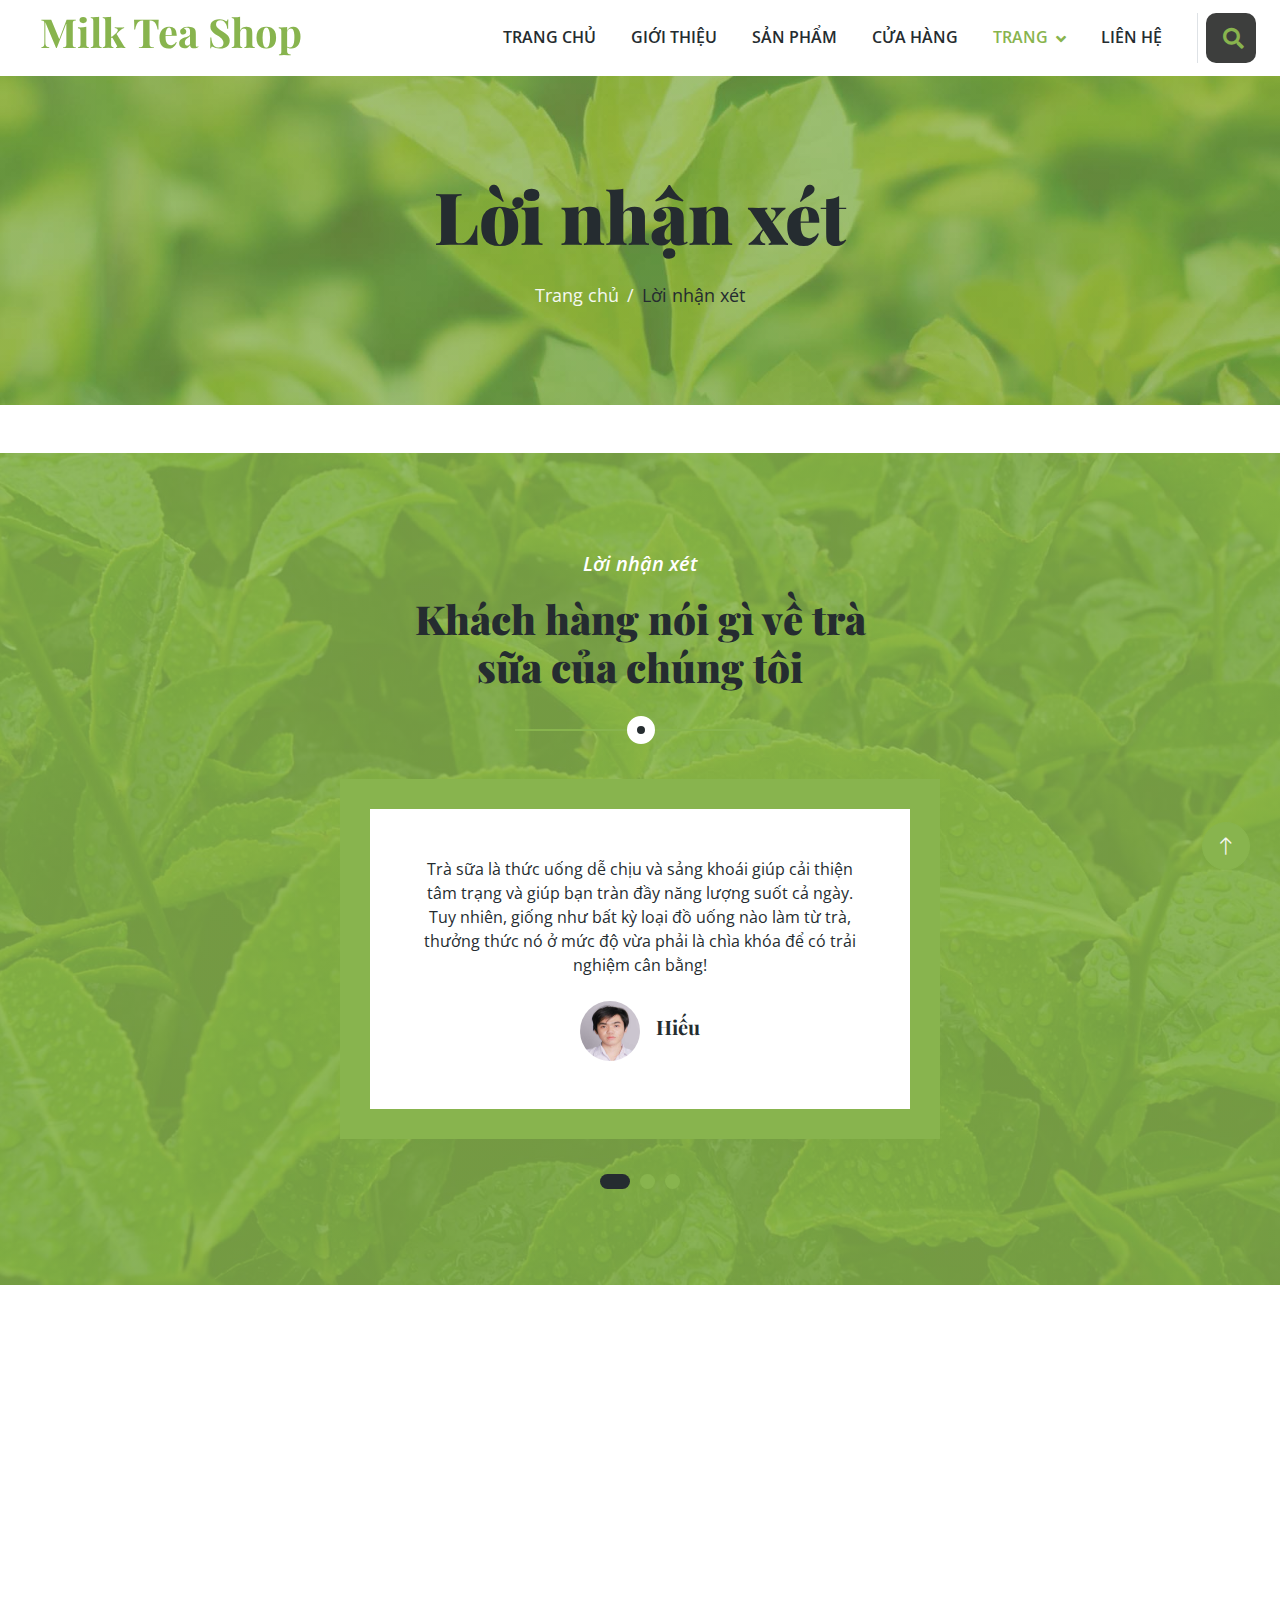
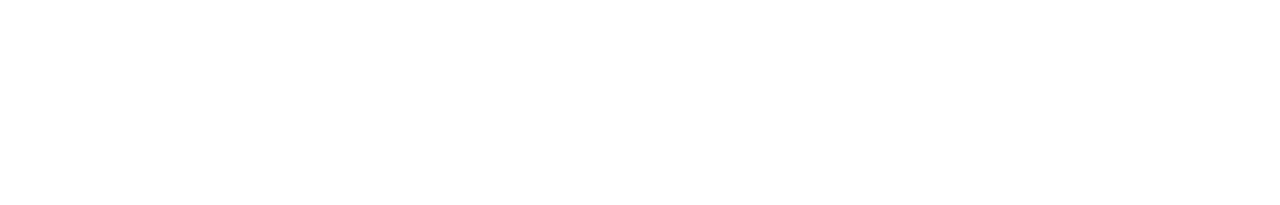
<file: testimonial.html>
<!DOCTYPE html>
<html lang="vi">
  <head>
    <meta charset="utf-8" />
    <title>Milk Tea Shop</title>
    <meta content="width=device-width, initial-scale=1.0" name="viewport" />
    <meta content="" name="keywords" />
    <meta content="" name="description" />

    <!-- Favicon -->
    <link href="img/favicon.ico" rel="icon" />

    <!-- Google Web Fonts -->
    <link rel="preconnect" href="https://fonts.googleapis.com" />
    <link rel="preconnect" href="https://fonts.gstatic.com" crossorigin />
    <link
      href="https://fonts.googleapis.com/css2?family=Open+Sans:wght@400;600&family=Playfair+Display:wght@700;900&display=swap"
      rel="stylesheet"
    />

    <!-- Icon Font Stylesheet -->
    <link
      href="https://cdnjs.cloudflare.com/ajax/libs/font-awesome/5.10.0/css/all.min.css"
      rel="stylesheet"
    />
    <link
      href="https://cdn.jsdelivr.net/npm/bootstrap-icons@1.4.1/font/bootstrap-icons.css"
      rel="stylesheet"
    />

    <!-- Libraries Stylesheet -->
    <link href="lib/animate/animate.min.css" rel="stylesheet" />
    <link href="lib/owlcarousel/assets/owl.carousel.min.css" rel="stylesheet" />

    <!-- Customized Bootstrap Stylesheet -->
    <link href="css/bootstrap.min.css" rel="stylesheet" />

    <!-- Template Stylesheet -->
    <link href="css/style.css" rel="stylesheet" />
  </head>

  <body>
    <!-- Spinner Start -->
    <div id="spinner" class="show">
      <div id="container">
        <div id="ring"></div>
        <div id="ring"></div>
        <div id="ring"></div>
        <div id="ring"></div>
        <div id="h3" class="fw-bold">Milk Tea</div>
      </div>
    </div>
    <!-- Spinner End -->

    <!-- Navbar Start -->
    <div class="container-fluid bg-white sticky-top">
      <div class="container-fluid">
        <nav class="navbar navbar-expand-lg bg-white navbar-light py-2 py-lg-0">
          <a href="index.html" class="navbar-brand">
            <h1 class="nav-item nav-link">Milk Tea Shop</h1>
          </a>
          <button
            type="button"
            class="navbar-toggler ms-auto me-0"
            data-bs-toggle="collapse"
            data-bs-target="#navbarCollapse"
          >
            <span class="navbar-toggler-icon"></span>
          </button>
          <div class="collapse navbar-collapse" id="navbarCollapse">
            <div class="navbar-nav ms-auto">
              <a href="index.html" class="nav-item nav-link">Trang chủ</a>
              <a href="about.html" class="nav-item nav-link">Giới thiệu</a>
              <a href="product.html" class="nav-item nav-link">Sản phẩm</a>
              <a href="store.html" class="nav-item nav-link">Cửa hàng</a>
              <div class="nav-item dropdown">
                <a
                  href="#"
                  class="nav-link dropdown-toggle active"
                  data-bs-toggle="dropdown"
                  >Trang</a
                >
                <div class="dropdown-menu bg-light rounded-0 m-0">
                  <a href="feature.html" class="dropdown-item">Đặc trưng</a>
                  <a href="blog.html" class="dropdown-item">Bài viết</a>
                  <a href="testimonial.html" class="dropdown-item active"
                    >Lời nhận xét</a
                  >
                  <a href="GioHang.html" class="dropdown-item">Giỏ hàng</a>
                </div>
              </div>
              <a href="contact.html" class="nav-item nav-link">Liên hệ</a>
            </div>
            <!-- Nút tìm kiếm -->
            <div class="search border-start ps-2">
              <input checked="" class="checkbox" type="checkbox" />
              <div
                class="mainbox d-flex flex-row-reverse align-items-center justify-content-center"
              >
                <div class="iconContainer">
                  <i class="fas fa-search search_icon"></i>
                </div>
                <input
                  class="search_input"
                  placeholder="tìm kiếm"
                  type="text"
                />
              </div>
            </div>
          </div>
        </nav>
      </div>
    </div>
    <!-- Navbar End -->

    <!-- Page Header Start -->
    <div
      class="container-fluid page-header py-5 mb-5 wow fadeIn"
      data-wow-delay="0.1s"
    >
      <div class="container text-center py-5">
        <h1 class="display-2 text-dark mb-4 animated slideInDown">
          Lời nhận xét
        </h1>
        <nav aria-label="breadcrumb animated slideInDown">
          <ol class="breadcrumb justify-content-center mb-0">
            <li class="breadcrumb-item"><a href="#">Trang chủ</a></li>

            <li class="breadcrumb-item text-dark" aria-current="page">
              Lời nhận xét
            </li>
          </ol>
        </nav>
      </div>
    </div>
    <!-- Page Header End -->

    <!-- Testimonial Start -->
    <div class="container-fluid testimonial py-5 my-5">
      <div class="container py-5">
        <div
          class="section-title text-center mx-auto wow fadeInUp"
          data-wow-delay="0.1s"
          style="max-width: 500px"
        >
          <p class="fs-5 fw-medium fst-italic text-white">Lời nhận xét</p>
          <h1 class="display-6">Khách hàng nói gì về trà sữa của chúng tôi</h1>
        </div>
        <div
          class="owl-carousel testimonial-carousel wow fadeInUp"
          data-wow-delay="0.5s"
        >
          <div class="testimonial-item p-4 p-lg-5">
            <p class="mb-4">
              Trà sữa là thức uống dễ chịu và sảng khoái giúp cải thiện tâm
              trạng và giúp bạn tràn đầy năng lượng suốt cả ngày. Tuy nhiên,
              giống như bất kỳ loại đồ uống nào làm từ trà, thưởng thức nó ở mức
              độ vừa phải là chìa khóa để có trải nghiệm cân bằng!
            </p>
            <div class="d-flex align-items-center justify-content-center">
              <img
                class="img-fluid flex-shrink-0"
                src="img/customers-1.png"
                alt=""
              />
              <div class="text-start ms-3">
                <h5>Hiếu</h5>
                <span class="text-primary"></span>
              </div>
            </div>
          </div>
          <div class="testimonial-item p-4 p-lg-5">
            <p class="mb-4">
              Tôi rất thích loại Trà sữa đường đen Hàn Quốc và thưởng thức hương
              vị đậm đà và kết cấu kem của trà sữa caramel Đài Loan. Đây là
              những món yêu thích của tôi để có trải nghiệm ngọt ngào và thỏa
              mãn!
            </p>
            <div class="d-flex align-items-center justify-content-center">
              <img
                class="img-fluid flex-shrink-0"
                src="img/customers-2.png"
                alt=""
              />
              <div class="text-start ms-3">
                <h5>Tài</h5>
                <span class="text-primary"></span>
              </div>
            </div>
          </div>
          <div class="testimonial-item p-4 p-lg-5">
            <p class="mb-4">
              Trà sữa Đài Loan béo ngậy, thơm ngon tự nhiên, vừa ngon miệng vừa
              sảng khoái. Với kết cấu mịn và hương trà đậm đà, đây là thức uống
              hoàn hảo để thưởng thức mọi lúc, mọi nơi!
            </p>
            <div class="d-flex align-items-center justify-content-center">
              <img
                class="img-fluid flex-shrink-0"
                src="img/customers-3.jpg"
                alt=""
              />
              <div class="text-start ms-3">
                <h5>Thuận</h5>
                <span class="text-primary"></span>
              </div>
            </div>
          </div>
        </div>
      </div>
    </div>
    <!-- Testimonial End -->

    <!-- Footer Start -->
    <div
      class="container-fluid bg-dark footer mt-5 py-5 wow fadeIn"
      data-wow-delay="0.1s"
    >
      <div class="container py-5">
        <div class="row g-5">
          <div class="col-lg-3 col-md-6">
            <h4 class="text-primary mb-4">Văn phòng của chúng tôi</h4>
            <p class="mb-2">
              <i class="fa fa-map-marker-alt text-primary me-3"></i>Đường Tân
              Long, phường Tân Đông Hiệp, Tp. Di An, Tỉnh Binh Duong, Việt Nam
            </p>
            <p class="mb-2">
              <i class="fa fa-phone-alt text-primary me-3"></i>+84 123456789
            </p>
            <p class="mb-2">
              <i class="fa fa-envelope text-primary me-3"></i
              >milkteashop@gmail.com
            </p>
            <div class="d-flex pt-3">
              <a class="btn btn-square btn-primary rounded-circle me-2"
                ><i class="fab fa-twitter"></i
              ></a>
              <a class="btn btn-square btn-primary rounded-circle me-2"
                ><i class="fab fa-facebook-f"></i
              ></a>
              <a class="btn btn-square btn-primary rounded-circle me-2"
                ><i class="fab fa-youtube"></i
              ></a>
              <a class="btn btn-square btn-primary rounded-circle me-2"
                ><i class="fab fa-linkedin-in"></i
              ></a>
            </div>
          </div>
          <div class="col-lg-3 col-md-6">
            <h4 class="text-primary mb-4">Liên kết nhanh</h4>
            <a class="btn btn-link" href="">Về chúng tôi</a>
            <a class="btn btn-link" href="">Liên hệ với chúng tôi</a>
            <a class="btn btn-link" href="">Dịch vụ của chúng tôi</a>
            <a class="btn btn-link" href="">Điều khoản & Điều kiện</a>
            <a class="btn btn-link" href="">Hỗ trợ</a>
          </div>
          <div class="col-lg-3 col-md-6">
            <h4 class="text-primary mb-4">Giờ làm việc</h4>
            <p class="mb-1">Thứ Hai - Thứ Sáu</p>
            <h6 class="text-light">09:00 am - 07:00 pm</h6>
            <p class="mb-1">Thứ bảy</p>
            <h6 class="text-light">09:00 am - 12:00 pm</h6>
            <p class="mb-1">Sunday</p>
            <h6 class="text-light">Đóng</h6>
          </div>
          <div class="col-lg-3 col-md-6">
            <h4 class="text-primary mb-4">Bản tin</h4>
            <p>Đăng ký nhận bản tin của chúng tôi để cập nhật thông tin mới</p>
            <div class="position-relative w-100">
              <input
                id="newsletter-email"
                class="form-control bg-transparent w-100 py-3 ps-4 pe-5"
                type="email"
                placeholder="Your email"
                required
              />
              <button
                type="button"
                class="btn btn-primary py-2 position-absolute top-0 end-0 mt-2 me-2"
                onclick="subscribeNewsletter()"
              >
                Đăng ký
              </button>
            </div>
          </div>
        </div>
      </div>
    </div>
    <!-- Footer End -->

    <!-- Back to Top -->
    <a
      href="#"
      class="btn btn-lg btn-primary btn-lg-square rounded-circle back-to-top"
      ><i class="bi bi-arrow-up"></i
    ></a>

    <!-- JavaScript Libraries -->
    <script src="https://ajax.googleapis.com/ajax/libs/jquery/3.6.1/jquery.min.js"></script>
    <script src="https://cdn.jsdelivr.net/npm/bootstrap@5.0.0/dist/js/bootstrap.bundle.min.js"></script>
    <script src="lib/wow/wow.min.js"></script>
    <script src="lib/easing/easing.min.js"></script>
    <script src="lib/waypoints/waypoints.min.js"></script>
    <script src="lib/owlcarousel/owl.carousel.min.js"></script>

    <!-- Template Javascript -->
    <script src="js/main.js"></script>
  </body>
</html>
</file>
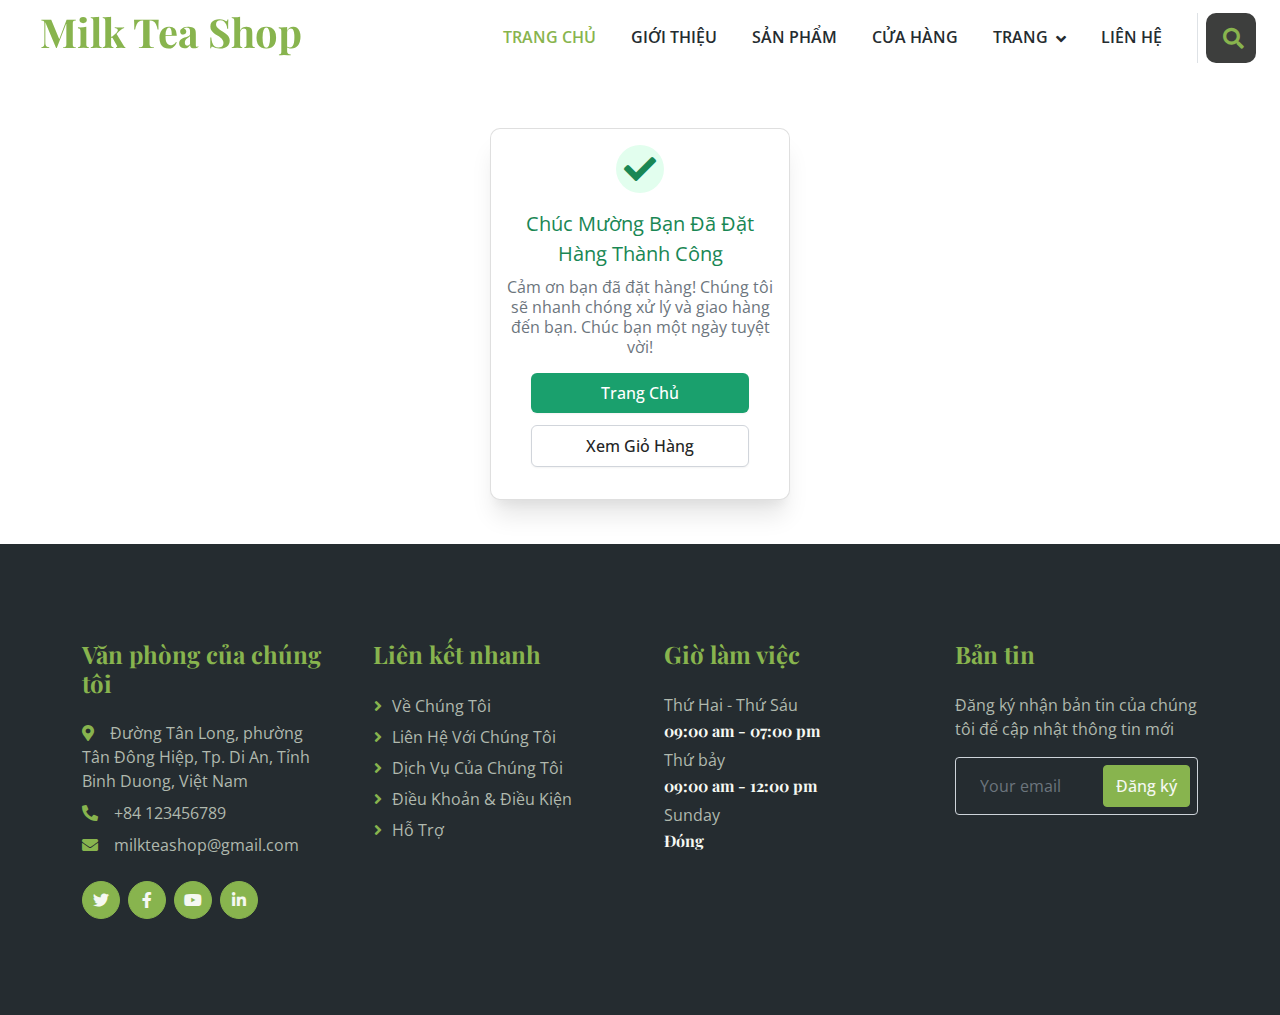
<file: Thanhcong.html>
<!DOCTYPE html>
<html lang="en">
  <head>
    <meta charset="UTF-8" />
    <meta name="viewport" content="width=device-width, initial-scale=1.0" />
    <link
      href="https://cdn.jsdelivr.net/npm/bootstrap@5.3.5/dist/css/bootstrap.min.css"
      rel="stylesheet"
      integrity="sha384-SgOJa3DmI69IUzQ2PVdRZhwQ+dy64/BUtbMJw1MZ8t5HZApcHrRKUc4W0kG879m7"
      crossorigin="anonymous"
    />
    <!-- Google Web Fonts -->
    <link rel="preconnect" href="https://fonts.googleapis.com" />
    <link rel="preconnect" href="https://fonts.gstatic.com" crossorigin />
    <link
      href="https://fonts.googleapis.com/css2?family=Open+Sans:wght@400;600&family=Playfair+Display:wght@700;900&display=swap"
      rel="stylesheet"
    />

    <!-- Icon Font Stylesheet -->
    <link
      href="https://cdnjs.cloudflare.com/ajax/libs/font-awesome/5.10.0/css/all.min.css"
      rel="stylesheet"
    />
    <link
      href="https://cdn.jsdelivr.net/npm/bootstrap-icons@1.4.1/font/bootstrap-icons.css"
      rel="stylesheet"
    />

    <!-- Libraries Stylesheet -->
    <link href="lib/animate/animate.min.css" rel="stylesheet" />
    <link href="lib/owlcarousel/assets/owl.carousel.min.css" rel="stylesheet" />

    <!-- Customized Bootstrap Stylesheet -->
    <link href="css/bootstrap.min.css" rel="stylesheet" />

    <!-- Template Stylesheet -->
    <link href="css/style.css" rel="stylesheet" />
    <title>Document</title>
  </head>
  <body>
    <!-- Spinner Start -->
    <div id="spinner" class="show">
      <div id="container">
        <div id="ring"></div>
        <div id="ring"></div>
        <div id="ring"></div>
        <div id="ring"></div>
        <div id="h3" class="fw-bold">Milk Tea</div>
      </div>
    </div>
    <!-- Spinner End -->

    <!-- Navbar Start -->
    <div class="container-fluid bg-white sticky-top">
      <div class="container-fluid">
        <nav class="navbar navbar-expand-lg bg-white navbar-light py-2 py-lg-0">
          <a href="index.html" class="navbar-brand">
            <h1 class="nav-item nav-link">Milk Tea Shop</h1>
          </a>
          <button
            type="button"
            class="navbar-toggler ms-auto me-0"
            data-bs-toggle="collapse"
            data-bs-target="#navbarCollapse"
          >
            <span class="navbar-toggler-icon"></span>
          </button>
          <div class="collapse navbar-collapse" id="navbarCollapse">
            <div class="navbar-nav ms-auto">
              <a href="index.html" class="nav-item nav-link active"
                >Trang chủ</a
              >
              <a href="about.html" class="nav-item nav-link">Giới thiệu</a>
              <a href="product.html" class="nav-item nav-link">Sản phẩm</a>
              <a href="store.html" class="nav-item nav-link">Cửa hàng</a>
              <div class="nav-item dropdown">
                <a
                  href="#"
                  class="nav-link dropdown-toggle"
                  data-bs-toggle="dropdown"
                  >Trang</a
                >
                <div class="dropdown-menu bg-light rounded-0 m-0">
                  <a href="feature.html" class="dropdown-item">Đặc trưng</a>
                  <a href="blog.html" class="dropdown-item">Bài viết </a>
                  <a href="testimonial.html" class="dropdown-item"
                    >Lời nhận xét</a
                  >
                  <a href="GioHang.html" class="dropdown-item">Giỏ hàng</a>
                </div>
              </div>
              <a href="contact.html" class="nav-item nav-link">Liên hệ</a>
            </div>
            <!-- Nút tìm kiếm -->
            <div class="search border-start ps-2">
              <input checked="" class="checkbox" type="checkbox" />
              <div
                class="mainbox d-flex flex-row-reverse align-items-center justify-content-center"
              >
                <div class="iconContainer">
                  <i class="fas fa-search search_icon"></i>
                </div>
                <input
                  class="search_input"
                  placeholder="tìm kiếm"
                  type="text"
                />
              </div>
            </div>
          </div>
        </nav>
      </div>
    </div>
    <!-- Navbar End -->
    <section data-wow-delay="0.2s" class="mt-5">
      <div class="container">
        <div class="card">
          <div class="header p-3">
            <div class="image">
              <i class="fas fa-check fa-2x text-success"></i>
            </div>
            <div class="mt-3 text-center">
              <span class="text-success fw-semibold fs-5 lh-base"
                >Chúc Mường Bạn Đã Đặt Hàng Thành Công</span
              >
              <p class="text-muted mt-2 fs-6 lh-sm">
                Cảm ơn bạn đã đặt hàng! Chúng tôi sẽ nhanh chóng xử lý và giao
                hàng đến bạn. Chúc bạn một ngày tuyệt vời!
              </p>
            </div>
            <div class="my-3 mx-4">
              <a href="index.html"
                ><button type="button" class="history">Trang Chủ</button></a
              >
              <a href="GioHang.html">
                <button type="button" class="track">Xem Giỏ Hàng</button></a
              >
            </div>
          </div>
        </div>
      </div>
    </section>

    <!-- Footer Start -->
    <div
      class="container-fluid bg-dark footer mt-5 py-5 wow fadeIn"
      data-wow-delay="0.1s"
    >
      <div class="container py-5">
        <div class="row g-5">
          <div class="col-lg-3 col-md-6">
            <h4 class="text-primary mb-4">Văn phòng của chúng tôi</h4>
            <p class="mb-2">
              <i class="fa fa-map-marker-alt text-primary me-3"></i>Đường Tân
              Long, phường Tân Đông Hiệp, Tp. Di An, Tỉnh Binh Duong, Việt Nam
            </p>
            <p class="mb-2">
              <i class="fa fa-phone-alt text-primary me-3"></i>+84 123456789
            </p>
            <p class="mb-2">
              <i class="fa fa-envelope text-primary me-3"></i
              >milkteashop@gmail.com
            </p>
            <div class="d-flex pt-3">
              <a class="btn btn-square btn-primary rounded-circle me-2"
                ><i class="fab fa-twitter"></i
              ></a>
              <a class="btn btn-square btn-primary rounded-circle me-2"
                ><i class="fab fa-facebook-f"></i
              ></a>
              <a class="btn btn-square btn-primary rounded-circle me-2"
                ><i class="fab fa-youtube"></i
              ></a>
              <a class="btn btn-square btn-primary rounded-circle me-2"
                ><i class="fab fa-linkedin-in"></i
              ></a>
            </div>
          </div>
          <div class="col-lg-3 col-md-6">
            <h4 class="text-primary mb-4">Liên kết nhanh</h4>
            <a class="btn btn-link" href="">Về chúng tôi</a>
            <a class="btn btn-link" href="">Liên hệ với chúng tôi</a>
            <a class="btn btn-link" href="">Dịch vụ của chúng tôi</a>
            <a class="btn btn-link" href="">Điều khoản & Điều kiện</a>
            <a class="btn btn-link" href="">Hỗ trợ</a>
          </div>
          <div class="col-lg-3 col-md-6">
            <h4 class="text-primary mb-4">Giờ làm việc</h4>
            <p class="mb-1">Thứ Hai - Thứ Sáu</p>
            <h6 class="text-light">09:00 am - 07:00 pm</h6>
            <p class="mb-1">Thứ bảy</p>
            <h6 class="text-light">09:00 am - 12:00 pm</h6>
            <p class="mb-1">Sunday</p>
            <h6 class="text-light">Đóng</h6>
          </div>
          <div class="col-lg-3 col-md-6">
            <h4 class="text-primary mb-4">Bản tin</h4>
            <p>Đăng ký nhận bản tin của chúng tôi để cập nhật thông tin mới</p>
            <div class="position-relative w-100">
              <input
                id="newsletter-email"
                class="form-control bg-transparent w-100 py-3 ps-4 pe-5"
                type="email"
                placeholder="Your email"
                required
              />
              <button
                type="button"
                class="btn btn-primary py-2 position-absolute top-0 end-0 mt-2 me-2"
                onclick="subscribeNewsletter()"
              >
                Đăng ký
              </button>
            </div>
          </div>
        </div>
      </div>
    </div>
    <!-- Footer End -->

    <script src="https://ajax.googleapis.com/ajax/libs/jquery/3.6.1/jquery.min.js"></script>
    <script src="https://cdn.jsdelivr.net/npm/bootstrap@5.0.0/dist/js/bootstrap.bundle.min.js"></script>
    <script src="lib/wow/wow.min.js"></script>
    <script src="lib/easing/easing.min.js"></script>
    <script src="lib/waypoints/waypoints.min.js"></script>
    <script src="lib/owlcarousel/owl.carousel.min.js"></script>
    <script src="./js/main.js"></script>
  </body>
</html>
</file>
<file: css/style.css>
/********** Template CSS **********/
:root {
  --primary: #88b44e;
  --secondary: #fb9f38;
  --light: #f5f8f2;
  --dark: #252c30;
}

.back-to-top {
  position: fixed;
  display: none;
  right: 30px;
  bottom: 30px;
  z-index: 99;
}

.fw-medium {
  font-weight: 600;
}

.fw-bold {
  font-weight: 700;
}

.fw-black {
  font-weight: 900;
}

/* Nút tìm kiếm */
.search {
  position: relative;
  box-sizing: border-box;
  width: fit-content;
}

.mainbox {
  box-sizing: border-box;
  position: relative;
  width: 230px;
  height: 50px;
  border-radius: 10px;
  background-color: rgb(61, 62, 61);
  transition: all 0.3s ease;
}

.checkbox:focus {
  border: none;
  outline: none;
}

.checkbox:checked {
  right: 10px;
}

.checkbox:checked ~ .mainbox {
  width: 50px;
}

.checkbox:checked ~ .mainbox .search_input {
  width: 0;
  height: 0px;
}

.checkbox:checked ~ .mainbox .iconContainer {
  padding-right: 8px;
}

.checkbox {
  box-sizing: border-box;
  width: 30px;
  height: 30px;
  position: absolute;
  right: 5px;
  top: 10px;
  z-index: 9;
  cursor: pointer;
  appearance: none;
}

.search_input {
  box-sizing: border-box;
  height: 100%;
  width: 170px;
  background-color: transparent;
  border: none;
  outline: none;
  padding-bottom: 4px;
  padding-left: 10px;
  font-size: 17px;
  color: rgb(254, 254, 254);
  transition: all 0.3s ease;
  font-family: system-ui, -apple-system, BlinkMacSystemFont, "Segoe UI", Roboto,
    Oxygen, Ubuntu, Cantarell, "Open Sans", "Helvetica Neue", sans-serif;
}

.search_input::placeholder {
  color: #88b44e;
}

.iconContainer {
  box-sizing: border-box;
  padding-top: 5px;
  transition: all 0.3s ease;
}
.iconContainer i {
  font-size: 1.3em;
  box-sizing: border-box;

  color: #88b44e;
}

/* kết thúc nút tìm kiếm  */
/* Nút Mua */
.btn-1 {
  margin: 10px;
  padding: 8px 25px;
  text-align: center;
  font-size: 18px;
  color: #5fc15a;
  background: transparent;
  cursor: pointer;
  transition: ease-out 0.5s;
  border: 2px solid #5ac166;
  border-radius: 8px;
  box-shadow: inset 0 0 0 0 #5ac15f;
}

.btn-1:hover {
  color: white;
  box-shadow: inset 0 -100px 0 0 #5ac17e;
}

.btn-1:active {
  transform: scale(0.9);
}

/* Kết thúc nút mua */
/*** Spinner ***/
/* #spinner {
  opacity: 0;
  visibility: hidden;
  transition: opacity 0.5s ease-out, visibility 0s linear 0.5s;
  z-index: 99999;
}

#spinner.show {
  transition: opacity 0.5s ease-out, visibility 0s linear 0s;
  visibility: visible;
  opacity: 1;
} */

#spinner {
  position: fixed;
  width: 100%;
  height: 100dvh;
  background: rgb(163, 209, 151);
  z-index: 9999;
  display: flex;
  justify-content: center;
  align-items: center;
  opacity: 1;
  visibility: visible;
  transition: opacity 0.6s ease, visibility 0.6s ease;
}
#spinner:not(.show) {
  opacity: 0;
  visibility: hidden;
}

#container {
  display: flex;
  justify-content: center;
  align-items: center;
  position: relative;
}

#h3 {
  color: rgb(255, 255, 255);
}

#ring {
  width: 190px;
  height: 190px;
  border: 1px solid transparent;
  border-radius: 50%;
  position: absolute;
}

#ring:nth-child(1) {
  border-bottom: 8px solid rgb(26, 153, 75);
  animation: rotate1 2s linear infinite;
}

@keyframes rotate1 {
  from {
    transform: rotateX(50deg) rotateZ(110deg);
  }

  to {
    transform: rotateX(50deg) rotateZ(470deg);
  }
}

#ring:nth-child(2) {
  border-bottom: 8px solid rgb(112, 191, 100);
  animation: rotate2 2s linear infinite;
}

@keyframes rotate2 {
  from {
    transform: rotateX(20deg) rotateY(50deg) rotateZ(20deg);
  }

  to {
    transform: rotateX(20deg) rotateY(50deg) rotateZ(380deg);
  }
}

#ring:nth-child(3) {
  border-bottom: 8px solid rgb(1, 1, 1);
  animation: rotate3 2s linear infinite;
}

@keyframes rotate3 {
  from {
    transform: rotateX(40deg) rotateY(130deg) rotateZ(450deg);
  }

  to {
    transform: rotateX(40deg) rotateY(130deg) rotateZ(90deg);
  }
}

#ring:nth-child(4) {
  border-bottom: 8px solid rgb(255, 255, 255);
  animation: rotate4 2s linear infinite;
}

@keyframes rotate4 {
  from {
    transform: rotateX(70deg) rotateZ(270deg);
  }

  to {
    transform: rotateX(70deg) rotateZ(630deg);
  }
}
/* Improving visualization in light mode */

/*** Button ***/
.btn {
  transition: 0.5s;
  font-weight: 500;
}

.btn-primary,
.btn-outline-primary:hover {
  color: var(--light);
}

.btn-secondary,
.btn-outline-secondary:hover {
  color: var(--dark);
}

.btn-square {
  width: 38px;
  height: 38px;
}

.btn-sm-square {
  width: 32px;
  height: 32px;
}

.btn-lg-square {
  width: 48px;
  height: 48px;
}

.btn-square,
.btn-sm-square,
.btn-lg-square {
  padding: 0;
  display: flex;
  align-items: center;
  justify-content: center;
  font-weight: normal;
}

/*** Navbar ***/
.sticky-top {
  top: -150px;
  transition: 0.5s;
}

.navbar .navbar-brand {
  position: absolute;
  padding: 0;
  width: 170px;
  height: 135px;
  top: 0;
  left: 0;
}

.navbar .navbar-nav .nav-link {
  margin-right: 35px;
  padding: 25px 0;
  color: var(--dark);
  font-weight: 600;
  text-transform: uppercase;
  outline: none;
}

.navbar .navbar-nav .nav-link:hover,
.navbar .navbar-nav .nav-link.active {
  color: var(--primary);
}

.navbar .dropdown-toggle::after {
  border: none;
  content: "\f107";
  font-family: "Font Awesome 5 Free";
  font-weight: 900;
  vertical-align: middle;
  margin-left: 8px;
}

@media (max-width: 991.98px) {
  .navbar .navbar-brand {
    width: 126px;
    height: 100px;
  }

  .navbar .navbar-nav .nav-link {
    margin-right: 0;
    padding: 10px 0;
  }

  .navbar .navbar-nav {
    margin-top: 75px;
    border-top: 1px solid #eeeeee;
  }
}

@media (min-width: 992px) {
  .navbar .nav-item .dropdown-menu {
    display: block;
    border: none;
    margin-top: 0;
    top: 150%;
    opacity: 0;
    visibility: hidden;
    transition: 0.5s;
  }

  .navbar .nav-item:hover .dropdown-menu {
    top: 100%;
    visibility: visible;
    transition: 0.5s;
    opacity: 1;
  }
}

/*** Header ***/
.carousel-caption {
  top: 0;
  left: 0;
  right: 0;
  bottom: 0;
  display: flex;
  align-items: center;
  background: rgba(136, 180, 78, 0.7);
  z-index: 1;
}

.carousel-control-prev,
.carousel-control-next {
  width: 15%;
}

.carousel-control-prev-icon,
.carousel-control-next-icon {
  width: 3.5rem;
  height: 3.5rem;
  border-radius: 3.5rem;
  background-color: var(--dark);
  border: 15px solid var(--dark);
}

@media (max-width: 768px) {
  #header-carousel .carousel-item {
    position: relative;
    min-height: 450px;
  }

  #header-carousel .carousel-item img {
    position: absolute;
    width: 100%;
    height: 100%;
    object-fit: cover;
  }
}

.page-header {
  background: linear-gradient(rgba(136, 180, 78, 0.7), rgba(136, 180, 78, 0.7)),
    url(../img/carousel-1.jpg) center center no-repeat;
  background-size: cover;
}

.page-header .breadcrumb-item + .breadcrumb-item::before {
  color: var(--light);
}

.page-header .breadcrumb-item,
.page-header .breadcrumb-item a {
  font-size: 18px;
  color: var(--light);
}

/*** Section Title ***/
.section-title {
  position: relative;
  margin-bottom: 3rem;
  padding-bottom: 2rem;
}

.section-title::before {
  position: absolute;
  content: "";
  width: 50%;
  height: 2px;
  bottom: 0;
  left: 0;
  background: var(--primary);
}

.section-title::after {
  position: absolute;
  content: "";
  width: 28px;
  height: 28px;
  bottom: -13px;
  left: calc(25% - 13px);
  background: var(--dark);
  border: 10px solid #ffffff;
  border-radius: 28px;
}

.section-title.text-center::before {
  left: 25%;
}

.section-title.text-center::after {
  left: calc(50% - 13px);
}

/*** Products ***/
.product {
  background: linear-gradient(rgba(136, 180, 78, 0.1), rgba(136, 180, 78, 0.1)),
    url(../img/product-bg.png) left bottom no-repeat;
  background-size: auto;
}

.product-carousel .owl-nav {
  display: flex;
  justify-content: center;
  margin-top: 30px;
}

.product-carousel .owl-nav .owl-prev,
.product-carousel .owl-nav .owl-next {
  margin: 0 10px;
  width: 55px;
  height: 55px;
  display: flex;
  align-items: center;
  justify-content: center;
  color: #ffffff;
  background: var(--primary);
  border-radius: 55px;
  box-shadow: 0 0 45px rgba(0, 0, 0, 0.15);
  font-size: 25px;
  transition: 0.5s;
}

.product-carousel .owl-nav .owl-prev:hover,
.product-carousel .owl-nav .owl-next:hover {
  background: #ffffff;
  color: var(--primary);
}

/*** About ***/
.video {
  background: linear-gradient(
      rgba(136, 180, 78, 0.85),
      rgba(136, 180, 78, 0.85)
    ),
    url(../img/video-bg.jpg) center center no-repeat;
  background-size: cover;
}

.btn-play {
  position: relative;
  display: block;
  box-sizing: content-box;
  width: 65px;
  height: 75px;
  border-radius: 100%;
  border: none;
  outline: none !important;
  padding: 28px 30px 30px 38px;
  background: #ffffff;
}

.btn-play:before {
  content: "";
  position: absolute;
  z-index: 0;
  left: 50%;
  top: 50%;
  transform: translateX(-50%) translateY(-50%);
  display: block;
  width: 120px;
  height: 120px;
  background: #ffffff;
  border-radius: 100%;
  animation: pulse-border 1500ms ease-out infinite;
}

.btn-play:after {
  content: "";
  position: absolute;
  z-index: 1;
  left: 50%;
  top: 50%;
  transform: translateX(-50%) translateY(-50%);
  display: block;
  width: 120px;
  height: 120px;
  background: #ffffff;
  border-radius: 100%;
  transition: all 200ms;
}

.btn-play span {
  display: block;
  position: relative;
  z-index: 3;
  width: 0;
  height: 0;
  left: 13px;
  border-left: 40px solid var(--primary);
  border-top: 28px solid transparent;
  border-bottom: 28px solid transparent;
}

@keyframes pulse-border {
  0% {
    transform: translateX(-50%) translateY(-50%) translateZ(0) scale(1);
    opacity: 1;
  }

  100% {
    transform: translateX(-50%) translateY(-50%) translateZ(0) scale(2);
    opacity: 0;
  }
}

.modal-video .modal-dialog {
  position: relative;
  max-width: 800px;
  margin: 60px auto 0 auto;
}

.modal-video .modal-body {
  position: relative;
  padding: 0px;
}

.modal-video .close {
  position: absolute;
  width: 30px;
  height: 30px;
  right: 0px;
  top: -30px;
  z-index: 999;
  font-size: 30px;
  font-weight: normal;
  color: #ffffff;
  background: #000000;
  opacity: 1;
}

/*** Store ***/
.store-item .store-overlay {
  position: absolute;
  top: 0;
  left: 0;
  width: 100%;
  height: 100%;
  display: flex;
  flex-direction: column;
  align-items: center;
  justify-content: center;
  background: rgba(138, 180, 78, 0.3);
  opacity: 0;
  transition: 0.5s;
}

.store-item:hover .store-overlay {
  opacity: 1;
}

/*** Contact ***/
.contact .btn-square {
  width: 100px;
  height: 100px;
  border: 20px solid var(--light);
  background: var(--primary);
  border-radius: 50px;
}

/*** Testimonial ***/
.testimonial {
  background: linear-gradient(
      rgba(136, 180, 78, 0.85),
      rgba(136, 180, 78, 0.85)
    ),
    url(../img/testimonial-bg.jpg) center center no-repeat;
  background-size: cover;
}

.testimonial-item {
  margin: 0 auto;
  max-width: 600px;
  text-align: center;
  background: #ffffff;
  border: 30px solid var(--primary);
}

.testimonial-item img {
  width: 60px !important;
  height: 60px !important;
  border-radius: 60px;
}

.testimonial-carousel .owl-dots {
  margin-top: 35px;
  display: flex;
  align-items: flex-end;
  justify-content: center;
}

.testimonial-carousel .owl-dot {
  position: relative;
  display: inline-block;
  margin: 0 5px;
  width: 15px;
  height: 15px;
  background: var(--primary);
  border-radius: 15px;
  transition: 0.5s;
}

.testimonial-carousel .owl-dot.active {
  width: 30px;
  background: var(--dark);
}

/*** Footer ***/
.footer {
  color: #b0b9ae;
}

.footer .btn.btn-link {
  display: block;
  margin-bottom: 5px;
  padding: 0;
  text-align: left;
  color: #b0b9ae;
  font-weight: normal;
  text-transform: capitalize;
  transition: 0.3s;
}

.footer .btn.btn-link::before {
  position: relative;
  content: "\f105";
  font-family: "Font Awesome 5 Free";
  font-weight: 900;
  color: var(--primary);
  margin-right: 10px;
}

.footer .btn.btn-link:hover {
  color: var(--light);
  letter-spacing: 1px;
  box-shadow: none;
}

.copyright {
  color: #b0b9ae;
}

.copyright {
  background: #252525;
}

.copyright a:hover {
  color: #ffffff !important;
}
/* car thông báo thành công  */
.card {
  overflow: hidden;
  top: 190px; /* Đặt phần tử ở giữa theo chiều dọc */
  left: 50%; /* Đặt phần tử ở giữa theo chiều ngang */
  transform: translate(-50%, -50%); /* Dịch chuyển phần tử về chính giữa */
  position: relative;

  border-radius: 10px;
  max-width: 300px;
  box-shadow: 0 20px 25px -5px rgba(0, 0, 0, 0.1),
    0 10px 10px -5px rgba(0, 0, 0, 0.04);
  background-color: #fff;
}

.image {
  display: flex;
  margin-left: auto;
  margin-right: auto;
  background-color: #e2feee;
  flex-shrink: 0;
  justify-content: center;
  align-items: center;
  width: 48px;
  height: 48px;
  border-radius: 50%;
  animation: animate 0.6s linear alternate-reverse infinite;
  transition: 0.6s ease;
}
.history {
  display: inline-flex;
  padding: 0.5rem 1rem;
  background-color: #1aa06d;
  color: #ffffff;
  font-size: 1rem;
  line-height: 1.5rem;
  font-weight: 500;
  justify-content: center;
  width: 100%;
  border-radius: 0.375rem;
  border: none;
  box-shadow: 0 1px 2px 0 rgba(0, 0, 0, 0.05);
}

.track {
  display: inline-flex;
  margin-top: 0.75rem;
  padding: 0.5rem 1rem;
  color: #242525;
  font-size: 1rem;
  line-height: 1.5rem;
  font-weight: 500;
  justify-content: center;
  width: 100%;
  border-radius: 0.375rem;
  border: 1px solid #d1d5db;
  background-color: #fff;
  box-shadow: 0 1px 2px 0 rgba(0, 0, 0, 0.05);
}

@keyframes animate {
  from {
    transform: scale(1);
  }

  to {
    transform: scale(1.09);
  }
}

/* kết thúc thông báo thành công */
</file>
